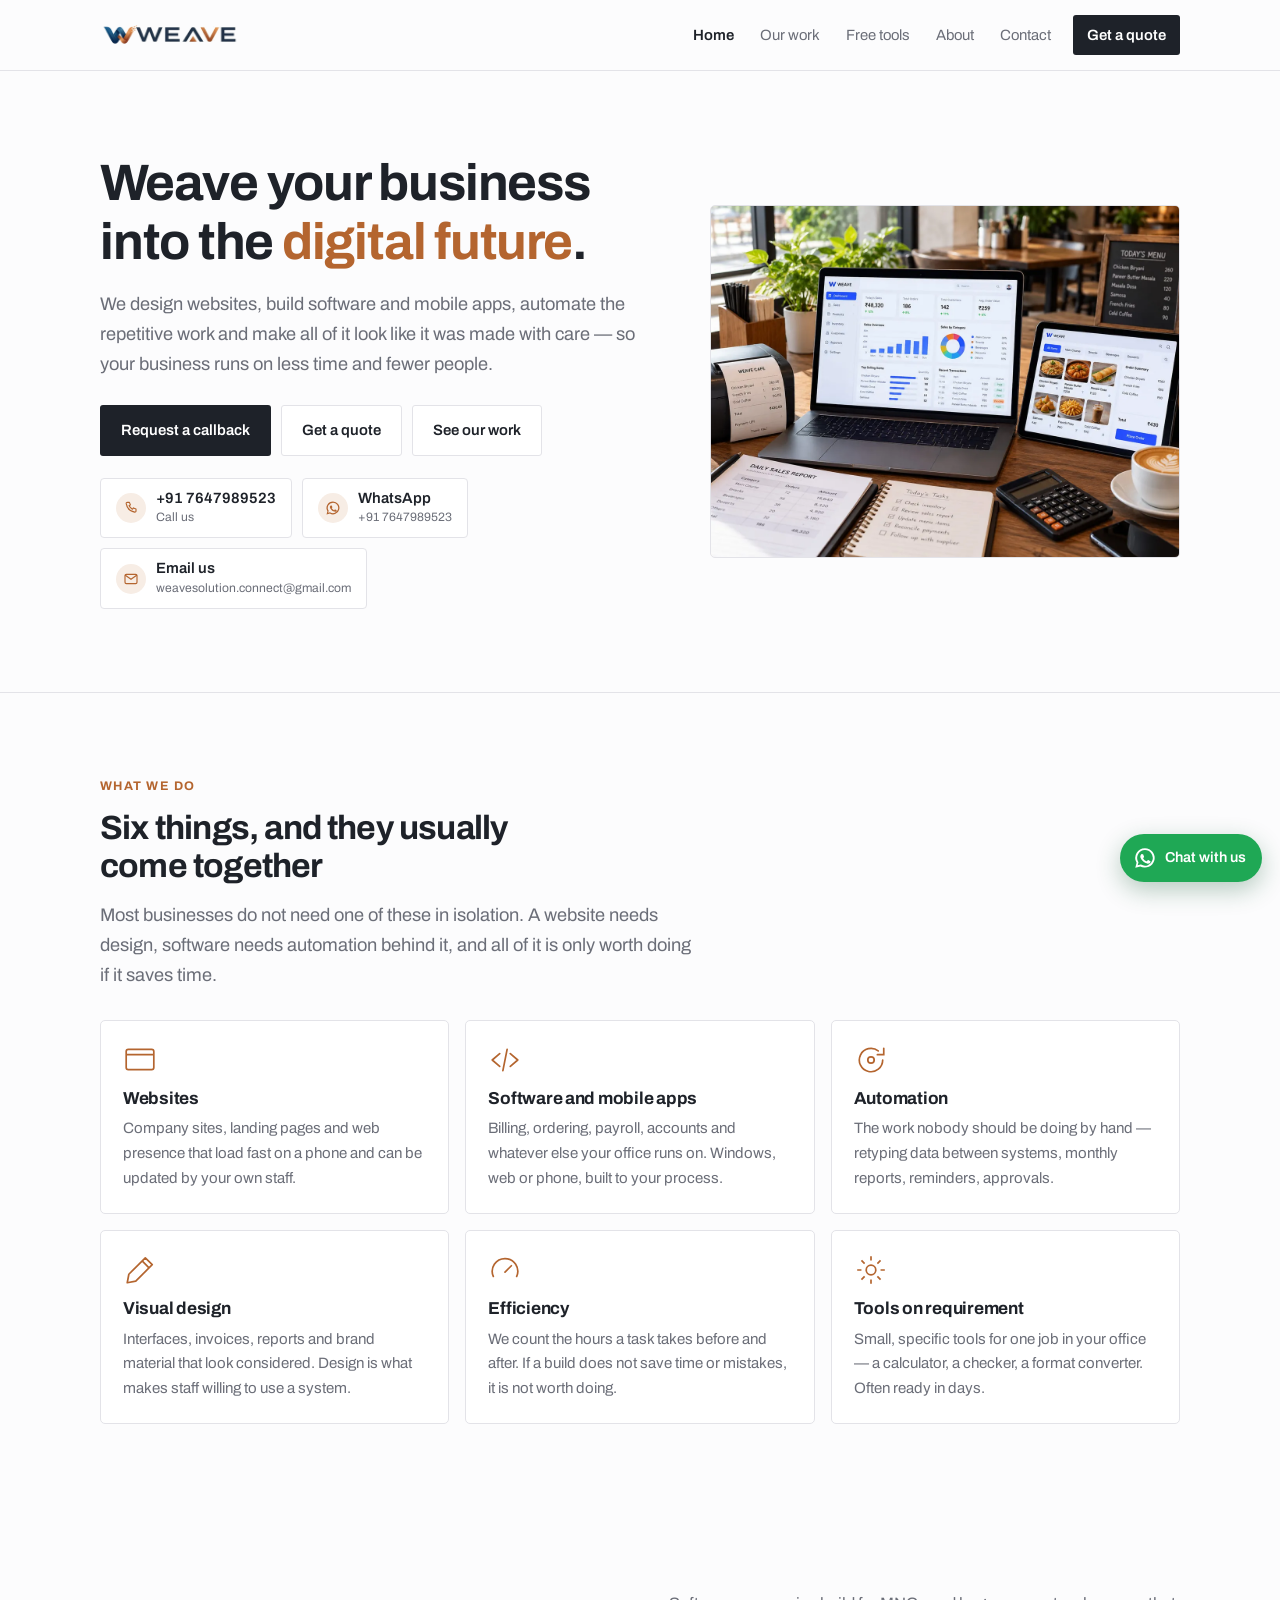
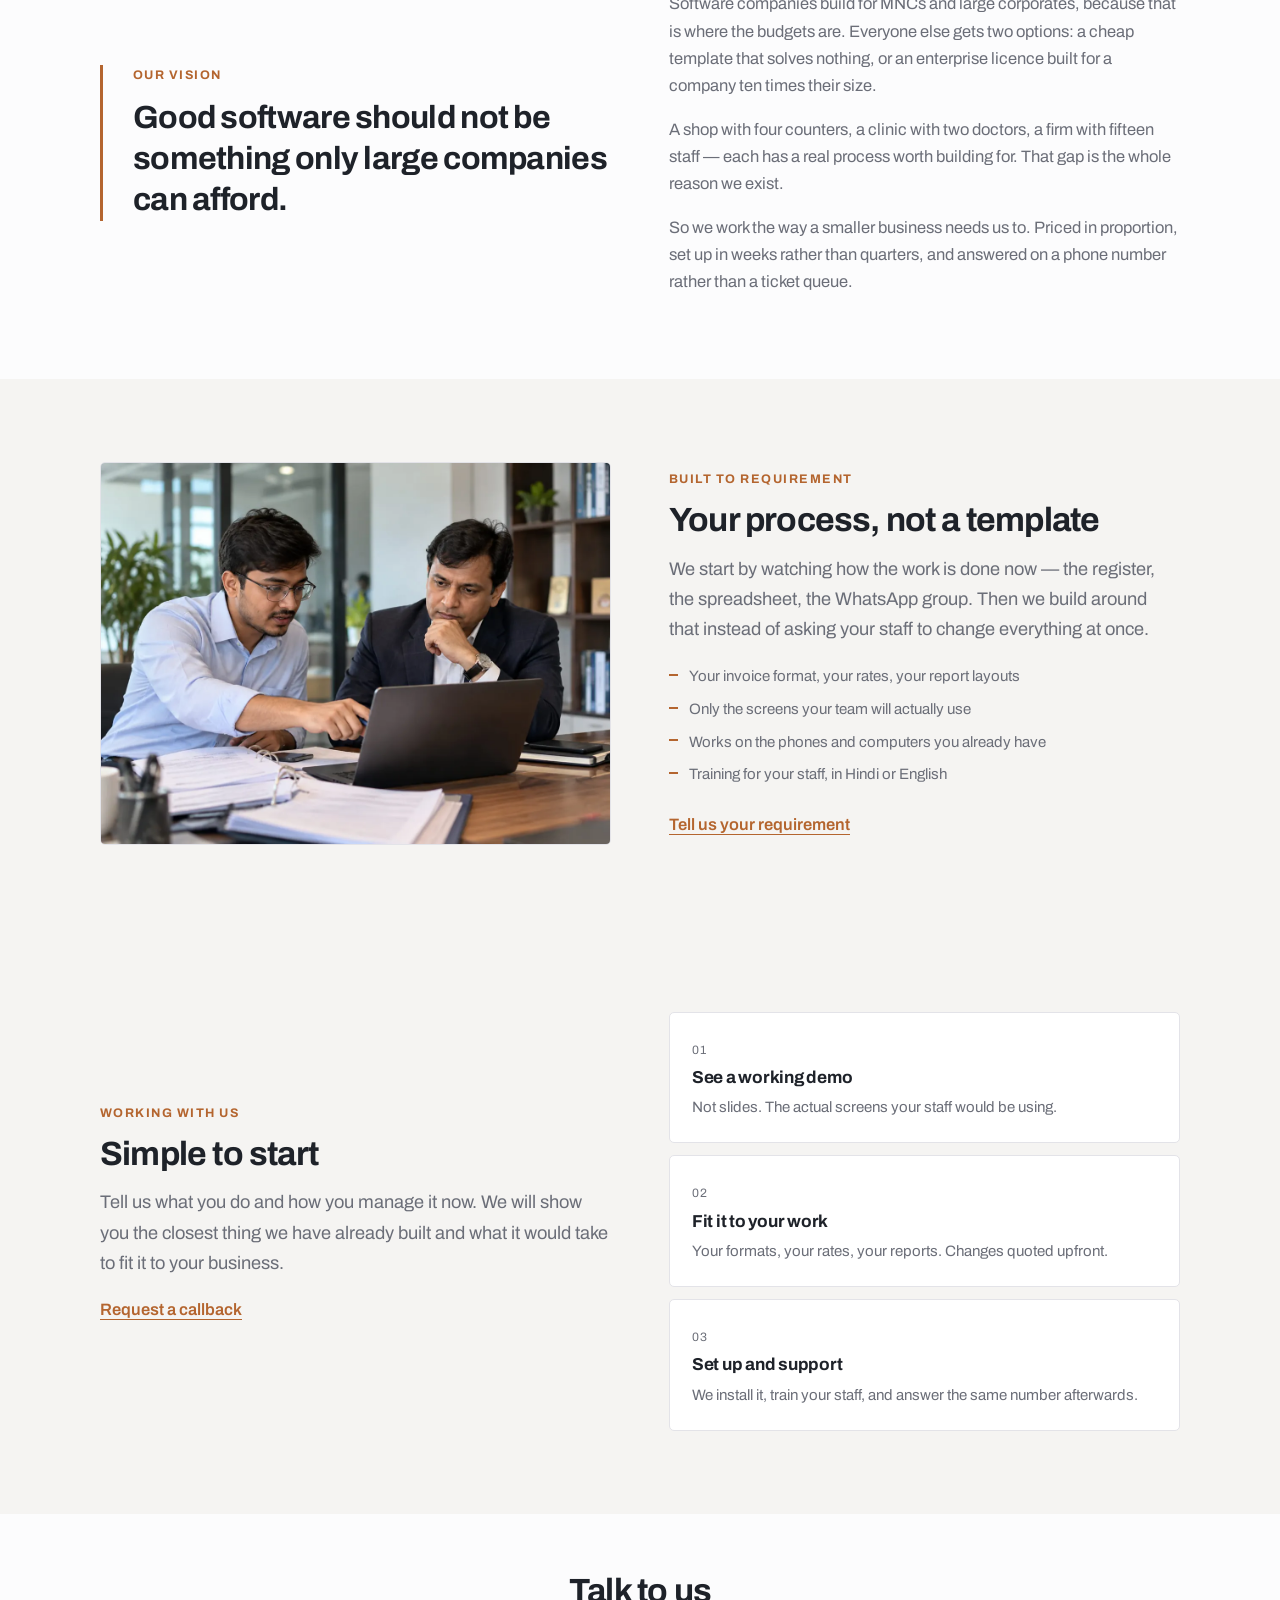
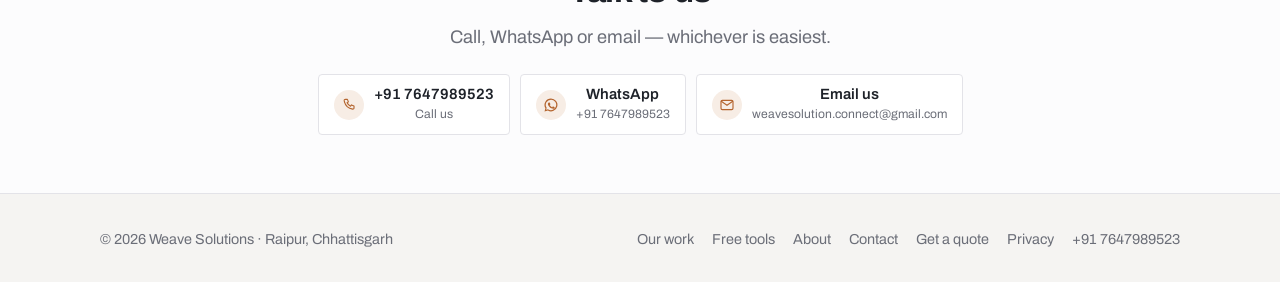
<file: index.html>
<!DOCTYPE html>
<html lang="en">
<head>
<meta charset="utf-8">
<meta name="viewport" content="width=device-width,initial-scale=1">
<!-- Google tag (gtag.js) -->
<script async src="https://www.googletagmanager.com/gtag/js?id=G-K49PPV9EPG"></script>
<script>window.dataLayer=window.dataLayer||[];function gtag(){dataLayer.push(arguments);}gtag('js',new Date());gtag('config','G-K49PPV9EPG');</script>
<title>Weave Solutions — software, apps, websites and automation in Raipur</title>
<meta name="description" content="Weave Solutions builds billing, accounting, ordering and payroll software, mobile apps, websites and automations for small and mid-sized businesses in India.">
<link rel="canonical" href="https://weavesolution.com/">
<meta property="og:type" content="website">
<meta property="og:site_name" content="Weave Solutions">
<meta property="og:title" content="Weave Solutions — software, apps, websites and automation in Raipur">
<meta property="og:description" content="Weave Solutions builds billing, accounting, ordering and payroll software, mobile apps, websites and automations for small and mid-sized businesses in India.">
<meta property="og:url" content="https://weavesolution.com/">
<meta property="og:image" content="https://weavesolution.com/assets/og-cover.jpg">
<meta name="twitter:card" content="summary_large_image">
<meta name="theme-color" content="#1E2229">
<link rel="icon" href="assets/favicon.png">
<link rel="preconnect" href="https://fonts.googleapis.com"><link rel="preconnect" href="https://fonts.gstatic.com" crossorigin>
<link href="https://fonts.googleapis.com/css2?family=Archivo:wght@400..700&display=swap" rel="stylesheet">
<link rel="stylesheet" href="site.css?v=4">
<script type="application/ld+json">{"@context":"https://schema.org","@type":"LocalBusiness","name":"Weave Solutions","url":"https://weavesolution.com/","logo":"https://weavesolution.com/assets/logo.png","image":"https://weavesolution.com/assets/og-cover.jpg","telephone":"+91-7647989523","address":{"@type":"PostalAddress","addressLocality":"Raipur","addressRegion":"Chhattisgarh","addressCountry":"IN"},"areaServed":"IN","description":"Software, mobile apps, websites and automation for small and mid-sized businesses."}</script>
</head>
<body>
<header class="hdr"><div class="wrap hdr-in"><a class="brand" href="index.html" aria-label="Weave Solutions home"><img src="assets/logo.png" alt="Weave Solutions" width="139" height="38"><span class="txt">Weave Solutions</span></a><button class="burger" aria-label="Menu" aria-expanded="false"><span></span><span></span><span></span></button><nav class="nav" aria-label="Main"><a class="on" href="index.html">Home</a><div><button class="top" data-href="products.html">Our work</button><div class="menu"><div class="hd">Built by us</div><a href="products.html">All work</a><a href="products.html#journaldesk">JournalDesk — accounting</a><a href="products.html#pace">PACE — billing &amp; inventory</a><a href="products.html#pulse">Pulse — billing app for any shop</a><a href="products.html#vaada">Vaada Billing — CA firm invoicing</a><a href="products.html#shani">Shani Traders — shop ordering app</a><a href="products.html#moodwala">Mood Wala Food — online ordering</a><a href="products.html#payroll">Payroll management</a><a href="products.html#cma">CMA data for bank loans</a></div></div><div><button class="top" data-href="tools.html">Free tools</button><div class="menu"><div class="hd">Free tools</div><a href="tools.html">All free tools</a><a href="gstreco.html">GST reconciliation</a><a href="repayment-schedule.html">Loan repayment schedule</a><a href="bankanalyzer.html">Bank statement summary</a><a href="invoicesummary.html">Invoice summariser</a><a href="https://weavesolution.github.io/catoolkit/" target="_blank" rel="noopener">CA Financial Toolkit (app)</a></div></div><a href="about.html">About</a><a href="contact.html">Contact</a><a class="nav-cta" href="contact.html?quote=#quote">Get a quote</a></nav></div></header>
<main>
<section class="band">
<div class="wrap split wide">
<div>
<h1>Weave your business into the <span class="hl">digital future</span>.</h1>
<p class="lede" style="margin-top:18px">We design websites, build software and mobile apps, automate the repetitive work and make all of it look like it was made with care &mdash; so your business runs on less time and fewer people.</p>
<div style="display:flex;gap:10px;flex-wrap:wrap;margin:26px 0 22px">
<a class="btn btn-p" href="contact.html">Request a callback</a>
<a class="btn btn-s" href="contact.html?quote=#quote">Get a quote</a>
<a class="btn btn-s" href="products.html">See our work</a>
</div>
<div class="ways"><a class="way" href="tel:+917647989523"><i><svg viewBox="0 0 24 24" fill="none" stroke="currentColor" stroke-width="1.7" stroke-linecap="round" stroke-linejoin="round" aria-hidden="true"><path d="M6.6 3.5h3l1.5 3.8-2 1.4a12 12 0 0 0 5.2 5.2l1.4-2 3.8 1.5v3a1.8 1.8 0 0 1-2 1.8A15.5 15.5 0 0 1 4.8 5.5a1.8 1.8 0 0 1 1.8-2Z"/></svg></i><div><b>+91 7647989523</b><span>Call us</span></div></a><a class="way" href="https://wa.me/917647989523" rel="noopener"><i><svg viewBox="0 0 24 24" fill="currentColor" aria-hidden="true"><path d="M12 2.2A9.7 9.7 0 0 0 3.6 16.8L2.3 21.7l5-1.3A9.7 9.7 0 1 0 12 2.2Zm0 1.9a7.8 7.8 0 1 1-4 14.5l-.4-.2-2.9.8.8-2.9-.2-.4A7.8 7.8 0 0 1 12 4.1Zm-3.1 4c-.2 0-.5.1-.7.4-.2.3-.9.9-.9 2.1s.9 2.4 1 2.6c.1.2 1.7 2.8 4.3 3.8 2.1.8 2.5.7 3 .6.5-.1 1.5-.6 1.7-1.2.2-.6.2-1.1.2-1.2l-.5-.3-1.7-.8c-.2-.1-.4-.1-.6.1l-.8 1c-.1.2-.3.2-.5.1a6.4 6.4 0 0 1-3.2-2.8c-.1-.2 0-.4.1-.5l.4-.5c.1-.2.2-.3.3-.5v-.5l-.8-1.9c-.2-.5-.4-.4-.6-.4Z"/></svg></i><div><b>WhatsApp</b><span>+91 7647989523</span></div></a><a class="way" data-email href="contact.html"><i><svg viewBox="0 0 24 24" fill="none" stroke="currentColor" stroke-width="1.7" stroke-linecap="round" stroke-linejoin="round" aria-hidden="true"><rect x="3" y="5" width="18" height="14" rx="2"/><path d="m3.5 6.5 8.5 6 8.5-6"/></svg></i><div><b>Email us</b><span data-email-text>Email</span></div></a></div>
</div>
<figure class="ph r43"><img src="assets/hero.webp" alt="Weave Solutions software on a laptop and tablet" width="1200" height="900" fetchpriority="high"><figcaption>Weave Solutions</figcaption></figure>
</div>
</section>

<hr class="rule">

<section class="band">
<div class="wrap">
<p class="eyebrow">What we do</p>
<h2 style="max-width:22ch">Six things, and they usually come together</h2>
<p class="lede" style="margin-top:14px">Most businesses do not need one of these in isolation. A website needs design, software needs automation behind it, and all of it is only worth doing if it saves time.</p>
<div class="cards" style="margin-top:30px">
<div class="card rv"><svg class="ic" viewBox="0 0 32 32" fill="none" stroke="currentColor" stroke-width="1.6" aria-hidden="true"><rect x="3" y="6" width="26" height="19" rx="2"/><path d="M3 11h26M7 8.5h.01M10 8.5h.01"/></svg><h3>Websites</h3><p>Company sites, landing pages and web presence that load fast on a phone and can be updated by your own staff.</p></div>
<div class="card rv"><svg class="ic" viewBox="0 0 32 32" fill="none" stroke="currentColor" stroke-width="1.6" stroke-linecap="round" stroke-linejoin="round" aria-hidden="true"><path d="m11 10-7 6 7 6M21 10l7 6-7 6M18 6l-4 20"/></svg><h3>Software and mobile apps</h3><p>Billing, ordering, payroll, accounts and whatever else your office runs on. Windows, web or phone, built to your process.</p></div>
<div class="card rv"><svg class="ic" viewBox="0 0 32 32" fill="none" stroke="currentColor" stroke-width="1.6" stroke-linecap="round" aria-hidden="true"><path d="M27 16a11 11 0 1 1-4.2-8.6"/><path d="M28 5v6h-6"/><circle cx="16" cy="16" r="3"/></svg><h3>Automation</h3><p>The work nobody should be doing by hand &mdash; retyping data between systems, monthly reports, reminders, approvals.</p></div>
<div class="card rv"><svg class="ic" viewBox="0 0 32 32" fill="none" stroke="currentColor" stroke-width="1.6" stroke-linejoin="round" aria-hidden="true"><path d="M21 4.5 27.5 11 12 26.5 4 28l1.5-8z"/><path d="m18 7.5 6.5 6.5"/></svg><h3>Visual design</h3><p>Interfaces, invoices, reports and brand material that look considered. Design is what makes staff willing to use a system.</p></div>
<div class="card rv"><svg class="ic" viewBox="0 0 32 32" fill="none" stroke="currentColor" stroke-width="1.6" stroke-linecap="round" aria-hidden="true"><path d="M5 22a12 12 0 1 1 22 0"/><path d="m16 18 6-6"/></svg><h3>Efficiency</h3><p>We count the hours a task takes before and after. If a build does not save time or mistakes, it is not worth doing.</p></div>
<div class="card rv"><svg class="ic" viewBox="0 0 32 32" fill="none" stroke="currentColor" stroke-width="1.6" aria-hidden="true"><circle cx="16" cy="16" r="4.5"/><path d="M16 3v4M16 25v4M3 16h4M25 16h4M7 7l3 3M22 22l3 3M25 7l-3 3M10 22l-3 3"/></svg><h3>Tools on requirement</h3><p>Small, specific tools for one job in your office &mdash; a calculator, a checker, a format converter. Often ready in days.</p></div>
</div>
</div>
</section>

<section class="band">
<div class="wrap split">
<div class="vision">
<p class="eyebrow">Our vision</p>
<q>Good software should not be something only large companies can afford.</q>
</div>
<div>
<p class="muted">Software companies build for MNCs and large corporates, because that is where the budgets are. Everyone else gets two options: a cheap template that solves nothing, or an enterprise licence built for a company ten times their size.</p>
<p class="muted">A shop with four counters, a clinic with two doctors, a firm with fifteen staff &mdash; each has a real process worth building for. That gap is the whole reason we exist.</p>
<p class="muted" style="margin:0">So we work the way a smaller business needs us to. Priced in proportion, set up in weeks rather than quarters, and answered on a phone number rather than a ticket queue.</p>
</div>
</div>
</section>

<section class="band tint">
<div class="wrap split">
<figure class="ph r43"><img src="assets/requirement.webp" alt="Discussing a requirement with a client" width="1200" height="900" loading="lazy"><figcaption>Built to requirement</figcaption></figure>
<div>
<p class="eyebrow">Built to requirement</p>
<h2>Your process, not a template</h2>
<p class="lede" style="margin-top:14px">We start by watching how the work is done now &mdash; the register, the spreadsheet, the WhatsApp group. Then we build around that instead of asking your staff to change everything at once.</p>
<ul class="tick" style="margin:20px 0 24px">
<li>Your invoice format, your rates, your report layouts</li>
<li>Only the screens your team will actually use</li>
<li>Works on the phones and computers you already have</li>
<li>Training for your staff, in Hindi or English</li>
</ul>
<a class="tl" href="contact.html">Tell us your requirement</a>
</div>
</div>
</section>

<section class="band tint">
<div class="wrap split">
<div>
<p class="eyebrow">Working with us</p>
<h2>Simple to start</h2>
<p class="lede" style="margin-top:14px">Tell us what you do and how you manage it now. We will show you the closest thing we have already built and what it would take to fit it to your business.</p>
<p style="margin-top:18px"><a class="tl" href="contact.html">Request a callback</a></p>
</div>
<div class="cards" style="grid-template-columns:1fr;gap:12px">
<div class="card"><span class="num">01</span><h3 style="margin-top:6px">See a working demo</h3><p>Not slides. The actual screens your staff would be using.</p></div>
<div class="card"><span class="num">02</span><h3 style="margin-top:6px">Fit it to your work</h3><p>Your formats, your rates, your reports. Changes quoted upfront.</p></div>
<div class="card"><span class="num">03</span><h3 style="margin-top:6px">Set up and support</h3><p>We install it, train your staff, and answer the same number afterwards.</p></div>
</div>
</div>
</section>

<section class="band-sm">
<div class="wrap" style="text-align:center">
<h2>Talk to us</h2>
<p class="lede" style="margin:12px auto 22px">Call, WhatsApp or email &mdash; whichever is easiest.</p>
<div style="display:flex;justify-content:center"><div class="ways"><a class="way" href="tel:+917647989523"><i><svg viewBox="0 0 24 24" fill="none" stroke="currentColor" stroke-width="1.7" stroke-linecap="round" stroke-linejoin="round" aria-hidden="true"><path d="M6.6 3.5h3l1.5 3.8-2 1.4a12 12 0 0 0 5.2 5.2l1.4-2 3.8 1.5v3a1.8 1.8 0 0 1-2 1.8A15.5 15.5 0 0 1 4.8 5.5a1.8 1.8 0 0 1 1.8-2Z"/></svg></i><div><b>+91 7647989523</b><span>Call us</span></div></a><a class="way" href="https://wa.me/917647989523" rel="noopener"><i><svg viewBox="0 0 24 24" fill="currentColor" aria-hidden="true"><path d="M12 2.2A9.7 9.7 0 0 0 3.6 16.8L2.3 21.7l5-1.3A9.7 9.7 0 1 0 12 2.2Zm0 1.9a7.8 7.8 0 1 1-4 14.5l-.4-.2-2.9.8.8-2.9-.2-.4A7.8 7.8 0 0 1 12 4.1Zm-3.1 4c-.2 0-.5.1-.7.4-.2.3-.9.9-.9 2.1s.9 2.4 1 2.6c.1.2 1.7 2.8 4.3 3.8 2.1.8 2.5.7 3 .6.5-.1 1.5-.6 1.7-1.2.2-.6.2-1.1.2-1.2l-.5-.3-1.7-.8c-.2-.1-.4-.1-.6.1l-.8 1c-.1.2-.3.2-.5.1a6.4 6.4 0 0 1-3.2-2.8c-.1-.2 0-.4.1-.5l.4-.5c.1-.2.2-.3.3-.5v-.5l-.8-1.9c-.2-.5-.4-.4-.6-.4Z"/></svg></i><div><b>WhatsApp</b><span>+91 7647989523</span></div></a><a class="way" data-email href="contact.html"><i><svg viewBox="0 0 24 24" fill="none" stroke="currentColor" stroke-width="1.7" stroke-linecap="round" stroke-linejoin="round" aria-hidden="true"><rect x="3" y="5" width="18" height="14" rx="2"/><path d="m3.5 6.5 8.5 6 8.5-6"/></svg></i><div><b>Email us</b><span data-email-text>Email</span></div></a></div></div>
</div>
</section>
</main>
<footer class="ftr"><div class="wrap ftr-in"><div>&copy; <span data-year>2026</span> Weave Solutions &middot; Raipur, Chhattisgarh</div><div class="ftr-nav"><a href="products.html">Our work</a><a href="tools.html">Free tools</a><a href="about.html">About</a><a href="contact.html">Contact</a><a href="contact.html?quote=#quote">Get a quote</a><a href="privacy.html">Privacy</a><a href="tel:+917647989523">+91 7647989523</a></div></div></footer>
<script>window.WEAVE_EP="https://script.google.com/macros/s/AKfycbwTc17J2AUmkL7ghTSttw8jlRk2h0aSe1SzlRcny65obt1sNWJrdlB06VlaKjU8BqUk/exec";</script><script src="site.js?v=4"></script>
</body>
</html>
</file>
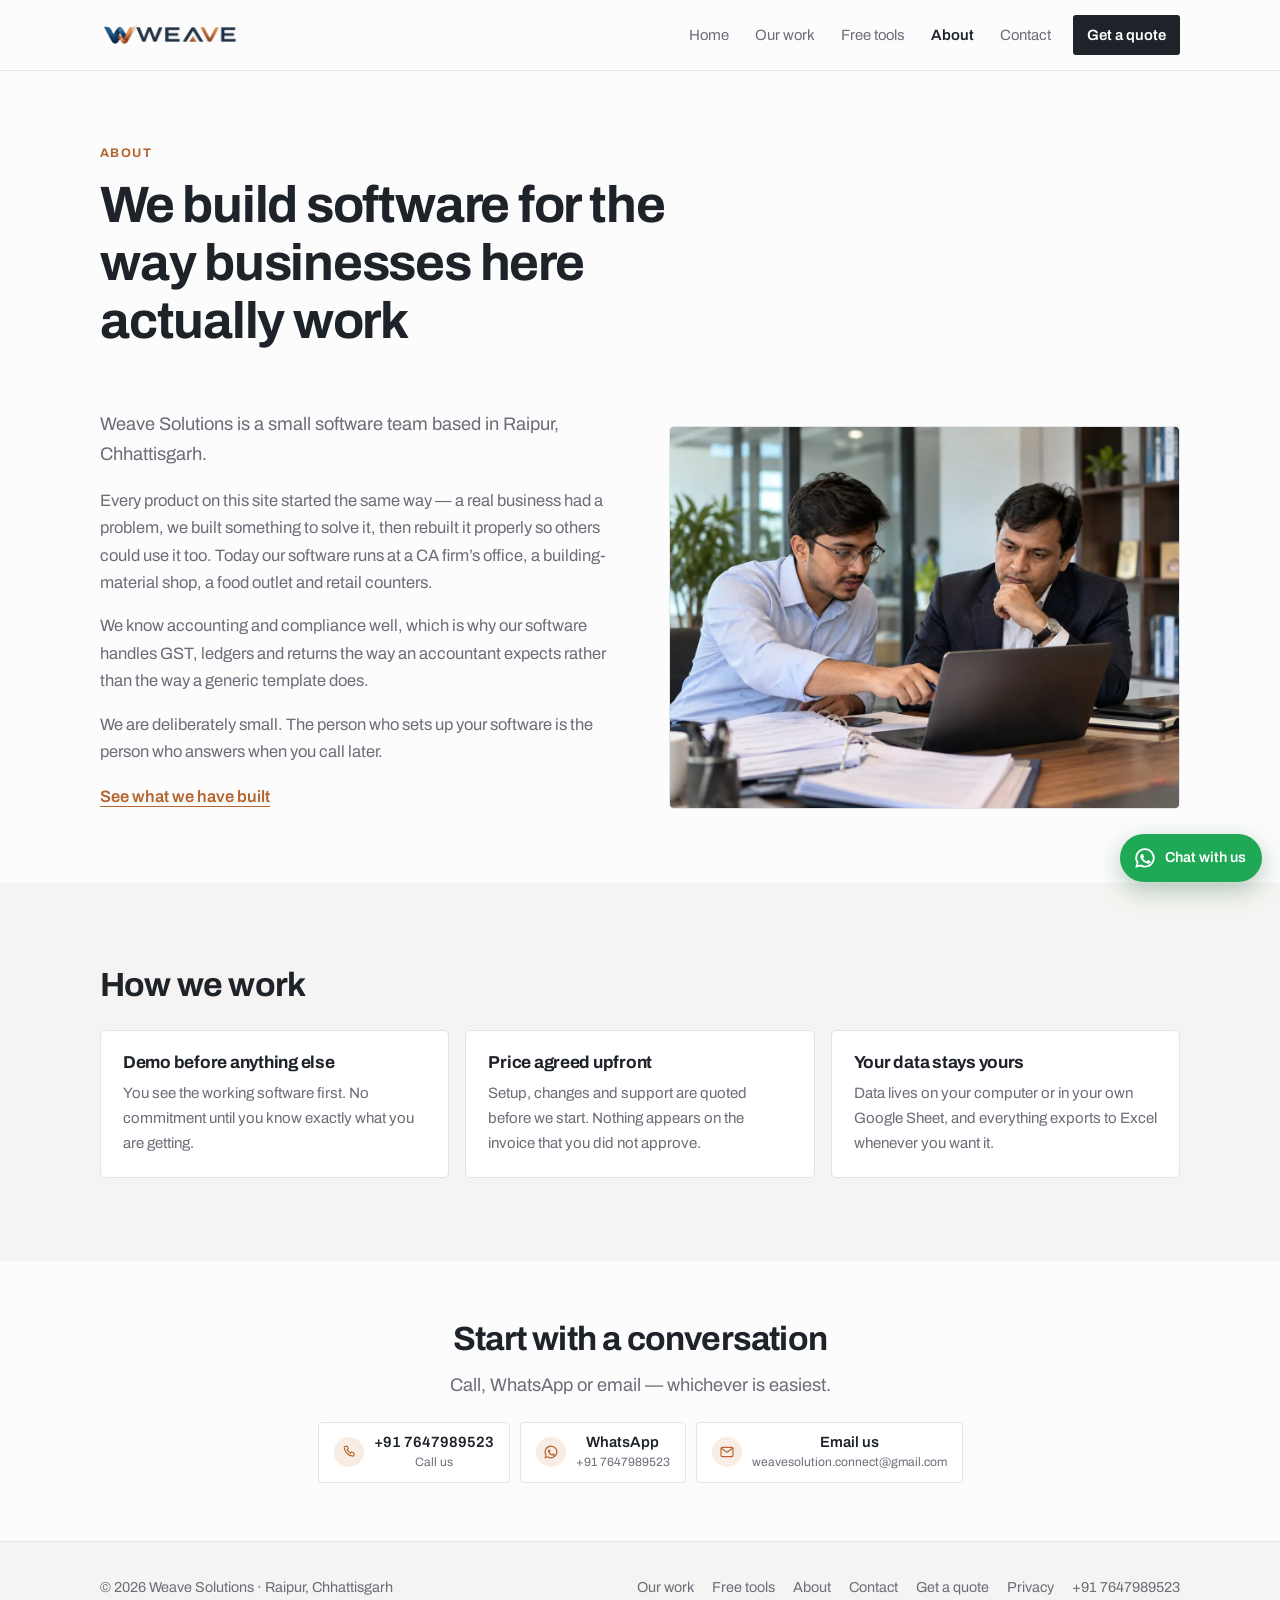
<file: about.html>
<!DOCTYPE html>
<html lang="en">
<head>
<meta charset="utf-8">
<meta name="viewport" content="width=device-width,initial-scale=1">
<!-- Google tag (gtag.js) -->
<script async src="https://www.googletagmanager.com/gtag/js?id=G-K49PPV9EPG"></script>
<script>window.dataLayer=window.dataLayer||[];function gtag(){dataLayer.push(arguments);}gtag('js',new Date());gtag('config','G-K49PPV9EPG');</script>
<title>About — Weave Solutions, Raipur</title>
<meta name="description" content="Weave Solutions is a small software team in Raipur, Chhattisgarh, building software and apps for the way Indian businesses actually work.">
<link rel="canonical" href="https://weavesolution.com/about.html">
<meta property="og:type" content="website">
<meta property="og:site_name" content="Weave Solutions">
<meta property="og:title" content="About — Weave Solutions, Raipur">
<meta property="og:description" content="Weave Solutions is a small software team in Raipur, Chhattisgarh, building software and apps for the way Indian businesses actually work.">
<meta property="og:url" content="https://weavesolution.com/about.html">
<meta property="og:image" content="https://weavesolution.com/assets/og-cover.jpg">
<meta name="twitter:card" content="summary_large_image">
<meta name="theme-color" content="#1E2229">
<link rel="icon" href="assets/favicon.png">
<link rel="preconnect" href="https://fonts.googleapis.com"><link rel="preconnect" href="https://fonts.gstatic.com" crossorigin>
<link href="https://fonts.googleapis.com/css2?family=Archivo:wght@400..700&display=swap" rel="stylesheet">
<link rel="stylesheet" href="site.css?v=4">
</head>
<body>
<header class="hdr"><div class="wrap hdr-in"><a class="brand" href="index.html" aria-label="Weave Solutions home"><img src="assets/logo.png" alt="Weave Solutions" width="139" height="38"><span class="txt">Weave Solutions</span></a><button class="burger" aria-label="Menu" aria-expanded="false"><span></span><span></span><span></span></button><nav class="nav" aria-label="Main"><a href="index.html">Home</a><div><button class="top" data-href="products.html">Our work</button><div class="menu"><div class="hd">Built by us</div><a href="products.html">All work</a><a href="products.html#journaldesk">JournalDesk — accounting</a><a href="products.html#pace">PACE — billing &amp; inventory</a><a href="products.html#pulse">Pulse — billing app for any shop</a><a href="products.html#vaada">Vaada Billing — CA firm invoicing</a><a href="products.html#shani">Shani Traders — shop ordering app</a><a href="products.html#moodwala">Mood Wala Food — online ordering</a><a href="products.html#payroll">Payroll management</a><a href="products.html#cma">CMA data for bank loans</a></div></div><div><button class="top" data-href="tools.html">Free tools</button><div class="menu"><div class="hd">Free tools</div><a href="tools.html">All free tools</a><a href="gstreco.html">GST reconciliation</a><a href="repayment-schedule.html">Loan repayment schedule</a><a href="bankanalyzer.html">Bank statement summary</a><a href="invoicesummary.html">Invoice summariser</a><a href="https://weavesolution.github.io/catoolkit/" target="_blank" rel="noopener">CA Financial Toolkit (app)</a></div></div><a class="on" href="about.html">About</a><a href="contact.html">Contact</a><a class="nav-cta" href="contact.html?quote=#quote">Get a quote</a></nav></div></header>
<main>
<section class="band-sm">
<div class="wrap" style="padding-top:14px">
<p class="eyebrow">About</p>
<h1 style="max-width:20ch">We build software for the way businesses here actually work</h1>
</div>
</section>
<section style="padding-bottom:clamp(32px,5vw,56px)">
<div class="wrap split">
<div>
<p class="lede">Weave Solutions is a small software team based in Raipur, Chhattisgarh.</p>
<p class="muted">Every product on this site started the same way &mdash; a real business had a problem, we built something to solve it, then rebuilt it properly so others could use it too. Today our software runs at a CA firm&rsquo;s office, a building-material shop, a food outlet and retail counters.</p>
<p class="muted">We know accounting and compliance well, which is why our software handles GST, ledgers and returns the way an accountant expects rather than the way a generic template does.</p>
<p class="muted">We are deliberately small. The person who sets up your software is the person who answers when you call later.</p>
<p style="margin-top:18px"><a class="tl" href="products.html">See what we have built</a></p>
</div>
<figure class="ph r43"><img src="assets/requirement.webp" alt="Working through a requirement with a client" width="1200" height="900" loading="lazy"><figcaption>Weave Solutions</figcaption></figure>
</div>
</section>
<section class="band tint">
<div class="wrap">
<h2>How we work</h2>
<div class="cards" style="margin-top:26px">
<div class="card"><h3>Demo before anything else</h3><p>You see the working software first. No commitment until you know exactly what you are getting.</p></div>
<div class="card"><h3>Price agreed upfront</h3><p>Setup, changes and support are quoted before we start. Nothing appears on the invoice that you did not approve.</p></div>
<div class="card"><h3>Your data stays yours</h3><p>Data lives on your computer or in your own Google Sheet, and everything exports to Excel whenever you want it.</p></div>
</div>
</div>
</section>
<section class="band-sm">
<div class="wrap" style="text-align:center">
<h2>Start with a conversation</h2>
<p class="lede" style="margin:12px auto 22px">Call, WhatsApp or email &mdash; whichever is easiest.</p>
<div style="display:flex;justify-content:center"><div class="ways"><a class="way" href="tel:+917647989523"><i><svg viewBox="0 0 24 24" fill="none" stroke="currentColor" stroke-width="1.7" stroke-linecap="round" stroke-linejoin="round" aria-hidden="true"><path d="M6.6 3.5h3l1.5 3.8-2 1.4a12 12 0 0 0 5.2 5.2l1.4-2 3.8 1.5v3a1.8 1.8 0 0 1-2 1.8A15.5 15.5 0 0 1 4.8 5.5a1.8 1.8 0 0 1 1.8-2Z"/></svg></i><div><b>+91 7647989523</b><span>Call us</span></div></a><a class="way" href="https://wa.me/917647989523" rel="noopener"><i><svg viewBox="0 0 24 24" fill="currentColor" aria-hidden="true"><path d="M12 2.2A9.7 9.7 0 0 0 3.6 16.8L2.3 21.7l5-1.3A9.7 9.7 0 1 0 12 2.2Zm0 1.9a7.8 7.8 0 1 1-4 14.5l-.4-.2-2.9.8.8-2.9-.2-.4A7.8 7.8 0 0 1 12 4.1Zm-3.1 4c-.2 0-.5.1-.7.4-.2.3-.9.9-.9 2.1s.9 2.4 1 2.6c.1.2 1.7 2.8 4.3 3.8 2.1.8 2.5.7 3 .6.5-.1 1.5-.6 1.7-1.2.2-.6.2-1.1.2-1.2l-.5-.3-1.7-.8c-.2-.1-.4-.1-.6.1l-.8 1c-.1.2-.3.2-.5.1a6.4 6.4 0 0 1-3.2-2.8c-.1-.2 0-.4.1-.5l.4-.5c.1-.2.2-.3.3-.5v-.5l-.8-1.9c-.2-.5-.4-.4-.6-.4Z"/></svg></i><div><b>WhatsApp</b><span>+91 7647989523</span></div></a><a class="way" data-email href="contact.html"><i><svg viewBox="0 0 24 24" fill="none" stroke="currentColor" stroke-width="1.7" stroke-linecap="round" stroke-linejoin="round" aria-hidden="true"><rect x="3" y="5" width="18" height="14" rx="2"/><path d="m3.5 6.5 8.5 6 8.5-6"/></svg></i><div><b>Email us</b><span data-email-text>Email</span></div></a></div></div>
</div>
</section>
</main>
<footer class="ftr"><div class="wrap ftr-in"><div>&copy; <span data-year>2026</span> Weave Solutions &middot; Raipur, Chhattisgarh</div><div class="ftr-nav"><a href="products.html">Our work</a><a href="tools.html">Free tools</a><a href="about.html">About</a><a href="contact.html">Contact</a><a href="contact.html?quote=#quote">Get a quote</a><a href="privacy.html">Privacy</a><a href="tel:+917647989523">+91 7647989523</a></div></div></footer>
<script>window.WEAVE_EP="https://script.google.com/macros/s/AKfycbwTc17J2AUmkL7ghTSttw8jlRk2h0aSe1SzlRcny65obt1sNWJrdlB06VlaKjU8BqUk/exec";</script><script src="site.js?v=4"></script>
</body>
</html>
</file>
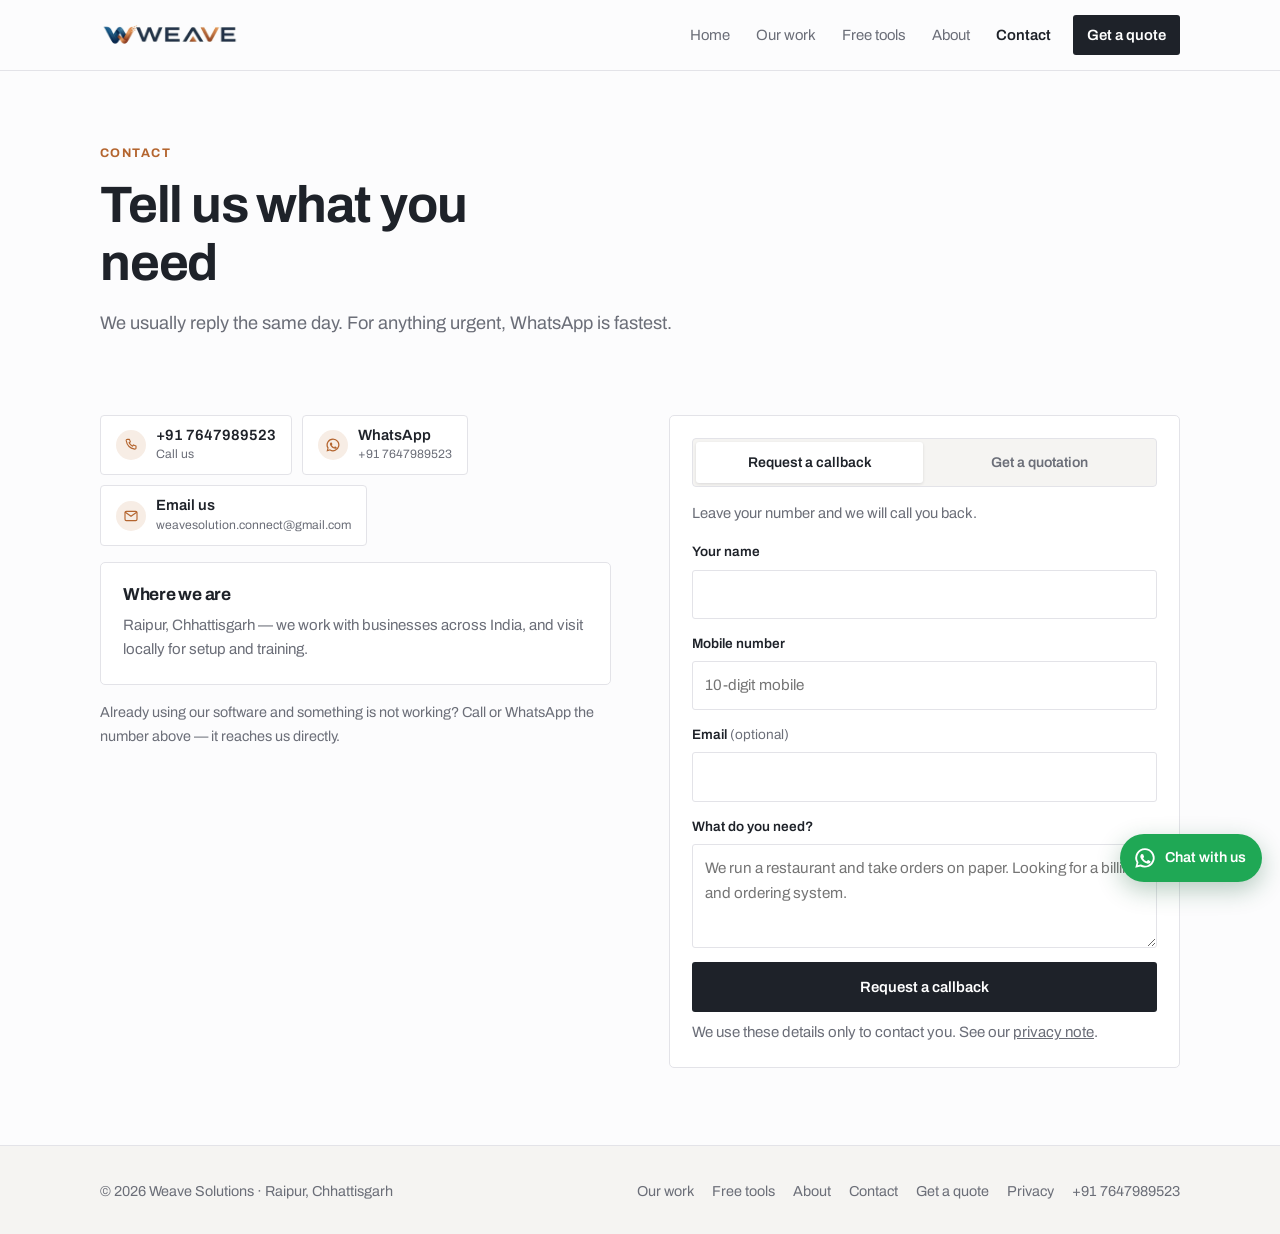
<file: contact.html>
<!DOCTYPE html>
<html lang="en">
<head>
<meta charset="utf-8">
<meta name="viewport" content="width=device-width,initial-scale=1">
<!-- Google tag (gtag.js) -->
<script async src="https://www.googletagmanager.com/gtag/js?id=G-K49PPV9EPG"></script>
<script>window.dataLayer=window.dataLayer||[];function gtag(){dataLayer.push(arguments);}gtag('js',new Date());gtag('config','G-K49PPV9EPG');</script>
<title>Contact and quotation — Weave Solutions</title>
<meta name="description" content="Call or WhatsApp +91 7647989523, request a callback or ask for a quotation for software, apps or websites.">
<link rel="canonical" href="https://weavesolution.com/contact.html">
<meta property="og:type" content="website">
<meta property="og:site_name" content="Weave Solutions">
<meta property="og:title" content="Contact and quotation — Weave Solutions">
<meta property="og:description" content="Call or WhatsApp +91 7647989523, request a callback or ask for a quotation for software, apps or websites.">
<meta property="og:url" content="https://weavesolution.com/contact.html">
<meta property="og:image" content="https://weavesolution.com/assets/og-cover.jpg">
<meta name="twitter:card" content="summary_large_image">
<meta name="theme-color" content="#1E2229">
<link rel="icon" href="assets/favicon.png">
<link rel="preconnect" href="https://fonts.googleapis.com"><link rel="preconnect" href="https://fonts.gstatic.com" crossorigin>
<link href="https://fonts.googleapis.com/css2?family=Archivo:wght@400..700&display=swap" rel="stylesheet">
<link rel="stylesheet" href="site.css?v=4">
</head>
<body>
<header class="hdr"><div class="wrap hdr-in"><a class="brand" href="index.html" aria-label="Weave Solutions home"><img src="assets/logo.png" alt="Weave Solutions" width="139" height="38"><span class="txt">Weave Solutions</span></a><button class="burger" aria-label="Menu" aria-expanded="false"><span></span><span></span><span></span></button><nav class="nav" aria-label="Main"><a href="index.html">Home</a><div><button class="top" data-href="products.html">Our work</button><div class="menu"><div class="hd">Built by us</div><a href="products.html">All work</a><a href="products.html#journaldesk">JournalDesk — accounting</a><a href="products.html#pace">PACE — billing &amp; inventory</a><a href="products.html#pulse">Pulse — billing app for any shop</a><a href="products.html#vaada">Vaada Billing — CA firm invoicing</a><a href="products.html#shani">Shani Traders — shop ordering app</a><a href="products.html#moodwala">Mood Wala Food — online ordering</a><a href="products.html#payroll">Payroll management</a><a href="products.html#cma">CMA data for bank loans</a></div></div><div><button class="top" data-href="tools.html">Free tools</button><div class="menu"><div class="hd">Free tools</div><a href="tools.html">All free tools</a><a href="gstreco.html">GST reconciliation</a><a href="repayment-schedule.html">Loan repayment schedule</a><a href="bankanalyzer.html">Bank statement summary</a><a href="invoicesummary.html">Invoice summariser</a><a href="https://weavesolution.github.io/catoolkit/" target="_blank" rel="noopener">CA Financial Toolkit (app)</a></div></div><a href="about.html">About</a><a class="on" href="contact.html">Contact</a><a class="nav-cta" href="contact.html?quote=#quote">Get a quote</a></nav></div></header>
<main>
<section class="band-sm">
<div class="wrap" style="padding-top:14px">
<p class="eyebrow">Contact</p>
<h1 style="max-width:16ch">Tell us what you need</h1>
<p class="lede" style="margin-top:16px">We usually reply the same day. For anything urgent, WhatsApp is fastest.</p>
</div>
</section>
<section style="padding-bottom:clamp(44px,6vw,78px)">
<div class="wrap split" style="align-items:start">
<div>
<div class="ways"><a class="way" href="tel:+917647989523"><i><svg viewBox="0 0 24 24" fill="none" stroke="currentColor" stroke-width="1.7" stroke-linecap="round" stroke-linejoin="round" aria-hidden="true"><path d="M6.6 3.5h3l1.5 3.8-2 1.4a12 12 0 0 0 5.2 5.2l1.4-2 3.8 1.5v3a1.8 1.8 0 0 1-2 1.8A15.5 15.5 0 0 1 4.8 5.5a1.8 1.8 0 0 1 1.8-2Z"/></svg></i><div><b>+91 7647989523</b><span>Call us</span></div></a><a class="way" href="https://wa.me/917647989523" rel="noopener"><i><svg viewBox="0 0 24 24" fill="currentColor" aria-hidden="true"><path d="M12 2.2A9.7 9.7 0 0 0 3.6 16.8L2.3 21.7l5-1.3A9.7 9.7 0 1 0 12 2.2Zm0 1.9a7.8 7.8 0 1 1-4 14.5l-.4-.2-2.9.8.8-2.9-.2-.4A7.8 7.8 0 0 1 12 4.1Zm-3.1 4c-.2 0-.5.1-.7.4-.2.3-.9.9-.9 2.1s.9 2.4 1 2.6c.1.2 1.7 2.8 4.3 3.8 2.1.8 2.5.7 3 .6.5-.1 1.5-.6 1.7-1.2.2-.6.2-1.1.2-1.2l-.5-.3-1.7-.8c-.2-.1-.4-.1-.6.1l-.8 1c-.1.2-.3.2-.5.1a6.4 6.4 0 0 1-3.2-2.8c-.1-.2 0-.4.1-.5l.4-.5c.1-.2.2-.3.3-.5v-.5l-.8-1.9c-.2-.5-.4-.4-.6-.4Z"/></svg></i><div><b>WhatsApp</b><span>+91 7647989523</span></div></a><a class="way" data-email href="contact.html"><i><svg viewBox="0 0 24 24" fill="none" stroke="currentColor" stroke-width="1.7" stroke-linecap="round" stroke-linejoin="round" aria-hidden="true"><rect x="3" y="5" width="18" height="14" rx="2"/><path d="m3.5 6.5 8.5 6 8.5-6"/></svg></i><div><b>Email us</b><span data-email-text>Email</span></div></a></div>
<div class="card flat" style="margin-top:16px">
<h3>Where we are</h3>
<p>Raipur, Chhattisgarh &mdash; we work with businesses across India, and visit locally for setup and training.</p>
</div>
<p class="muted" style="font-size:.9rem;margin-top:16px">Already using our software and something is not working? Call or WhatsApp the number above &mdash; it reaches us directly.</p>
</div>
<div class="card flat formbox" id="cbox">
<span id="quote" class="anchor"></span>
<div class="seg" role="tablist" aria-label="Choose a form">
<button type="button" role="tab" id="t-cb" aria-selected="true" aria-controls="p-cb">Request a callback</button>
<button type="button" role="tab" id="t-qt" aria-selected="false" aria-controls="p-qt">Get a quotation</button>
</div>
<div id="p-cb" role="tabpanel" aria-labelledby="t-cb">
<p class="muted" style="font-size:.92rem;margin:14px 0 16px">Leave your number and we will call you back.</p>
<form id="cf" novalidate>
<div class="field"><label for="name">Your name</label><input id="name" name="name" autocomplete="name" maxlength="80"><span class="err">Please enter your name.</span></div>
<div class="field"><label for="phone">Mobile number</label><input id="phone" name="phone" type="tel" inputmode="tel" autocomplete="tel" maxlength="16" placeholder="10-digit mobile"><span class="err">Please enter a 10-digit mobile number.</span></div>
<div class="field"><label for="email">Email <span style="font-weight:400" class="muted">(optional)</span></label><input id="email" name="email" type="email" autocomplete="email" maxlength="100"><span class="err">Please check this email address.</span></div>
<div class="field"><label for="message">What do you need?</label><textarea id="message" name="message" maxlength="2000" placeholder="We run a restaurant and take orders on paper. Looking for a billing and ordering system."></textarea><span class="err">A line or two is enough.</span></div>
<div class="hp" aria-hidden="true"><label for="website">Leave this empty</label><input id="website" name="website" tabindex="-1" autocomplete="off"></div>
<button class="btn btn-p" type="submit" style="width:100%">Request a callback</button>
</form>
</div>
<div id="p-qt" role="tabpanel" aria-labelledby="t-qt" hidden>
<p class="muted" style="font-size:.92rem;margin:14px 0 16px">Tell us a little about your business. We will send a written quotation, usually within a day.</p>
<form id="qf" novalidate>
<div class="field"><label for="q-need">What do you need a quotation for?</label><select id="q-need" name="need"><option value="journaldesk">JournalDesk — accounting software</option><option value="pace">PACE — billing &amp; inventory</option><option value="pulse">Pulse — shop billing app</option><option value="payroll">Payroll management</option><option value="cma">CMA data for a bank loan</option><option value="custom">Custom software or app</option><option value="website">Website</option><option value="automation">Automation</option><option value="other">Something else</option></select></div>
<div class="two">
<div class="field"><label for="q-name">Your name</label><input id="q-name" name="name" autocomplete="name" maxlength="80"><span class="err">Please enter your name.</span></div>
<div class="field"><label for="q-phone">Mobile number</label><input id="q-phone" name="phone" type="tel" inputmode="tel" autocomplete="tel" maxlength="16" placeholder="10-digit mobile"><span class="err">Please enter a 10-digit mobile number.</span></div>
</div>
<div class="two">
<div class="field"><label for="q-biz">Business name</label><input id="q-biz" name="business" autocomplete="organization" maxlength="100"><span class="err">Please enter the business name.</span></div>
<div class="field"><label for="q-city">City</label><input id="q-city" name="city" autocomplete="address-level2" maxlength="60"><span class="err">Please enter the city.</span></div>
</div>
<div class="two">
<div class="field"><label for="q-users">People who will use it <span style="font-weight:400" class="muted">(optional)</span></label><select id="q-users" name="users"><option value="">Not sure</option><option>1</option><option>2-5</option><option>6-20</option><option>More than 20</option></select></div>
<div class="field"><label for="q-when">When do you need it?</label><select id="q-when" name="when"><option value="">No hurry</option><option>Within 2 weeks</option><option>Within a month</option><option>In 1-3 months</option></select></div>
</div>
<div class="field"><label for="q-email">Email for the quotation <span style="font-weight:400" class="muted">(optional, else WhatsApp)</span></label><input id="q-email" name="email" type="email" autocomplete="email" maxlength="100"><span class="err">Please check this email address.</span></div>
<div class="field"><label for="q-msg">Tell us about your work</label><textarea id="q-msg" name="message" maxlength="2000" placeholder="e.g. Clothing shop with 2 counters and 1,500 items. Want barcode billing and stock. Using a register now."></textarea><span class="err">A line or two helps us quote correctly.</span></div>
<div class="hp" aria-hidden="true"><label for="q-website">Leave this empty</label><input id="q-website" name="website" tabindex="-1" autocomplete="off"></div>
<button class="btn btn-p" type="submit" style="width:100%">Request a quotation</button>
</form>
</div>
<p class="muted formnote">We use these details only to contact you. See our <a href="privacy.html">privacy note</a>.</p>
<div class="okmsg" role="status">
<b id="ok-h">Request received</b>
<p class="muted" style="margin:8px 0 0;font-size:.93rem" id="ok-p">We will call you back shortly.</p>
</div>
<div class="failmsg" role="alert">
<b>Your request could not be sent.</b>
<p style="margin:6px 0 10px;font-size:.92rem">Please check your internet and try again, or send it on WhatsApp instead.</p>
<a class="btn btn-s btn-sm" id="wafb" href="https://wa.me/917647989523" rel="noopener">Send on WhatsApp</a>
</div>
</div>
</div>
</section>
</main>
<footer class="ftr"><div class="wrap ftr-in"><div>&copy; <span data-year>2026</span> Weave Solutions &middot; Raipur, Chhattisgarh</div><div class="ftr-nav"><a href="products.html">Our work</a><a href="tools.html">Free tools</a><a href="about.html">About</a><a href="contact.html">Contact</a><a href="contact.html?quote=#quote">Get a quote</a><a href="privacy.html">Privacy</a><a href="tel:+917647989523">+91 7647989523</a></div></div></footer>
<script>window.WEAVE_EP="https://script.google.com/macros/s/AKfycbwTc17J2AUmkL7ghTSttw8jlRk2h0aSe1SzlRcny65obt1sNWJrdlB06VlaKjU8BqUk/exec";</script><script src="site.js?v=4"></script>
<script>
(function(){
var EP=window.WEAVE_EP,box=document.getElementById('cbox'),tabs={cb:document.getElementById('t-cb'),qt:document.getElementById('t-qt')};
function show(k){['cb','qt'].forEach(function(x){var on=x===k;tabs[x].setAttribute('aria-selected',on);document.getElementById('p-'+x).hidden=!on});box.classList.remove('fail')}
tabs.cb.onclick=function(){show('cb')};tabs.qt.onclick=function(){show('qt')};
function fromUrl(){var qs=new URLSearchParams(location.search);
  if(qs.has('quote')||location.hash==='#quote'){show('qt');var n=document.getElementById('q-need'),v=qs.get('quote');
    if(v&&n.querySelector('option[value="'+v+'"]'))n.value=v}}
fromUrl();window.addEventListener('hashchange',fromUrl);
function mark(el,on){var f=el.closest('.field');if(f)f.classList.toggle('bad',on)}
function digits(v){var d=String(v).replace(/\D/g,'');if(d.length===12&&d.indexOf('91')===0)d=d.slice(2);if(d.length===11&&d[0]==='0')d=d.slice(1);return d}
function mailOk(v){return !v||/^[^@\s]+@[^@\s]+\.[^@\s]{2,}$/.test(v)}
document.querySelectorAll('#cbox input,#cbox textarea').forEach(function(el){el.addEventListener('input',function(){mark(el,false)})});
function send(f,body,checks,okH,okP,waText){
  var ok=true;checks.forEach(function(c){mark(c[0],!c[1]);if(!c[1])ok=false});
  if(!ok){var b=f.querySelector('.bad input,.bad textarea');if(b)b.focus();return}
  box.classList.remove('fail');
  document.getElementById('ok-h').textContent=okH;document.getElementById('ok-p').textContent=okP;
  if(f.elements.website.value){box.classList.add('done');return}   /* bots fill the hidden field */
  var btn=f.querySelector('button[type=submit]');
  if(btn.disabled)return;btn.disabled=true;btn.textContent='Sending...';
  document.getElementById('wafb').href='https://wa.me/917647989523?text='+encodeURIComponent(waText);
  var ctl=new AbortController(),t=setTimeout(function(){ctl.abort()},20000);
  fetch(EP,{method:'POST',headers:{'Content-Type':'text/plain;charset=utf-8'},body:JSON.stringify(body),signal:ctl.signal})
    .then(function(r){return r.json()})
    .then(function(j){if(!j||!j.ok)throw new Error('not saved');box.classList.add('done');box.scrollIntoView({block:'nearest'});
      if(window.gtag)gtag('event','generate_lead',{form:body.kind})})
    .catch(function(){box.classList.add('fail');btn.disabled=false;btn.textContent='Try again'})
    .finally(function(){clearTimeout(t)});
}
document.getElementById('cf').addEventListener('submit',function(e){
  e.preventDefault();var E=this.elements,ph=digits(E.phone.value),nm=E.name.value.trim(),msg=E.message.value.trim();
  send(this,{kind:'callback',name:nm,phone:ph,email:E.email.value.trim(),message:msg,page:location.pathname},
    [[E.name,nm.length>1],[E.phone,/^[6-9]\d{9}$/.test(ph)],[E.email,mailOk(E.email.value.trim())],[E.message,msg.length>4]],
    'Request received','We have your details and will call you back shortly. For anything urgent, WhatsApp +91 7647989523.',
    'Hello Weave Solutions, I am '+nm+' ('+ph+'). '+msg);
});
document.getElementById('qf').addEventListener('submit',function(e){
  e.preventDefault();var E=this.elements,ph=digits(E.phone.value),need=E.need.options[E.need.selectedIndex].text,
    nm=E.name.value.trim(),biz=E.business.value.trim(),city=E.city.value.trim(),em=E.email.value.trim(),msg=E.message.value.trim();
  send(this,{kind:'quote',need:need,name:nm,phone:ph,business:biz,city:city,users:E.users.value,when:E.when.value,email:em,message:msg},
    [[E.name,nm.length>1],[E.phone,/^[6-9]\d{9}$/.test(ph)],[E.business,biz.length>1],[E.city,city.length>1],[E.email,mailOk(em)],[E.message,msg.length>4]],
    'Quotation request received','We will send your quotation on '+(em?'email':'WhatsApp')+', usually within a day.',
    'Hello Weave Solutions, I need a quotation for '+need+'. I am '+nm+' from '+biz+', '+city+' ('+ph+'). '+msg);
});
})();
</script>
</body>
</html>
</file>
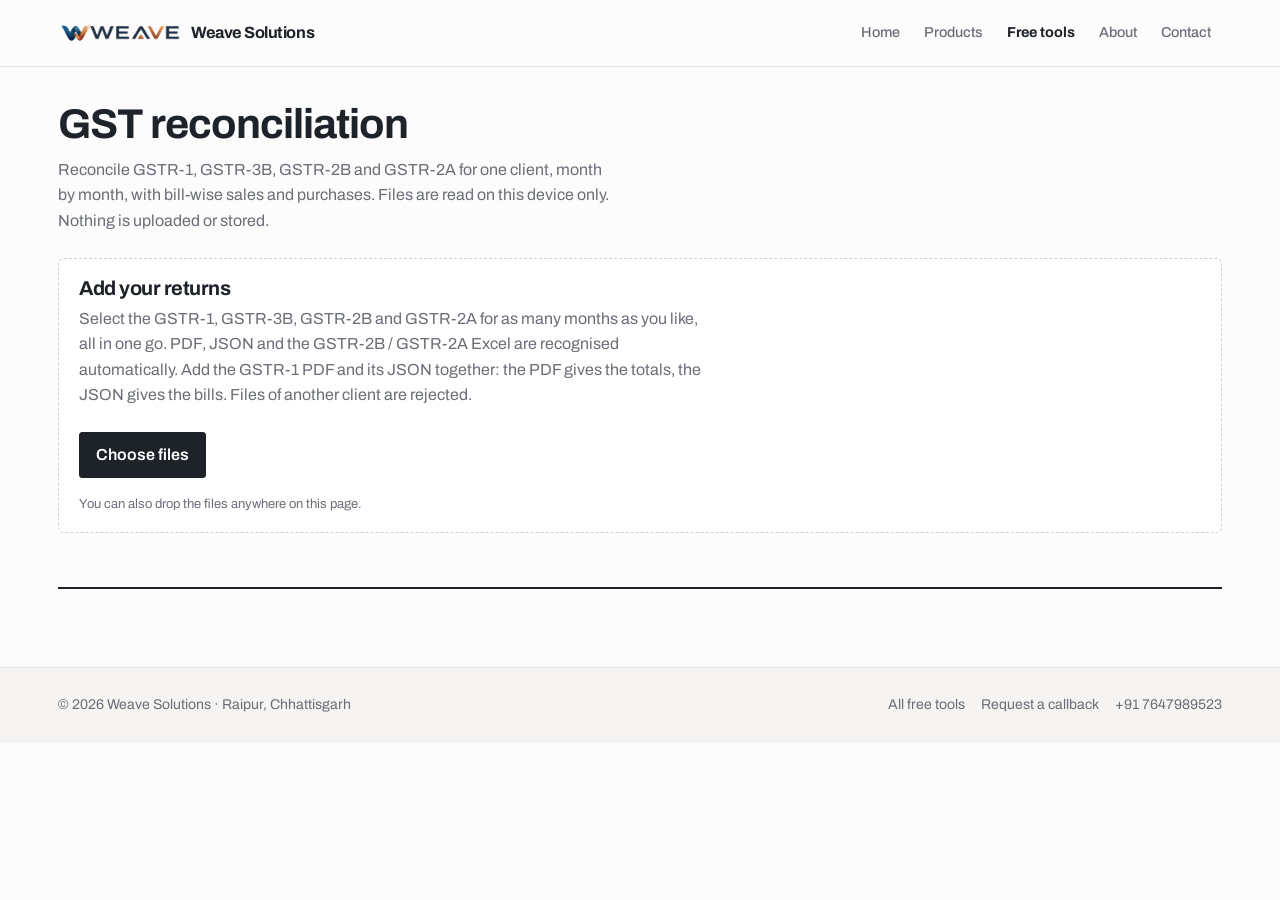
<file: gstreco.html>
<!DOCTYPE html>
<html lang="en">
<head>
<meta charset="utf-8">
<meta name="viewport" content="width=device-width, initial-scale=1">
<title>GST reconciliation tool — Weave Solutions</title>
<meta name="robots" content="noindex">
<link rel="preconnect" href="https://fonts.googleapis.com">
<link rel="preconnect" href="https://fonts.gstatic.com" crossorigin>
<link href="https://fonts.googleapis.com/css2?family=Bricolage+Grotesque:opsz,wght@12..96,600;12..96,700&family=Public+Sans:wght@400;500;600&display=swap" rel="stylesheet">
<style>
:root{
  --ground:#EDF0EE; --surface:#FFFFFF; --ink:#1E2A32; --muted:#5B6B73; --line:#D3DBD8; --line-soft:#E6EBE9;
  --accent:#1F4FD8; --accent-soft:#E5ECFD;
  --match:#1B7F4B; --match-soft:#E0F2E8;
  --high:#A85A08; --high-soft:#FBEAD3;
  --low:#B3261E; --low-soft:#FBE3E0;
  --info:#52616B; --info-soft:#E8EDEB;
  --radius:10px;
  --f-head:"Bricolage Grotesque","Segoe UI",system-ui,sans-serif;
  --f-body:"Public Sans","Segoe UI",system-ui,-apple-system,sans-serif;
  color-scheme:light;
}
*{box-sizing:border-box}
html{-webkit-text-size-adjust:100%}
body{margin:0;background:var(--ground);color:var(--ink);font:15px/1.5 var(--f-body);font-variant-numeric:tabular-nums}
h1,h2,h3{font-family:var(--f-head);margin:0;line-height:1.15;letter-spacing:-.01em}
.wrap{max-width:1440px;margin:0 auto;padding:28px 18px 64px}
:focus-visible{outline:3px solid var(--accent);outline-offset:2px;border-radius:4px}
button{font:inherit;color:inherit;cursor:pointer}

.top h1{font-size:clamp(26px,4vw,38px);font-weight:700}
.top p{margin:8px 0 0;max-width:62ch;color:var(--muted)}

/* ---- drop panel ---- */
.drop{margin-top:24px;background:var(--surface);border:1.5px dashed #9FB0AA;border-radius:14px;padding:18px 20px;display:grid;gap:10px;transition:background .15s}
.drop h2{font-size:20px}
.drop p{margin:6px 0 0;color:var(--muted);max-width:70ch}
.drop.drag{background:var(--accent-soft);border-color:var(--accent)}
.tag{display:inline-block;border:1px solid var(--line);border-radius:999px;padding:0 8px;font-size:11px;background:var(--ground);margin-left:4px}
.rm{width:26px;height:26px;border:0;border-radius:50%;background:transparent;font-size:18px;line-height:1;color:var(--muted);margin-left:4px}
.rm:hover{background:var(--low-soft);color:var(--low)}
.actions{display:flex;flex-wrap:wrap;gap:10px;align-items:center;margin-top:14px}
.btn{border:1.5px solid var(--ink);background:var(--surface);border-radius:8px;padding:9px 16px;font-weight:600}
.btn:hover{background:var(--ink);color:#fff}
.btn.primary{background:var(--accent);border-color:var(--accent);color:#fff}
.btn.primary:hover{background:#173ea8;border-color:#173ea8}
.btn.quiet{border-color:var(--line);color:var(--muted);font-weight:500}
.btn.quiet:hover{background:var(--surface);color:var(--ink);border-color:var(--ink)}
.btn[disabled]{opacity:.5;cursor:progress}
.hint{color:var(--muted);font-size:13px}
.live{min-height:20px;font-size:13px;color:var(--muted);margin-top:8px}

/* ---- client strip ---- */
.client{margin-top:26px;display:flex;flex-wrap:wrap;gap:6px 28px;align-items:baseline;border-top:2px solid var(--ink);padding-top:14px}
.client h2{font-size:clamp(20px,3vw,28px);font-weight:700}
.client .sub{color:var(--muted)}
.client .kv{display:flex;gap:18px;flex-wrap:wrap;font-size:14px}
.client .kv span b{font-weight:600}

/* ---- results ---- */
.bar{display:flex;flex-wrap:wrap;gap:12px 20px;align-items:center;justify-content:space-between;margin:22px 0 4px}
.tol{display:flex;gap:8px;align-items:center;font-size:14px}
.tol input{width:76px;padding:7px 8px;border:1.5px solid var(--line);border-radius:8px;font:inherit;background:var(--surface)}
.dl{display:flex;gap:10px;flex-wrap:wrap}
.card{background:var(--surface);border:1px solid var(--line);border-radius:var(--radius);margin-top:18px;overflow:hidden}
.card>header{padding:16px 18px 6px}
.card h2{font-size:20px;font-weight:700}
.verdict{margin:4px 0 0;font-size:14px;color:var(--muted)}
.verdict.good{color:var(--match)}
.verdict.bad{color:var(--high)}
.scroll{overflow-x:auto;-webkit-overflow-scrolling:touch}
table{border-collapse:collapse;width:100%}
th,td{padding:10px 14px;text-align:left;vertical-align:middle;border-top:1px solid var(--line-soft)}
th{font-weight:600;font-size:13px;color:var(--muted);background:transparent;border-top:1px solid var(--line);white-space:nowrap}
td.n,th.n{text-align:right;white-space:nowrap}
.recon tr.row{cursor:pointer}
.recon tr.row:hover td{background:#F6F8F7}
.recon tr.row.open td{background:var(--accent-soft)}
.recon tr.total td{font-weight:600}
.rowbtn{all:unset;cursor:pointer;display:inline-flex;gap:8px;align-items:center}
.rowbtn:focus-visible{outline:3px solid var(--accent);outline-offset:2px;border-radius:4px}
.chev{display:inline-block;width:0;height:0;border-left:6px solid var(--muted);border-top:5px solid transparent;border-bottom:5px solid transparent;transition:transform .12s}
tr.open .chev{transform:rotate(90deg);border-left-color:var(--accent)}
.ref{display:block;font-size:12px;color:var(--muted)}
.badge{display:inline-flex;align-items:center;gap:6px;border-radius:999px;padding:2px 10px 2px 4px;font-size:13px;font-weight:600;white-space:nowrap}
.badge i{display:inline-grid;place-items:center;width:20px;height:20px;border-radius:50%;font-style:normal;font-size:11px;color:#fff}
.s-match{background:var(--match-soft);color:var(--match)} .s-match i{background:var(--match)}
.s-high{background:var(--high-soft);color:var(--high)} .s-high i{background:var(--high)}
.s-low,.s-mixed{background:var(--low-soft);color:var(--low)} .s-low i,.s-mixed i{background:var(--low)}
.s-info{background:var(--info-soft);color:var(--info)} .s-info i{background:var(--info)}
td.diff-match{color:var(--muted)} td.diff-high{color:var(--high);font-weight:600} td.diff-low,td.diff-mixed{color:var(--low);font-weight:600}
tr.detail>td{padding:0;background:#F8FAF9;border-top:0}
.detail-in{padding:6px 18px 18px 18px;display:grid;gap:16px}
.dt-title{font-family:var(--f-head);font-size:15px;font-weight:600;margin:10px 0 6px}
.dt{font-size:13px;border:1px solid var(--line);background:var(--surface);border-radius:8px;overflow:hidden}
.dt th,.dt td{padding:7px 10px}
.dt tr.totalrow td{font-weight:700;background:#F2F5F4}
.note{font-size:13px;color:var(--muted);margin:0}
.dt .neg{color:var(--low)}
.warn{margin-top:16px;border:1px solid var(--high);background:var(--high-soft);border-radius:var(--radius);padding:10px 14px;font-size:14px}
.warn ul{margin:4px 0 0 18px;padding:0}
.empty{margin-top:18px;border:1.5px dashed #9FB0AA;border-radius:var(--radius);padding:18px;color:var(--muted);background:rgba(255,255,255,.5)}
.foot{margin-top:28px;font-size:13px;color:var(--muted);max-width:80ch}
.foot p{margin:6px 0}

dialog{border:0;border-radius:14px;padding:0;max-width:min(520px,92vw);box-shadow:0 20px 60px rgba(20,30,40,.35)}
dialog::backdrop{background:rgba(20,30,40,.5)}
.dlg-in{padding:22px}
.dlg-in h2{font-size:21px;margin-bottom:10px;color:var(--low)}
.dlg-in .item{margin:0 0 12px;padding:0 0 12px;border-bottom:1px solid var(--line-soft)}
.dlg-in .item:last-of-type{border-bottom:0}
.dlg-in .item b{display:block;font-family:var(--f-head);font-size:16px}
.dlg-in menu{margin:14px 0 0;padding:0;display:flex;justify-content:flex-end}

@media (max-width:820px){
  th,td{padding:9px 10px}
  .rcell{width:58px}
  .sum,.sum tbody{display:block}
  .sum thead{display:none}
  .sum tr.mrow,.sum tr.mtotal{display:grid;grid-template-columns:1fr 1fr;gap:6px 12px;padding:12px 14px;border-top:1px solid var(--line-soft)}
  .sum tr.mrow td,.sum tr.mtotal td{display:block;border:0!important;padding:0;background:transparent!important}
  .sum tr.mrow td.mcell,.sum tr.mtotal td.mcell,.sum tr.mrow td.rcell-res{grid-column:1/-1}
  .sum td.n{text-align:left;font-size:14px}
  .sum td.n::before{content:attr(data-label);display:block;font-size:11px;color:var(--muted);font-weight:400}
  .sum tr.mrow.open{background:var(--accent-soft)}
  .sum tr.mdetail,.sum tr.mdetail>td{display:block}
  .month-in{padding:4px 8px 16px}
  .recon,.recon tbody{display:block}
  .recon thead{display:none}
  .recon tr.row{display:grid;grid-template-columns:1fr 1fr 1fr;gap:4px 10px;padding:12px 14px;border-top:1px solid var(--line-soft)}
  .recon tr.row td{display:block;border:0;padding:0;background:transparent!important}
  .recon tr.row td:first-child{grid-column:1/-1}
  .recon tr.row td:last-child{grid-column:1/-1;margin-top:2px}
  .recon tr.row td.n{text-align:left;font-size:14px}
  .recon tr.row td.n::before{content:attr(data-label);display:block;font-size:11px;color:var(--muted);font-weight:400}
  .recon tr.row.open{background:var(--accent-soft)}
  .recon tr.detail,.recon tr.detail>td{display:block}
}
@media (prefers-reduced-motion:reduce){*{transition:none!important}}

/* ---- month ribbon ---- */
.ribbon-wrap{margin-top:22px}
.ribbon{display:flex;flex-wrap:wrap;gap:8px}
.rcell{all:unset;box-sizing:border-box;cursor:pointer;display:grid;justify-items:center;gap:1px;width:64px;padding:8px 4px 8px;border-radius:9px;background:var(--surface);border:1.5px solid var(--line);border-top-width:5px;text-align:center}
.rcell .rm-name{font-family:var(--f-head);font-weight:700;font-size:15px;line-height:1.1}
.rcell small{color:var(--muted);font-size:11px}
.rcell:focus-visible{outline:3px solid var(--accent);outline-offset:2px}
.rcell.s-match{border-top-color:var(--match)} .rcell.s-low{border-top-color:var(--low)} .rcell.s-info{border-top-color:#9FB0AA}
.rcell.gap{cursor:default;border-style:dashed;border-top-width:1.5px;opacity:.6;background:transparent}
.rcell:not(.gap):hover{border-color:var(--ink);border-top-color:inherit}
.dots{display:flex;gap:3px;margin-top:4px}
.dots i{width:7px;height:7px;border-radius:50%;border:1.5px solid #9FB0AA;background:transparent}
.dots i.on{background:var(--ink);border-color:var(--ink)}
.ribbon-wrap .hint{margin:8px 0 0}

/* ---- month summary table ---- */
.sum th,.sum td{padding:10px 7px}
.sum th{font-size:12px;white-space:normal;vertical-align:bottom;min-width:78px}
.sum th:first-child{min-width:168px}
.sum td{font-size:13px}
.sum td.na{color:#9AA8A3}
.sum tr.mrow{cursor:pointer}
.sum tr.mrow:hover td{background:#F6F8F7}
.sum tr.mrow.open td{background:var(--accent-soft)}
.sum tr.mtotal td{font-weight:600;border-top:2px solid var(--ink);background:#F2F5F4}
.mlabel{display:flex;flex-direction:column;gap:3px;font-weight:600;font-size:15px;text-align:left}
.chips{display:flex;gap:3px}
.chip{border:1px solid var(--line);border-radius:5px;padding:0 5px;font-size:10.5px;font-weight:600;color:#9AA8A3;background:transparent;line-height:16px}
.chip.on{background:var(--ink);border-color:var(--ink);color:#fff}
.sum tr.mdetail>td{padding:0;background:#F4F6F5;border-top:0}
.month-in{padding:4px 16px 20px;border-left:5px solid var(--accent);position:sticky;left:0;width:var(--panelw,100%);box-sizing:border-box}
.month-in .card{margin-top:14px}
.files{display:flex;flex-wrap:wrap;gap:8px;margin-top:14px}
.file{display:inline-flex;align-items:center;gap:6px;background:var(--surface);border:1px solid var(--line);border-radius:8px;padding:3px 4px 3px 10px;font-size:13px;max-width:100%}
.file b{font-weight:600}
.file.none{border-style:dashed;color:var(--muted);padding:5px 10px;background:transparent}
.month-in .card>header{padding-top:14px}

/* ---- compact month view ---- */
.pair{display:grid;grid-template-columns:1fr 1fr;gap:6px 22px;margin-top:6px;align-items:start}
.pair .dt{width:100%}
.mblocks{margin-top:4px}
.mblocks .dt-title{margin-top:14px}
.mblocks .note{margin:8px 0 0}
details.sup{margin-top:16px;background:var(--surface);border:1px solid var(--line);border-radius:var(--radius);padding:8px 14px}
details.sup summary{cursor:pointer;font-weight:600;padding:4px 0}
details.sup summary:focus-visible{outline:3px solid var(--accent);outline-offset:2px;border-radius:4px}
.split{display:block;font-size:10.5px;font-weight:400;color:var(--muted);line-height:1.35;white-space:nowrap}
.nosplit .split{display:none}
.tv{display:block}
.tol input[type=checkbox]{width:auto;margin:0 2px 0 0;accent-color:var(--accent)}
@media (max-width:820px){ .pair{grid-template-columns:1fr} .split{display:inline-block;margin-right:8px} }


/* ===== Weave Solutions theme (added) ===== */
:root{
  --ground:#FCFCFD; --surface:#FFFFFF; --ink:#1E2229; --muted:#6B6E78;
  --line:#E3E3E8; --line-soft:#EFEFF2;
  --accent:#B4652F; --accent-soft:#F7EDE5;
  --radius:5px;
  --f-head:'Archivo',system-ui,-apple-system,'Segoe UI',sans-serif;
  --f-body:'Archivo',system-ui,-apple-system,'Segoe UI',sans-serif;
}
body{font:16px/1.6 var(--f-body)}
h1,h2,h3{letter-spacing:-.024em}
.wrap{max-width:1200px;padding:34px 18px 64px}
.top h1{font-size:clamp(1.9rem,4vw,2.6rem)}
.btn{border-radius:3px;border-width:1px}
.btn.primary{background:#1E2229;border-color:#1E2229}
.btn.primary:hover{background:#353A44;border-color:#353A44}
.drop{border-radius:6px;border-color:#CFCFD6}
.drop.drag{background:var(--accent-soft);border-color:var(--accent)}
.card,.dt,.file,details.sup{border-radius:5px}
.chip.on,.dots i.on{background:#1E2229;border-color:#1E2229}

</style>
<!-- Google tag (gtag.js) -->
<script async src="https://www.googletagmanager.com/gtag/js?id=G-K49PPV9EPG"></script>
<script>
  window.dataLayer = window.dataLayer || [];
  function gtag(){dataLayer.push(arguments);}
  gtag('js', new Date());
  gtag('config', 'G-K49PPV9EPG');
</script>
<link rel="preconnect" href="https://fonts.googleapis.com"><link rel="preconnect" href="https://fonts.gstatic.com" crossorigin><link href="https://fonts.googleapis.com/css2?family=Archivo:wdth,wght@75..125,400..700&display=swap" rel="stylesheet"><link rel="icon" href="assets/favicon.png">
<style>
/* ===== Weave Solutions site shell (added) ===== */
.ws-hdr{position:sticky;top:0;z-index:80;background:rgba(252,252,253,.96);backdrop-filter:blur(10px);
  border-bottom:1px solid #E3E3E8;font-family:'Archivo',system-ui,sans-serif}
.ws-in{max-width:1200px;margin:0 auto;padding:0 18px;display:flex;align-items:center;gap:16px;height:66px}
.ws-brand{display:flex;align-items:center;gap:9px;text-decoration:none;color:#1E2229;font-weight:700;font-size:1.02rem;letter-spacing:-.03em}
.ws-brand img{height:34px;width:auto;display:block}
.ws-nav{margin-left:auto;display:flex;align-items:center;gap:2px;overflow-x:auto;scrollbar-width:none}
.ws-nav::-webkit-scrollbar{display:none}
.ws-nav a{text-decoration:none;color:#6B6E78;font-size:.9rem;padding:8px 11px;white-space:nowrap;font-weight:500;border-radius:3px}
.ws-nav a:hover{color:#1E2229;background:#F5F4F2}
.ws-nav a.on{color:#1E2229;font-weight:700}
.ws-ftr{border-top:1px solid #E3E3E8;background:#F5F4F2;padding:26px 0;font-family:'Archivo',system-ui,sans-serif;
  font-size:.88rem;color:#6B6E78}
.ws-ftr-in{max-width:1200px;margin:0 auto;padding:0 18px;display:flex;flex-wrap:wrap;gap:12px 26px;justify-content:space-between;align-items:center}
.ws-ftr a{color:#6B6E78;text-decoration:none}
.ws-ftr a:hover{color:#1E2229}
.ws-ftr-nav{display:flex;flex-wrap:wrap;gap:16px}
@media(max-width:620px){.ws-in{height:60px;gap:10px}.ws-brand span{display:none}.ws-nav a{padding:7px 8px;font-size:.85rem}}
</style>
</head>
<body>
<header class="ws-hdr"><div class="ws-in"><a class="ws-brand" href="index.html"><img src="assets/logo.png" alt="Weave Solutions" onerror="this.style.display='none'"><span>Weave Solutions</span></a><nav class="ws-nav"><a href="index.html">Home</a><a href="products.html">Products</a><a class="on" href="tools.html">Free tools</a><a href="about.html">About</a><a href="contact.html">Contact</a></nav></div></header>

<div class="wrap">
  <header class="top">
    <h1>GST reconciliation</h1>
    <p>Reconcile GSTR-1, GSTR-3B, GSTR-2B and GSTR-2A for one client, month by month, with bill-wise sales and purchases. Files are read on this device only. Nothing is uploaded or stored.</p>
  </header>

  <input id="file" type="file" multiple hidden accept=".pdf,.json,.xlsx,.xlsm,application/pdf,application/json,application/vnd.openxmlformats-officedocument.spreadsheetml.sheet">
  <section class="drop" id="drop" aria-label="Add return files">
    <div>
      <h2>Add your returns</h2>
      <p>Select the GSTR-1, GSTR-3B, GSTR-2B and GSTR-2A for as many months as you like, all in one go. PDF, JSON and the GSTR-2B / GSTR-2A Excel are recognised automatically. Add the GSTR-1 PDF and its JSON together: the PDF gives the totals, the JSON gives the bills. Files of another client are rejected.</p>
    </div>
    <div class="actions">
      <button type="button" class="btn primary" id="pick">Choose files</button>
      <button type="button" class="btn quiet" id="reset" hidden>Start over</button>
    </div>
    <p class="hint">You can also drop the files anywhere on this page.</p>
  </section>
  <div class="live" id="live" role="status" aria-live="polite"></div>

  <div class="client" id="client" hidden></div>

  <div id="results" hidden>
    <div class="ribbon-wrap"><div class="ribbon" id="ribbon"></div><p class="hint">Each block is a month. The four dots show whether GSTR-1, GSTR-3B, GSTR-2B and GSTR-2A were added. Select a month to open it.</p></div>
    <div class="bar">
      <label class="tol">Treat differences up to ₹ <input id="tol" type="number" min="0" step="1" value="10" inputmode="decimal"> as matched</label>
      <label class="tol"><input type="checkbox" id="split" checked> Show CGST / SGST / IGST split</label>
      <div class="dl">
        <button type="button" class="btn" id="dl-excel">Download Excel</button>
        <button type="button" class="btn" id="dl-pdf">Download PDF</button>
      </div>
    </div>
    <div id="body"></div>
    <div class="foot">
      <p>Sales and output tax are the GSTR-1 total liability (excluding reverse charge) against GSTR-3B Table 3.1(a) and (b). ITC compares GSTR-2B and GSTR-2A, credit notes netted off, against GSTR-3B Table 4(A), return period to return period. Sale and purchase bills are placed in the month of the invoice date; bills reported in a later return are flagged. Purchase bills are matched GSTR-2B against GSTR-2A across all months added. Prepared from the returns as filed or generated; verify before relying on it.</p>
    </div>
  </div>
</div>


<dialog id="dlg" aria-labelledby="dlg-title">
  <div class="dlg-in">
    <h2 id="dlg-title">Please check</h2>
    <div id="dlg-body"></div>
    <menu><button type="button" class="btn primary" id="dlg-ok">OK</button></menu>
  </div>
</dialog>

<script>
/* ==========================================================================
   Core: parsing + reconciliation. No DOM access here.
   ========================================================================== */
const HEADS = ['val', 'igst', 'cgst', 'sgst', 'cess'];
const TAXH = ['igst', 'cgst', 'sgst', 'cess'];
const HEAD_LABEL = {
  val: 'Taxable value', igst: 'Integrated tax (IGST)', cgst: 'Central tax (CGST)',
  sgst: 'State/UT tax (SGST/UTGST)', cess: 'Cess'
};
const TAX_SHORT = { igst: 'IGST', cgst: 'CGST', sgst: 'SGST', cess: 'Cess' };
const MONTHS = ['January', 'February', 'March', 'April', 'May', 'June', 'July',
  'August', 'September', 'October', 'November', 'December'];
const KIND_LABEL = { gstr1: 'GSTR-1', gstr3b: 'GSTR-3B', gstr2b: 'GSTR-2B', gstr2a: 'GSTR-2A' };
const KIND_ORDER = ['gstr1', 'gstr3b', 'gstr2b', 'gstr2a'];
const GSTIN_RE = /^\d{2}[A-Z]{5}\d{4}[A-Z][A-Z\d]Z[A-Z\d]$/;

const zero = () => ({ val: 0, igst: 0, cgst: 0, sgst: 0, cess: 0 });
const zeroTax = () => ({ igst: 0, cgst: 0, sgst: 0, cess: 0 });
const rnd = x => Math.round((x + Number.EPSILON) * 100) / 100;

function n2(x) {
  if (x === null || x === undefined || x === '') return 0;
  if (typeof x === 'number') return isFinite(x) ? x : 0;
  const s = String(x).replace(/[,₹\s]/g, '');
  if (s === '' || s === '-' || /^na$/i.test(s)) return 0;
  const v = parseFloat(s);
  return isFinite(v) ? v : 0;
}
function addTo(a, b, sign, keys) {
  sign = sign === undefined ? 1 : sign; keys = keys || HEADS;
  for (const k of keys) a[k] = rnd((a[k] || 0) + sign * ((b && b[k]) || 0));
  return a;
}
const sumTax = o => rnd(TAXH.reduce((s, k) => s + ((o && o[k]) || 0), 0));
const cloneAmt = o => Object.assign({}, o);

/* ---------- periods ---------- */
function monthFromName(s) {
  if (!s) return 0;
  const t = String(s).trim().slice(0, 3).toLowerCase();
  return MONTHS.findIndex(m => m.slice(0, 3).toLowerCase() === t) + 1;
}
function yearFromFy(fy, month) {
  const m = /^(\d{4})/.exec(fy || '');
  if (!m || !month) return 0;
  const y = +m[1];
  return month >= 4 ? y : y + 1;
}
function mkPeriod(month, year) {
  if (!month || !year) return null;
  return { month, year, key: String(month).padStart(2, '0') + year, label: MONTHS[month - 1] + ' ' + year };
}
function periodFromFp(fp) {
  const m = /^(\d{2})(\d{4})$/.exec(String(fp || '').trim());
  return m ? mkPeriod(+m[1], +m[2]) : null;
}
function periodFromFyMonth(fy, monthName) {
  const mo = monthFromName(monthName);
  return mkPeriod(mo, yearFromFy(fy, mo));
}

/* ---------- PDF text helpers ---------- */
function itemsToText(items) {
  let s = '', prevEnd = null;
  for (const it of items) {
    const str = it.str || '';
    const x = it.transform ? it.transform[4] : 0;
    if (prevEnd !== null && x - prevEnd > 1.5 && !/\s$/.test(s) && !/^\s/.test(str)) s += ' ';
    s += str;
    if (it.hasEOL) { s += '\n'; prevEnd = null; }
    else prevEnd = x + (it.width || 0);
  }
  return s;
}
const flatten = t => String(t).replace(/\s+/g, ' ').trim();
const NUMRUN = '((?:-?[\\d,]+\\.\\d{2}\\s*)+)';

function findAfter(flat, re, from) {
  const r = new RegExp(re.source, (re.flags || '').replace('g', '') + 'g');
  r.lastIndex = from || 0;
  const m = r.exec(flat);
  return m ? { start: m.index, end: m.index + m[0].length, m } : null;
}
// n consecutive numeric/dash tokens starting right after `from`
function takeTokens(flat, from, n) {
  const tok = '(?:-?[\\d,]+\\.\\d{2}|-)';
  const re = new RegExp('(?:^|\\s)((?:' + tok + '\\s+){' + (n - 1) + '}' + tok + ')(?=\\s|$)', 'g');
  re.lastIndex = from;
  const m = re.exec(flat);
  if (!m || m.index - from > 220) return null;
  return { vals: m[1].split(/\s+/).map(t => (t === '-' ? 0 : n2(t))), end: m.index + m[0].length };
}
function numsFrom(str) {
  return (str.match(/-?[\d,]+\.\d{2}/g) || []).map(n2);
}
function mapNums(a) {
  const o = zero();
  if (a.length >= 5) { o.val = a[0]; o.igst = a[1]; o.cgst = a[2]; o.sgst = a[3]; o.cess = a[4]; }
  else if (a.length === 3) { o.val = a[0]; o.igst = a[1]; o.cess = a[2]; }
  else if (a.length >= 1) { o.val = a[0]; }
  return o;
}
function classifyText(flat) {
  const head = flat.slice(0, 600);
  if (/GSTR-?\s?1(?!\s?A)\b/i.test(head) && /Details of outward supplies/i.test(flat.slice(0, 900))) return 'gstr1';
  if (/GSTR-?\s?3B/i.test(head)) return 'gstr3b';
  if (/GSTR-?\s?2B/i.test(head)) return 'gstr2b';
  return null;
}
const cleanName = s => (s || '').replace(/\s+/g, ' ').trim();

/* ==========================================================================
   GSTR-1
   ========================================================================== */
// mode: total | diff | plainTotal | nil | end
const G1_TABLES = [
  { code: '4A', title: 'B2B supplies (regular)', re: /4A - Taxable outward supplies made to registered persons \(other than reverse charge/, mode: 'total', liab: 1 },
  { code: '4B', title: 'B2B supplies (reverse charge)', re: /4B - Taxable outward supplies made to registered persons attracting tax on reverse charge/, mode: 'total', liab: 0 },
  { code: '5', title: 'B2C large invoices (inter-state)', re: /(?:^|\s)5 - Taxable outward inter-state supplies made to unregistered persons/, mode: 'total', liab: 1 },
  { code: '6A', title: 'Exports', re: /6A\s*[–-]\s*Exports/, mode: 'total', liab: 1 },
  { code: '6B', title: 'Supplies to SEZ', re: /6B - Supplies made to SEZ/, mode: 'total', liab: 1 },
  { code: '6C', title: 'Deemed exports', re: /6C\s*[–-]\s*Deemed Exports/i, mode: 'total', liab: 1 },
  { code: '7', title: 'B2C others (net of notes)', re: /(?:^|\s)7\s*-\s*Taxable supplies \(Net of debit and credit notes\)/, mode: 'total', liab: 1 },
  { code: '8', title: 'Nil-rated, exempt and non-GST', re: /(?:^|\s)8 - Nil rated, exempted and non GST outward supplies/, mode: 'nil', liab: 0 },
  { code: '9A-4', title: 'Amendments to B2B (regular)', re: /9A - Amendment to taxable outward supplies made to registered person in returns of earlier tax periods in table 4 - B2B Regular/, mode: 'diff', liab: 1 },
  { code: '9A-4B', title: 'Amendments to B2B (reverse charge)', re: /9A - Amendment to taxable outward supplies made to registered person in returns of earlier tax periods in table 4 - B2B Reverse charge/, mode: 'diff', liab: 0 },
  { code: '9A-5', title: 'Amendments to B2C large', re: /9A - Amendment to Inter-State supplies made to unregistered person/, mode: 'diff', liab: 1 },
  { code: '9A-6A', title: 'Amendments to exports', re: /9A - Amendment to Export supplies/, mode: 'diff', liab: 1 },
  { code: '9A-6B', title: 'Amendments to SEZ supplies', re: /9A - Amendment to supplies made to SEZ/, mode: 'diff', liab: 1 },
  { code: '9A-6C', title: 'Amendments to deemed exports', re: /9A - Amendment to Deemed Exports/i, mode: 'diff', liab: 1 },
  { code: '9B-R', title: 'Credit/debit notes - registered (net)', re: /9B - Credit\/Debit Notes \(Registered\)/, mode: 'total', liab: 1 },
  { code: '9B-U', title: 'Credit/debit notes - unregistered (net)', re: /9B - Credit\/Debit Notes \(Unregistered\)/, mode: 'total', liab: 1 },
  { code: '9C-R', title: 'Amended notes - registered', re: /9C - Amended Credit\/Debit Notes \(Registered\)/, mode: 'diff', liab: 1 },
  { code: '9C-U', title: 'Amended notes - unregistered', re: /9C - Amended Credit\/Debit Notes \(Unregistered\)/, mode: 'diff', liab: 1 },
  { code: '10', title: 'Amendments to B2C others', re: /(?:^|\s)10 - Amendment to taxable outward supplies made to unregistered person/, mode: 'diff', liab: 1 },
  { code: '11A', title: 'Advances received', re: /11A\(1\), 11A\(2\) - Advances received/, mode: 'total', liab: 1 },
  { code: '11B', title: 'Advances adjusted', re: /11B\(1\), 11B\(2\) - Advance amount received in earlier tax period/, mode: 'total', liab: -1 },
  { code: '11A-A', title: 'Amendments to advances received', re: /11A - Amendment to advances received/, mode: 'plainTotal', liab: 1 },
  { code: '11B-A', title: 'Amendments to advances adjusted', re: /11B - Amendment to advances adjusted/, mode: 'plainTotal', liab: -1 },
  { code: '12', title: 'HSN summary', re: /(?:^|\s)12 - HSN-wise summary of outward supplies/, mode: 'end' },
  { code: '13', title: 'Documents issued', re: /(?:^|\s)13 - Documents issued/, mode: 'end' },
  { code: '14', title: 'E-commerce supplies', re: /(?:^|\s)14 - Supplies made through E-Commerce Operators/, mode: 'total', liab: 0 },
  { code: '14A', title: 'Amended e-commerce supplies', re: /(?:^|\s)14A - Amended Supplies made through E-Commerce Operators/, mode: 'end' },
  { code: '15', title: 'Supplies u/s 9(5)', re: /(?:^|\s)15 - Supplies U\/s 9\(5\)/, mode: 'total', liab: 0 },
  { code: '15A', title: 'Amended supplies u/s 9(5)', re: /(?:^|\s)15A \(I\) - Amended Supplies/, mode: 'end' },
  { code: 'END', title: 'Total', re: /Total Liability \(Outward supplies other than Reverse charge\)/, mode: 'end' }
];

function parseGstr1Text(flat) {
  const ret = baseReturn('gstr1', 'pdf');
  const fy = (/Financial year\s+(\d{4}-\d{2})/i.exec(flat) || [])[1];
  const mon = (/Tax period\s+([A-Za-z]+)/i.exec(flat) || [])[1];
  ret.period = periodFromFyMonth(fy, mon);
  ret.gstin = (/GSTIN\s+(\d{2}[A-Z]{5}\d{4}[A-Z][A-Z\d]Z[A-Z\d])/.exec(flat) || [])[1] || '';
  const h = /Legal name of the registered person\s+(.+?)\s+\(b\)\s+Trade name if any\s*(.*?)\s+\(c\)\s+ARN\s+(\S+)\s+\(d\)\s+ARN date\s+(\d{2}\/\d{2}\/\d{4})/.exec(flat);
  if (h) { ret.legalName = cleanName(h[1]); ret.tradeName = cleanName(h[2]); ret.arn = h[3]; ret.arnDate = h[4]; }
  ret.filed = /\bFINAL\b/.test(flat) ? true : (/\b(DRAFT|PREVIEW)\b/i.test(flat) ? false : null);

  // locate headings in order
  const pos = [];
  for (const t of G1_TABLES) {
    const f = findAfter(flat, t.re, 0);
    if (f) pos.push({ t, start: f.start });
  }
  pos.sort((a, b) => a.start - b.start);
  const tables = [];
  pos.forEach((p, i) => {
    const t = p.t;
    if (t.mode === 'end') return;
    const region = flat.slice(p.start, i + 1 < pos.length ? pos[i + 1].start : flat.length);
    const row = { code: t.code, title: t.title, liab: t.liab, count: 0, type: '', amt: zero(), found: true };
    let m;
    if (t.mode === 'total') {
      m = new RegExp('Total\\s+(?:-\\s+Net off[^0-9]*?\\)\\s+)?(\\d+)\\s+([A-Za-z\\/ ]*?)\\s*' + NUMRUN).exec(region);
      if (m) { row.count = +m[1]; row.type = cleanName(m[2]); row.amt = mapNums(numsFrom(m[3])); }
      else row.found = false;
    } else if (t.mode === 'diff') {
      m = new RegExp('Net differential amount\\s*\\([^)]*\\)\\s*(?:-\\s*Total\\s*)?' + NUMRUN, 'i').exec(region);
      if (m) row.amt = mapNums(numsFrom(m[1])); else row.found = false;
      const c = /Amended amount - Total\s+(\d+)/.exec(region);
      if (c) row.count = +c[1];
    } else if (t.mode === 'plainTotal') {
      m = new RegExp('(?:^|\\s)Total\\s+' + NUMRUN).exec(region);
      if (m) row.amt = mapNums(numsFrom(m[1])); else row.found = false;
    } else if (t.mode === 'nil') {
      m = /Total\s+(-?[\d,]+\.\d{2})/.exec(region);
      const g = k => { const x = new RegExp('- ' + k + '\\s+(-?[\\d,]+\\.\\d{2})').exec(region); return x ? n2(x[1]) : 0; };
      row.amt.val = m ? n2(m[1]) : 0;
      row.parts = { nil: g('Nil'), exempt: g('Exempted'), nongst: g('Non-GST') };
      if (!m) row.found = false;
    }
    tables.push(row);
  });

  const L = new RegExp('Total Liability \\(Outward supplies other than Reverse charge\\)\\s*' + NUMRUN).exec(flat);
  let liability = null;
  if (L) liability = mapNums(numsFrom(L[1]));
  const found4 = tables.find(t => t.code === '4A' && t.found);
  const found7 = tables.find(t => t.code === '7' && t.found);
  if (!liability && !(found4 || found7)) throw new Error('Could not find the outward supply tables in this GSTR-1 PDF.');
  if (!liability) {
    liability = zero();
    tables.filter(t => t.liab && t.found).forEach(t => addTo(liability, t.amt, t.liab));
    ret.warnings.push('The portal total liability line was not found; totals were built by adding the tables.');
  }
  const nilRow = tables.find(t => t.code === '8');
  const docs = /Net issued documents\s+(\d+)/.exec(flat);
  ret.data = {
    tables: tables.filter(t => t.code !== '8'),
    liability,
    nil: { val: nilRow ? nilRow.amt.val : 0, parts: nilRow ? nilRow.parts : null },
    docs: { net: docs ? +docs[1] : null, series: [] },
    lines: []
  };
  return finishReturn(ret);
}

function parseGstr1Json(j0) {
  const j = unwrapJson(j0);
  const ret = baseReturn('gstr1', 'json');
  ret.gstin = String(j.gstin || '').toUpperCase();
  ret.period = periodFromFp(j.fp);
  ret.filed = null;
  const T = {};
  const defs = {};
  G1_TABLES.forEach(t => { defs[t.code] = t; });
  const tab = code => (T[code] = T[code] || { code, title: defs[code].title, liab: defs[code].liab, count: 0, type: '', amt: zero(), found: true });
  const lines = [];
  const det = itm => {
    const d = (itm && (itm.itm_det || itm)) || {};
    return { val: n2(d.txval), igst: n2(d.iamt), cgst: n2(d.camt), sgst: n2(d.samt), cess: n2(d.csamt) };
  };
  const docAmt = doc => { const s = zero(); (doc.itms || []).forEach(i => addTo(s, det(i))); return s; };
  const fmtD = d => d || '';
  const put = (code, doc, party, no, date, sign, note) => {
    const a = docAmt(doc);
    const t = tab(code);
    addTo(t.amt, a, sign); t.count += 1;
    lines.push(Object.assign({ table: code, party: party || '', no: no || '', date: fmtD(date), note: note || '', pos: doc.pos || '' },
      { val: rnd(a.val * sign), igst: rnd(a.igst * sign), cgst: rnd(a.cgst * sign), sgst: rnd(a.sgst * sign), cess: rnd(a.cess * sign) }));
  };
  (j.b2b || []).forEach(p => (p.inv || []).forEach(inv => {
    const ty = String(inv.inv_typ || 'R').toUpperCase();
    let code = '4A';
    if (inv.rchrg === 'Y') code = '4B';
    else if (ty.startsWith('SEZ')) code = '6B';
    else if (ty === 'DE') code = '6C';
    put(code, inv, p.ctin, inv.inum, inv.idt, 1, ty === 'R' ? '' : ty);
  }));
  (j.b2cl || []).forEach(p => (p.inv || []).forEach(inv => put('5', inv, 'Unregistered (POS ' + (p.pos || '') + ')', inv.inum, inv.idt, 1)));
  (j.exp || []).forEach(p => (p.inv || []).forEach(inv => put('6A', inv, 'Export', inv.inum, inv.idt, 1, p.exp_typ || '')));
  (j.b2cs || []).forEach(r => {
    const a = det(r); const t = tab('7');
    addTo(t.amt, a); t.count += 1;
    lines.push({ table: '7', pos: r.pos || '', party: 'Unregistered (POS ' + (r.pos || '') + ')', no: (r.sply_ty || '') + (r.rt !== undefined ? ' @ ' + r.rt + '%' : ''), date: '', note: r.typ || '', val: a.val, igst: a.igst, cgst: a.cgst, sgst: a.sgst, cess: a.cess });
  });
  (j.cdnr || []).forEach(p => (p.nt || []).forEach(nt => {
    const sign = String(nt.ntty || 'C').toUpperCase() === 'C' ? -1 : 1;
    put(nt.rchrg === 'Y' ? 'CDNR-RC' : '9B-R', nt, p.ctin, nt.nt_num, nt.nt_dt, sign, sign < 0 ? 'Credit note' : 'Debit note');
  }));
  (j.cdnur || []).forEach(nt => {
    const sign = String(nt.ntty || 'C').toUpperCase() === 'C' ? -1 : 1;
    put('9B-U', nt, 'Unregistered', nt.nt_num, nt.nt_dt, sign, sign < 0 ? 'Credit note' : 'Debit note');
  });
  const advAmt = r => { const s = zero(); (r.itms || []).forEach(i => { addTo(s, { val: n2(i.ad_amt), igst: n2(i.iamt), cgst: n2(i.camt), sgst: n2(i.samt), cess: n2(i.csamt) }); }); return s; };
  (j.at || []).forEach(r => { const a = advAmt(r); const t = tab('11A'); addTo(t.amt, a); t.count += 1; });
  (j.txpd || []).forEach(r => { const a = advAmt(r); const t = tab('11B'); addTo(t.amt, a); t.count += 1; });

  let nil = 0, nilParts = { nil: 0, exempt: 0, nongst: 0 };
  const nilInv = (j.nil && (j.nil.inv || j.nil)) || [];
  (Array.isArray(nilInv) ? nilInv : []).forEach(r => {
    nilParts.nil += n2(r.nil_amt); nilParts.exempt += n2(r.expt_amt); nilParts.nongst += n2(r.ngsup_amt);
  });
  nil = rnd(nilParts.nil + nilParts.exempt + nilParts.nongst);

  const series = []; let net = 0;
  const DOC_NAMES = { 1: 'Invoices for outward supply', 2: 'Invoices for inward supply from unregistered person', 3: 'Revised invoice', 4: 'Debit note', 5: 'Credit note', 6: 'Receipt voucher', 7: 'Payment voucher', 8: 'Refund voucher', 9: 'Delivery challan for job work', 10: 'Delivery challan for supply on approval', 11: 'Delivery challan in case of liquid gas', 12: 'Delivery challan (other than supply)' };
  const dd = (j.doc_issue && j.doc_issue.doc_det) || [];
  dd.forEach(d => (d.docs || []).forEach(x => {
    const ni = x.net_issue !== undefined ? n2(x.net_issue) : n2(x.totnum) - n2(x.cancel);
    net += ni;
    series.push({ nature: d.doc_typ || DOC_NAMES[d.doc_num] || ('Document type ' + d.doc_num), from: x.from, to: x.to, total: n2(x.totnum), cancelled: n2(x.cancel), net: ni });
  }));

  const liability = zero();
  Object.values(T).forEach(t => { if (t.liab) addTo(liability, t.amt, t.liab); });
  const amendKeys = ['b2ba', 'b2cla', 'cdnra', 'cdnura', 'expa', 'ata', 'txpda'];
  const hasAmend = amendKeys.filter(k => Array.isArray(j[k]) && j[k].length);
  if (hasAmend.length) ret.warnings.push('This JSON has amendment tables (' + hasAmend.join(', ') + '). Amendments are not netted in the totals; use the GSTR-1 PDF for exact figures.');
  const order = G1_TABLES.map(t => t.code).concat(['CDNR-RC']);
  const tables = Object.values(T).sort((a, b) => order.indexOf(a.code) - order.indexOf(b.code));
  const cdnrRc = tables.find(t => t.code === 'CDNR-RC');
  if (cdnrRc) { cdnrRc.title = 'Notes on reverse-charge supplies'; cdnrRc.liab = 0; }
  ret.data = { tables, liability, nil: { val: nil, parts: nilParts }, docs: { net: dd.length ? net : null, series }, lines };
  return finishReturn(ret);
}

/* ==========================================================================
   GSTR-3B
   ========================================================================== */
function parseGstr3bText(flat) {
  const ret = baseReturn('gstr3b', 'pdf');
  const yp = /Year\s+(\d{4}-\d{2})\s+Period\s+([A-Za-z]+)/.exec(flat);
  if (yp) ret.period = periodFromFyMonth(yp[1], yp[2]);
  ret.gstin = (/GSTIN of the supplier\s+(\d{2}[A-Z]{5}\d{4}[A-Z][A-Z\d]Z[A-Z\d])/.exec(flat) || [])[1] || '';
  const h = /2\(a\)\.\s*Legal name of the registered person\s+(.+?)\s+2\(b\)\.\s*Trade name, if any\s*(.*?)\s+2\(c\)\.\s*ARN\s+(\S+)\s+2\(d\)\.\s*Date of ARN\s+(\d{2}\/\d{2}\/\d{4})/.exec(flat);
  if (h) { ret.legalName = cleanName(h[1]); ret.tradeName = cleanName(h[2]); ret.arn = h[3]; ret.arnDate = h[4]; }
  ret.filed = /\bFILED\b/.test(flat) ? true : null;

  const s31 = findAfter(flat, /3\.1 Details of Outward supplies/, 0);
  if (!s31) throw new Error('Could not find Table 3.1 in this GSTR-3B PDF.');
  const out = {};
  const rowDefs = [['a', /\(a\)\s*Outward taxable supplies \(other than zero rated, nil rated and exempted\)/],
    ['b', /\(b\)\s*Outward taxable supplies \(zero rated\)/],
    ['c', /\(c\s*\)\s*Other outward supplies \(nil rated, exempted\)/],
    ['d', /\(d\)\s*Inward supplies \(liable to reverse charge\)/],
    ['e', /\(e\)\s*Non-GST outward supplies/]];
  let cur = s31.end;
  for (const [k, re] of rowDefs) {
    const f = findAfter(flat, re, cur);
    if (!f) throw new Error('Could not read Table 3.1(' + k + ') in the GSTR-3B PDF.');
    const t = takeTokens(flat, f.end, 5);
    if (!t) throw new Error('Could not read the amounts of Table 3.1(' + k + ').');
    out[k] = mapNums(t.vals); cur = t.end;
  }
  // Table 4
  const s4 = findAfter(flat, /4\.\s*Eligible ITC/, cur);
  if (!s4) throw new Error('Could not find Table 4 in this GSTR-3B PDF.');
  const itc = {};
  const iDefs = [['a1', /\(1\)\s*Import of goods/], ['a2', /\(2\)\s*Import of services/],
    ['a3', /\(3\)\s*Inward supplies liable to reverse charge \(other than 1 & 2 above\)/],
    ['a4', /\(4\)\s*Inward supplies from ISD/], ['a5', /\(5\)\s*All other ITC/],
    ['rev1', /\(1\)\s*As per rules 38,42 & 43 of CGST Rules and section 17\(5\)/], ['rev2', /\(2\)\s*Others/],
    ['c', /C\.\s*Net ITC available \(A-B\)/],
    ['d1', /\(1\)\s*ITC reclaimed which was reversed under Table 4\(B\)\(2\) in earlier tax period/],
    ['d2', /\(2\)\s*Ineligible ITC under section 16\(4\) & ITC restricted due to PoS rules/]];
  cur = s4.end;
  for (const [k, re] of iDefs) {
    const f = findAfter(flat, re, cur);
    if (!f) throw new Error('Could not read Table 4 row ' + k + ' in the GSTR-3B PDF.');
    const t = takeTokens(flat, f.end, 4);
    if (!t) throw new Error('Could not read the amounts of Table 4 row ' + k + '.');
    itc[k] = { igst: t.vals[0], cgst: t.vals[1], sgst: t.vals[2], cess: t.vals[3] }; cur = t.end;
  }
  // Interest / late fee (informational)
  let interest = null, lateFee = null;
  const fi = findAfter(flat, /Interest Paid/, cur);
  if (fi) { const t = takeTokens(flat, fi.end, 4); if (t) interest = { igst: t.vals[0], cgst: t.vals[1], sgst: t.vals[2], cess: t.vals[3] }; }
  const fl = findAfter(flat, /Late fee/, fi ? fi.end : cur);
  if (fl) { const t = takeTokens(flat, fl.end, 4); if (t) lateFee = { igst: t.vals[0], cgst: t.vals[1], sgst: t.vals[2], cess: t.vals[3] }; }
  // Table 6.1
  let pay = null;
  const s61 = findAfter(flat, /\(A\) Other than reverse charge/, cur);
  if (s61) {
    pay = { a: {}, b: {} };
    const heads = [['igst', /Integrated\s+tax/], ['cgst', /Central\s+tax/], ['sgst', /State\/UT\s+tax/], ['cess', /Cess/]];
    const readBlock = (start, target) => {
      let c = start;
      for (const [k, re] of heads) {
        const f = findAfter(flat, re, c);
        if (!f) return false;
        const t = takeTokens(flat, f.end, 10);
        if (!t) return false;
        const v = t.vals;
        target[k] = { payable: v[0], adjNeg: v[1], netPayable: v[2], itcIgst: v[3], itcCgst: v[4], itcSgst: v[5], itcCess: v[6], cash: v[7], interest: v[8], lateFee: v[9] };
        c = t.end;
      }
      return c;
    };
    const endA = readBlock(s61.end, pay.a);
    if (endA === false) pay = null;
    else {
      const sb = findAfter(flat, /\(B\) Reverse charge and supplies made u\/s 9\(5\)/, endA);
      if (!sb || readBlock(sb.end, pay.b) === false) pay.b = null;
    }
  }
  ret.data = { out, itc, interest, lateFee, pay };
  return finishReturn(ret);
}

function parseGstr3bJson(j0) {
  const j = unwrapJson(j0);
  const ret = baseReturn('gstr3b', 'json');
  ret.gstin = String(j.gstin || '').toUpperCase();
  ret.period = periodFromFp(j.ret_period);
  ret.filed = null;
  const P = o => ({ val: n2(o && o.txval), igst: n2(o && o.iamt), cgst: n2(o && o.camt), sgst: n2(o && o.samt), cess: n2(o && o.csamt) });
  const T = o => ({ igst: n2(o && o.iamt), cgst: n2(o && o.camt), sgst: n2(o && o.samt), cess: n2(o && o.csamt) });
  const sd = j.sup_details || {};
  const out = { a: P(sd.osup_det), b: P(sd.osup_zero), c: P(sd.osup_nil_exmp), d: P(sd.isup_rev), e: P(sd.osup_nongst) };
  const itc = { a1: zeroTax(), a2: zeroTax(), a3: zeroTax(), a4: zeroTax(), a5: zeroTax(), rev1: zeroTax(), rev2: zeroTax(), c: null, d1: zeroTax(), d2: zeroTax() };
  const el = j.itc_elg || {};
  const mapAvl = { IMPG: 'a1', IMPS: 'a2', ISRC: 'a3', ISD: 'a4', OTH: 'a5' };
  (el.itc_avl || []).forEach(r => { const k = mapAvl[String(r.ty).toUpperCase()]; if (k) addTo(itc[k], T(r), 1, TAXH); });
  (el.itc_rev || []).forEach(r => { const k = String(r.ty).toUpperCase() === 'RUL' ? 'rev1' : 'rev2'; addTo(itc[k], T(r), 1, TAXH); });
  (el.itc_inelg || []).forEach(r => { const k = String(r.ty).toUpperCase() === 'RUL' ? 'd1' : 'd2'; addTo(itc[k], T(r), 1, TAXH); });
  if (el.itc_net) itc.c = T(el.itc_net);
  ret.data = { out, itc, interest: null, lateFee: null, pay: null };
  return finishReturn(ret);
}

/* ==========================================================================
   GSTR-2B
   ========================================================================== */
const GROUP_LABEL = { a1: '4(A)(1) Import of goods', a3: '4(A)(3) Reverse charge', a4: '4(A)(4) ISD', a5: '4(A)(5) All other ITC' };

function emptyItc2b() {
  return {
    gross: { a1: zeroTax(), a3: zeroTax(), a4: zeroTax(), a5: zeroTax() },
    cn: { a1: zeroTax(), a3: zeroTax(), a4: zeroTax(), a5: zeroTax() },
    net: null, notAvail: zeroTax(), reversal: zeroTax(), hasNotAvail: false, hasReversal: false,
    lines: [], otherSections: []
  };
}
function finish2b(d) {
  d.net = {};
  for (const g of ['a1', 'a3', 'a4', 'a5']) {
    d.net[g] = zeroTax(); addTo(d.net[g], d.gross[g], 1, TAXH); addTo(d.net[g], d.cn[g], -1, TAXH);
  }
  return d;
}
const validDate = v => {
  if (v instanceof Date && !isNaN(v)) return String(v.getUTCDate()).padStart(2, '0') + '/' + String(v.getUTCMonth() + 1).padStart(2, '0') + '/' + v.getUTCFullYear();
  return v == null ? '' : String(v);
};

function parseReturnGrid(sheets) {
  const has = n => Object.keys(sheets).some(x => x.trim().toLowerCase() === n);
  if (has('itc available')) return parseGstr2bGrid(sheets);
  return parseGstr2aGrid(sheets);
}
function parseGstr2bGrid(sheets) {
  const find = name => {
    const k = Object.keys(sheets).find(x => x.trim().toLowerCase() === name.toLowerCase());
    return k ? sheets[k] : null;
  };
  const ret = baseReturn('gstr2b', 'xlsx');
  const rm = find('Read me');
  const avail = find('ITC Available');
  if (!rm || !avail) throw new Error('This Excel file does not look like a GSTR-2B download from the GST portal.');
  const meta = {};
  rm.slice(0, 20).forEach(r => {
    const label = String((r && r[0]) || '').trim().toLowerCase();
    if (!label) return;
    const val = (r.slice(1).find(x => x !== null && x !== undefined && String(x).trim() !== '') || '');
    meta[label] = String(val).trim();
  });
  ret.gstin = (meta['gstin'] || '').toUpperCase();
  ret.legalName = meta['legal name'] || '';
  ret.tradeName = meta['trade name (if any)'] || '';
  ret.period = periodFromFyMonth(meta['financial year'], meta['tax period']);
  ret.generated = meta['date of generation'] || '';
  ret.filed = null;

  const d = emptyItc2b();
  const roman = /^(I|II|III|IV)$/;
  const nums = r => [n2(r[3]), n2(r[4]), n2(r[5]), n2(r[6])];
  const asAmt = a => ({ igst: a[0], cgst: a[1], sgst: a[2], cess: a[3] });
  const readSheet = (rows, onA, onB) => {
    let part = '', grp = '';
    (rows || []).forEach(r => {
      if (!r) return;
      const c0 = String(r[0] == null ? '' : r[0]).trim();
      if (/^part a/i.test(c0)) { part = 'A'; return; }
      if (/^part b/i.test(c0)) { part = 'B'; return; }
      if (roman.test(c0)) { grp = c0; return; }
      const label = String(r[1] == null ? '' : r[1]).trim();
      if (!label || typeof r[3] !== 'number') return;
      if (part === 'A') onA(label, grp, asAmt(nums(r)));
      else if (part === 'B') onB(label, asAmt(nums(r)));
    });
  };
  const groupA = { I: 'a5', II: 'a4', III: 'a3', IV: 'a1' };
  readSheet(avail, (label, grp, a) => addTo(d.gross[groupA[grp] || 'a5'], a, 1, TAXH),
    (label, a) => {
      const g = /ISD/i.test(label) ? 'a4' : (/reverse charge/i.test(label) ? 'a3' : 'a5');
      addTo(d.cn[g], a, 1, TAXH);
    });
  const na = find('ITC not available');
  if (na) {
    d.hasNotAvail = true;
    readSheet(na, (l, g, a) => addTo(d.notAvail, a, 1, TAXH), (l, a) => addTo(d.notAvail, a, -1, TAXH));
  }
  const rv = find('ITC Reversal');
  if (rv) {
    d.hasReversal = true;
    readSheet(rv, (l, g, a) => addTo(d.reversal, a, 1, TAXH), () => { });
  }

  // document-level lines
  const isG = v => typeof v === 'string' && GSTIN_RE.test(v.trim());
  const b2b = find('B2B');
  (b2b || []).forEach(r => {
    if (!r || !isG(r[0])) return;
    const rc = /^y/i.test(String(r[7] || ''));
    d.lines.push({ grp: rc ? 'a3' : 'a5', kind: 'Invoice', sign: 1, supplier: r[0], name: r[1] || '', no: String(r[2] || ''), date: dateText(r[4]), value: n2(r[5]), taxable: n2(r[8]), igst: n2(r[9]), cgst: n2(r[10]), sgst: n2(r[11]), cess: n2(r[12]), avail: /^y/i.test(String(r[15] || 'Y')), reason: r[16] || '', period: r[13] || '' });
  });
  const cdn = find('B2B-CDNR');
  (cdn || []).forEach(r => {
    if (!r || !isG(r[0])) return;
    const credit = /credit/i.test(String(r[3] || ''));
    const rc = /^y/i.test(String(r[8] || ''));
    d.lines.push({ grp: rc ? 'a3' : 'a5', kind: credit ? 'Credit note' : 'Debit note', sign: credit ? -1 : 1, supplier: r[0], name: r[1] || '', no: String(r[2] || ''), date: dateText(r[5]), value: n2(r[6]), taxable: n2(r[9]), igst: n2(r[10]), cgst: n2(r[11]), sgst: n2(r[12]), cess: n2(r[13]), avail: /^y/i.test(String(r[22] || 'Y')), reason: r[23] || '', period: r[20] || '' });
  });
  const dnr = find('B2B-DNR');
  (dnr || []).forEach(r => {
    if (!r || !isG(r[0])) return;
    const rc = /^y/i.test(String(r[8] || ''));
    d.lines.push({ grp: rc ? 'a3' : 'a5', kind: 'Debit note', sign: 1, supplier: r[0], name: r[1] || '', no: String(r[2] || ''), date: dateText(r[5]), value: n2(r[6]), taxable: n2(r[9]), igst: n2(r[10]), cgst: n2(r[11]), sgst: n2(r[12]), cess: n2(r[13]), avail: /^y/i.test(String(r[16] || 'Y')), reason: r[17] || '', period: r[14] || '' });
  });
  ['B2BA', 'B2B-CDNRA', 'ECO', 'ECOA', 'ISD', 'ISDA', 'IMPG', 'IMPGA', 'IMPGSEZ', 'IMPGSEZA', 'B2B-DNRA'].forEach(nm => {
    const s = find(nm);
    if (s && s.slice(4).some(r => r && r.some(c => typeof c === 'number'))) d.otherSections.push(nm);
  });
  ret.data = finish2b(d);
  return finishReturn(ret);
}

function parseGstr2bJson(j0) {
  const j = unwrapJson(j0);
  const ret = baseReturn('gstr2b', 'json');
  ret.gstin = String(j.gstin || '').toUpperCase();
  ret.period = periodFromFp(j.rtnprd);
  ret.generated = j.gendt || '';
  ret.filed = null;
  const dd = j.docdata || {};
  const d = emptyItc2b();
  const T = o => ({ igst: n2(o.igst), cgst: n2(o.cgst), sgst: n2(o.sgst), cess: n2(o.cess) });
  const doLine = (party, doc, kind, sign) => {
    const rc = String(doc.rev || 'N').toUpperCase() === 'Y';
    const grp = rc ? 'a3' : 'a5';
    const ok = String(doc.itcavl || 'Y').toUpperCase() === 'Y';
    const a = T(doc);
    if (ok) addTo(sign > 0 ? d.gross[grp] : d.cn[grp], a, 1, TAXH);
    else addTo(d.notAvail, a, sign, TAXH);
    d.lines.push({ grp, kind, sign, supplier: party.ctin, name: party.trdnm || '', no: doc.inum || doc.ntnum || '', date: doc.dt || '', value: n2(doc.val), taxable: n2(doc.txval), igst: a.igst, cgst: a.cgst, sgst: a.sgst, cess: a.cess, avail: ok, reason: doc.rsn || '', period: party.supprd || '' });
  };
  (dd.b2b || []).forEach(p => (p.inv || []).forEach(inv => doLine(p, inv, 'Invoice', 1)));
  (dd.cdnr || []).forEach(p => (p.nt || []).forEach(nt => {
    const credit = String(nt.typ || 'C').toUpperCase() === 'C';
    doLine(p, nt, credit ? 'Credit note' : 'Debit note', credit ? -1 : 1);
  }));
  (dd.isd || []).forEach(x => {
    const credit = /CN/i.test(String(x.isd_docty || x.doctyp || ''));
    const ok = String(x.itcelg || 'Y').toUpperCase() === 'Y';
    const a = T(x);
    if (ok) addTo(credit ? d.cn.a4 : d.gross.a4, a, 1, TAXH);
    d.lines.push({ grp: 'a4', kind: credit ? 'ISD credit note' : 'ISD invoice', sign: credit ? -1 : 1, supplier: x.ctin || '', name: x.trdnm || '', no: x.docnum || '', date: x.docdt || '', value: 0, taxable: 0, igst: a.igst, cgst: a.cgst, sgst: a.sgst, cess: a.cess, avail: ok, reason: '', period: x.isdprd || '' });
  });
  const imp = arr => (arr || []).forEach(x => {
    const a = { igst: n2(x.iamt), cgst: 0, sgst: 0, cess: n2(x.csamt !== undefined ? x.csamt : x.cess) };
    addTo(d.gross.a1, a, 1, TAXH);
    d.lines.push({ grp: 'a1', kind: 'Bill of entry', sign: 1, supplier: x.ctin || '', name: x.trdnm || '', no: String(x.benum || ''), date: x.bedt || '', value: 0, taxable: n2(x.txval), igst: a.igst, cgst: 0, sgst: 0, cess: a.cess, avail: true, reason: '', period: '' });
  });
  imp(dd.impg); imp(dd.impgsez);
  const amend = ['b2ba', 'cdnra', 'isda', 'impga', 'impgsezsa', 'ecoa'].filter(k => Array.isArray(dd[k]) && dd[k].length);
  if (amend.length) { d.otherSections = amend; ret.warnings.push('This JSON contains amendment sections (' + amend.join(', ') + ') that are not netted here. Prefer the GSTR-2B Excel for exact ITC totals.'); }
  if (Array.isArray(dd.eco) && dd.eco.length) d.otherSections.push('eco');
  d.hasNotAvail = true; d.hasReversal = false;
  ret.data = finish2b(d);
  return finishReturn(ret);
}

function parseGstr2bText(flat) {
  const ret = baseReturn('gstr2b', 'pdf');
  const fy = (/Financial Year\s+(\d{4}-\d{2})/i.exec(flat) || [])[1];
  const mon = (/Tax Period\s+([A-Za-z]+)/i.exec(flat) || [])[1];
  ret.period = periodFromFyMonth(fy, mon);
  ret.gstin = (/GSTIN\s+(\d{2}[A-Z]{5}\d{4}[A-Z][A-Z\d]Z[A-Z\d])/.exec(flat) || [])[1] || '';
  const nm = /Legal Name\s+(.+?)\s+Trade Name \(if any\)\s*(.*?)\s+Date of generation\s+(\S+)/i.exec(flat);
  if (nm) { ret.legalName = cleanName(nm[1]); ret.tradeName = cleanName(nm[2]); ret.generated = nm[3]; }
  const s = findAfter(flat, /Credit which may be availed under FORM GSTR-3B/i, 0);
  if (!s) throw new Error('Could not find the ITC summary in this GSTR-2B PDF. Please upload the Excel or JSON version.');
  const grab = re => {
    const f = findAfter(flat, re, s.end);
    if (!f) return null;
    const t = takeTokens(flat, f.end, 4);
    return t ? { igst: t.vals[0], cgst: t.vals[1], sgst: t.vals[2], cess: t.vals[3] } : null;
  };
  const a5 = grab(/All other ITC - Supplies from registered persons other than reverse charge(?: \(IMS\))?\s+4\(A\)\(5\)/);
  const a4 = grab(/Inward Supplies from ISD\s+4\(A\)\(4\)/);
  const a3 = grab(/Inward Supplies liable for reverse charge\s+3\.1\(d\)\s*4\(A\)\(3\)/);
  const a1 = grab(/Import of Goods\s+4\(A\)\(1\)/);
  if (!a5 || !a4 || !a3 || !a1) throw new Error('Could not read the ITC summary of this GSTR-2B PDF. Please upload the Excel or JSON version.');
  const cn = grab(/Others\s+4\(A\)/) || zeroTax();
  const d = emptyItc2b();
  d.gross.a5 = a5; d.gross.a4 = a4; d.gross.a3 = a3; d.gross.a1 = a1;
  d.cn.a5 = cn; // split of credit notes is not reliable in the PDF
  ret.warnings.push('Read from the 2B PDF summary: credit notes are netted against 4(A)(5) as a whole. Use the Excel or JSON for document-level detail.');
  ret.data = finish2b(d);
  return finishReturn(ret);
}

/* ==========================================================================
   Dates of bills
   ========================================================================== */
const pad2 = n => String(n).padStart(2, '0');
function dateText(v) {
  if (typeof v === 'number' && v > 20000 && v < 80000) {
    const d = new Date(Date.UTC(1899, 11, 30) + Math.round(v) * 86400000);
    return pad2(d.getUTCDate()) + '-' + pad2(d.getUTCMonth() + 1) + '-' + d.getUTCFullYear();
  }
  return validDate(v);
}
function periodOfDate(v) {
  if (v === null || v === undefined || v === '') return null;
  if (typeof v === 'number') return periodOfDate(dateText(v));
  const s = String(v).trim();
  const ok = (mo, y) => { if (y < 100) y += 2000; return mo >= 1 && mo <= 12 && y > 2000 ? mkPeriod(mo, y) : null; };
  let m = /^(\d{4})-(\d{2})-(\d{2})/.exec(s);
  if (m) return ok(+m[2], +m[1]);
  m = /^(\d{1,2})[-\/.](\d{1,2})[-\/.](\d{2,4})\b/.exec(s);
  if (m) return ok(+m[2], +m[3]);
  m = /^(\d{1,2})[-\/ ]([A-Za-z]{3,9})[-\/ ,]*(\d{2,4})\b/.exec(s);
  if (m) return ok(monthFromName(m[2]), +m[3]);
  return null;
}
const perOrder = p => p.year * 12 + p.month;

/* ==========================================================================
   GSTR-2A (Excel and JSON). Same ITC shape as GSTR-2B.
   ========================================================================== */
function parseGstr2aGrid(sheets) {
  const norm = x => String(x).replace(/\s+/g, '').toLowerCase();
  const find = name => { const k = Object.keys(sheets).find(x => norm(x) === norm(name)); return k ? sheets[k] : null; };
  const ret = baseReturn('gstr2a', 'xlsx');
  const rm = find('Read me');
  if (!rm || !find('B2B')) throw new Error('This Excel file does not look like a GSTR-2A or GSTR-2B download from the GST portal.');
  const meta = {};
  rm.slice(0, 10).forEach(r => {
    if (!r) return;
    for (let i = 0; i < r.length - 1; i++) {
      const l = r[i], v = r[i + 1];
      if (typeof l === 'string' && l.trim() && v !== undefined && v !== null && String(v).trim() !== '') meta[l.trim().toLowerCase()] = String(v).trim();
    }
  });
  ret.gstin = String(meta["taxpayer's gstin"] || meta['gstin'] || '').toUpperCase();
  ret.legalName = meta['legal name'] || '';
  ret.tradeName = meta['trade name'] || meta['trade name (if any)'] || '';
  const tp = meta['tax period'] || '';
  ret.period = /^\d{6}$/.test(tp) ? periodFromFp(tp) : periodFromFyMonth(meta['financial year'], tp);
  ret.generated = meta['date of generation'] || '';
  ret.filed = null;

  const d = emptyItc2b();
  const isG = v => typeof v === 'string' && GSTIN_RE.test(v.trim());
  const yes = v => /^y/i.test(String(v || ''));
  const HK = ['taxable', 'igst', 'cgst', 'sgst', 'cess'];
  // portal repeats each document once per tax rate plus a "<no>-Total" row: use rate rows, fall back to the total row
  const collect = (rows, noCol, mk) => {
    const agg = new Map(), tot = new Map();
    (rows || []).forEach((r, i) => {
      if (i < 4 || !r || !isG(r[0])) return;
      let no = String(r[noCol] == null ? '' : r[noCol]).trim();
      const isTot = /-Total$/i.test(no);
      if (isTot) no = no.replace(/-Total$/i, '');
      const o = mk(r, no);
      const key = o.supplier + '|' + o.kind + '|' + no.toUpperCase();
      const map = isTot ? tot : agg, cur = map.get(key);
      if (!cur) map.set(key, o); else HK.forEach(k => { cur[k] = rnd(cur[k] + o[k]); });
    });
    tot.forEach((v, k) => { if (!agg.has(k)) agg.set(k, v); });
    return Array.from(agg.values());
  };
  const b2b = collect(find('B2B'), 2, (r, no) => ({
    grp: yes(r[7]) ? 'a3' : 'a5', kind: 'Invoice', sign: 1, supplier: r[0].trim(), name: r[1] || '', no, date: dateText(r[4]),
    value: n2(r[5]), taxable: n2(r[9]), igst: n2(r[10]), cgst: n2(r[11]), sgst: n2(r[12]), cess: n2(r[13]),
    avail: true, reason: '', period: r[16] || '', g1: r[14] || '', g3b: r[17] || '', cancel: r[20] || ''
  }));
  const cdn = collect(find('CDNR'), 3, (r, no) => {
    const credit = /credit/i.test(String(r[2] || ''));
    return {
      grp: yes(r[8]) ? 'a3' : 'a5', kind: credit ? 'Credit note' : 'Debit note', sign: credit ? -1 : 1, supplier: r[0].trim(), name: r[1] || '', no, date: dateText(r[5]),
      value: n2(r[6]), taxable: n2(r[10]), igst: n2(r[11]), cgst: n2(r[12]), sgst: n2(r[13]), cess: n2(r[14]),
      avail: true, reason: '', period: r[17] || '', g1: r[15] || '', g3b: r[18] || '', cancel: r[21] || ''
    };
  });
  b2b.concat(cdn).forEach(l => { addTo(l.sign > 0 ? d.gross[l.grp] : d.cn[l.grp], l, 1, TAXH); d.lines.push(l); });

  (find('ISD') || []).forEach((r, i) => {
    if (i < 4 || !r || !isG(r[1])) return;
    const credit = /credit/i.test(String(r[3] || '')) || !!r[6];
    const ok = !/^n|inelig/i.test(String(r[0] || 'Y'));
    const a = { igst: n2(r[10]), cgst: n2(r[11]), sgst: n2(r[12]), cess: n2(r[13]) };
    if (ok) addTo(credit ? d.cn.a4 : d.gross.a4, a, 1, TAXH); else { addTo(d.notAvail, a, credit ? -1 : 1, TAXH); d.hasNotAvail = true; }
    d.lines.push(Object.assign({ grp: 'a4', kind: credit ? 'ISD credit note' : 'ISD invoice', sign: credit ? -1 : 1, supplier: r[1].trim(), name: r[2] || '', no: String((credit ? r[6] : r[4]) || ''), date: dateText(credit ? r[7] : r[5]), value: 0, taxable: 0, avail: ok, reason: '', period: '', g1: r[14] || '', g3b: '' }, a));
  });
  const impRow = (x, sup, name, no, dt, tv, ig, cs) => {
    const a = { igst: n2(ig), cgst: 0, sgst: 0, cess: n2(cs) };
    addTo(d.gross.a1, a, 1, TAXH);
    d.lines.push(Object.assign({ grp: 'a1', kind: 'Bill of entry', sign: 1, supplier: sup, name, no: String(no || ''), date: dateText(dt), value: 0, taxable: n2(tv), avail: true, reason: '', period: '', g1: '', g3b: '' }, a));
  };
  (find('IMPG') || []).forEach((r, i) => { if (i >= 6 && r && r[2] != null && (typeof r[4] === 'number' || typeof r[5] === 'number')) impRow(r, '', 'Imports (bill of entry)', r[2], r[3], r[4], r[5], r[6]); });
  (find('IMPG SEZ') || []).forEach((r, i) => { if (i >= 6 && r && isG(r[0])) impRow(r, r[0].trim(), r[1] || '', r[4], r[5], r[6], r[7], r[8]); });

  const other = ['B2BA', 'CDNRA', 'ECO', 'ECOA', 'ISDA', 'TDS', 'TDSA', 'TCS'].filter(nm => {
    const s = find(nm);
    return s && s.slice(4).some(r => r && r.some(c => typeof c === 'number' || isG(c)));
  });
  if (other.length) { d.otherSections = other; ret.warnings.push('Sheets ' + other.join(', ') + ' have entries that are not included in the 2A ITC totals (amendments, e-commerce, TDS/TCS).'); }
  ret.data = finish2b(d);
  return finishReturn(ret);
}

function parseGstr2aJson(j0) {
  const j = unwrapJson(j0);
  const ret = baseReturn('gstr2a', 'json');
  ret.gstin = String(j.gstin || '').toUpperCase();
  ret.period = periodFromFp(j.fp || j.ret_period || j.rtnprd);
  ret.filed = null;
  const d = emptyItc2b();
  const det = itm => { const x = (itm && (itm.itm_det || itm)) || {}; return { taxable: n2(x.txval), igst: n2(x.iamt), cgst: n2(x.camt), sgst: n2(x.samt), cess: n2(x.csamt) }; };
  const docSum = doc => {
    const s = { taxable: 0, igst: 0, cgst: 0, sgst: 0, cess: 0 };
    (doc.itms || []).forEach(i => { const a = det(i); Object.keys(s).forEach(k => { s[k] = rnd(s[k] + a[k]); }); });
    return s;
  };
  const push = (p, doc, kind, sign, no, dt) => {
    const a = docSum(doc);
    const grp = String(doc.rchrg || 'N').toUpperCase() === 'Y' ? 'a3' : 'a5';
    addTo(sign > 0 ? d.gross[grp] : d.cn[grp], a, 1, TAXH);
    d.lines.push(Object.assign({ grp, kind, sign, supplier: String(p.ctin || '').toUpperCase(), name: p.trdnm || '', no: String(no || ''), date: dt || '', value: n2(doc.val), avail: true, reason: '', period: p.flprdr1 || '', g1: p.cfs || '', g3b: p.cfs3b || '', cancel: p.dtcancel || '' }, a));
  };
  (j.b2b || []).forEach(p => (p.inv || []).forEach(inv => push(p, inv, 'Invoice', 1, inv.inum, inv.idt)));
  (j.cdn || j.cdnr || []).forEach(p => (p.nt || []).forEach(nt => {
    const c = String(nt.ntty || 'C').toUpperCase() === 'C';
    push(p, nt, c ? 'Credit note' : 'Debit note', c ? -1 : 1, nt.nt_num, nt.nt_dt);
  }));
  (j.isd || []).forEach(p => (p.doclist || [p]).forEach(x => {
    const credit = /CN|C$/i.test(String(x.isd_docty || x.doctyp || ''));
    const ok = !/^N/i.test(String(x.itc_elg || x.itcelg || 'Y'));
    const a = { igst: n2(x.iamt), cgst: n2(x.camt), sgst: n2(x.samt), cess: n2(x.cess !== undefined ? x.cess : x.csamt) };
    if (ok) addTo(credit ? d.cn.a4 : d.gross.a4, a, 1, TAXH); else { addTo(d.notAvail, a, credit ? -1 : 1, TAXH); d.hasNotAvail = true; }
    d.lines.push(Object.assign({ grp: 'a4', kind: credit ? 'ISD credit note' : 'ISD invoice', sign: credit ? -1 : 1, supplier: String(p.ctin || x.ctin || '').toUpperCase(), name: p.trdnm || '', no: String(x.docnum || ''), date: x.docdt || '', value: 0, taxable: 0, avail: ok, reason: '', period: '', g1: '', g3b: '' }, a));
  }));
  const other = ['b2ba', 'cdna', 'cdnra', 'isda', 'tds', 'tdsa', 'tcs', 'ecom', 'eco', 'ecoa'].filter(k => Array.isArray(j[k]) && j[k].length);
  if (other.length) { d.otherSections = other; ret.warnings.push('This 2A JSON has sections (' + other.join(', ') + ') that are not included in the ITC totals.'); }
  ret.data = finish2b(d);
  return finishReturn(ret);
}
function looks2a(j) {
  if (!j || typeof j !== 'object') return false;
  if (j.cdn || j.cdna || j.tds || j.tcs || j.isd || j.isda || j.tdsa) return true;
  const b = j.b2b || j.b2ba;
  return Array.isArray(b) && b.some(p => p && (p.cfs3b !== undefined || p.fldtr1 !== undefined || p.flprdr1 !== undefined || p.dtcancel !== undefined));
}

/* ==========================================================================
   Common
   ========================================================================== */
function baseReturn(kind, source) {
  return { kind, source, fileName: '', gstin: '', legalName: '', tradeName: '', period: null, arn: '', arnDate: '', filed: null, warnings: [], data: null };
}
function unwrapJson(j) {
  if (j && typeof j === 'object' && j.data && typeof j.data === 'object' && !Array.isArray(j.data) && (j.data.gstin || j.data.docdata || j.data.rtnprd || j.data.fp)) return j.data;
  return j;
}
function finishReturn(ret) {
  if (!GSTIN_RE.test(ret.gstin || '')) throw new Error('Could not read a valid GSTIN from this ' + KIND_LABEL[ret.kind] + ' file.');
  if (!ret.period) throw new Error('Could not read the tax period from this ' + KIND_LABEL[ret.kind] + ' file. Only monthly returns are supported.');
  return ret;
}
function classifyJson(j0) {
  const j = unwrapJson(j0);
  if (!j || typeof j !== 'object') return null;
  if (j.sup_details || j.itc_elg || j.ret_period) return 'gstr3b';
  if (j.docdata || j.itcsumm || j.rtnprd) return 'gstr2b';
  if (looks2a(j)) return 'gstr2a';
  if (j.fp !== undefined && (j.b2b || j.b2cs || j.b2cl || j.doc_issue || j.hsn || j.nil || j.cdnr || j.exp || j.at || j.txpd || j.gstin)) return 'gstr1';
  return null;
}
function parseAnyText(text) {
  const flat = flatten(text);
  const kind = classifyText(flat);
  if (kind === 'gstr1') return parseGstr1Text(flat);
  if (kind === 'gstr3b') return parseGstr3bText(flat);
  if (kind === 'gstr2b') return parseGstr2bText(flat);
  throw new Error('This PDF is not a GSTR-1, GSTR-3B or GSTR-2B from the GST portal (or it is a scanned image without text).');
}
function parseAnyJson(j, fileName) {
  let kind = classifyJson(j);
  if (kind === 'gstr1' && /(^|[_\-\s])(R2A|GSTR-?2A)([_\-\s.]|$)/i.test(fileName || '')) kind = 'gstr2a';
  if (kind === 'gstr1') return parseGstr1Json(j);
  if (kind === 'gstr3b') return parseGstr3bJson(j);
  if (kind === 'gstr2b') return parseGstr2bJson(j);
  if (kind === 'gstr2a') return parseGstr2aJson(j);
  throw new Error('This JSON file is not a GSTR-1, GSTR-3B, GSTR-2A or GSTR-2B download from the GST portal.');
}

/* Can `ret` be added next to what is already loaded? Only the client (GSTIN) must be the same.
   Returns an error object or null. */
function checkCompat(loaded, ret) {
  if (!loaded.length) return null;
  const ref = loaded[0];
  if (ref.gstin !== ret.gstin) {
    return {
      type: 'client', title: 'Different client',
      text: KIND_LABEL[ret.kind] + ' file "' + ret.fileName + '" is for GSTIN ' + ret.gstin + (ret.legalName ? ' (' + ret.legalName + ')' : '') +
        ', but the files already loaded are for GSTIN ' + ref.gstin + (ref.legalName ? ' (' + ref.legalName + ')' : '') +
        '. The file was not added. Use "Start over" to work on a different client.'
    };
  }
  return null;
}

/* ==========================================================================
   Reconciliation
   ========================================================================== */
function statusOf(diff, tol) {
  if (Math.abs(diff) <= tol + 1e-9) return 'match';
  return diff > 0 ? 'high' : 'low';
}
const OUT_TEXT = { match: 'Matched', high: 'Excess in GSTR-3B', low: 'Short in GSTR-3B' };
const ITC_TEXT = { match: 'Matched', high: 'Excess claimed', low: 'Not fully claimed' };
const PAY_TEXT = { match: 'Fully paid', high: 'Paid more than payable', low: 'Short paid' };

function cell(v, s) { return s ? { v, s } : v; }
const fmtAmt = n => (Number(n) || 0).toLocaleString('en-IN', { minimumFractionDigits: 2, maximumFractionDigits: 2 });

/* ---- outward: GSTR-1 vs GSTR-3B ---- */
function outwardReport(g1, g3, tol) {
  const L = g1.data.liability, A = g3.data.out.a, B = g3.data.out.b;
  const right = {}; HEADS.forEach(h => { right[h] = rnd(A[h] + B[h]); });
  const rows = HEADS.map(h => {
    const diff = rnd(right[h] - L[h]);
    const st = statusOf(diff, tol);
    return { key: 'out:' + h, label: HEAD_LABEL[h], ref: h === 'val' ? 'Table 3.1(a)+(b)' : '', left: L[h], right: right[h], diff, status: st, statusText: OUT_TEXT[st], detail: outwardDetail(g1, g3, h, tol) };
  });
  const nilL = g1.data.nil.val, nilR = rnd(g3.data.out.c.val + g3.data.out.e.val);
  const nd = rnd(nilR - nilL), ns = statusOf(nd, tol);
  rows.push({ key: 'out:nil', label: 'Nil-rated, exempt and non-GST supplies', ref: 'Table 3.1(c)+(e)', left: nilL, right: nilR, diff: nd, status: ns, statusText: OUT_TEXT[ns], detail: nilDetail(g1, g3) });
  return rows;
}
function outwardDetail(g1, g3, h, tol) {
  const blocks = [];
  const L = g1.data.liability;
  const isVal = h === 'val';
  const tRows = g1.data.tables.filter(t => t.found && (t.count > 0 || Math.abs(t.amt[h]) > 0))
    .map(t => [t.code, t.title, t.count || '', t.amt[h], t.liab === 0 ? 'No' : 'Yes']);
  const t1 = tRows.length ? tRows : [['', 'No values reported in any table', '', 0, '']];
  t1.push(['', 'Total liability (other than reverse charge)', '', L[h], '']);
  blocks.push({ type: 'table', title: 'GSTR-1 tables: ' + HEAD_LABEL[h], columns: [{ h: 'Table', w: 8 }, { h: 'Description' }, { h: 'Records', num: 1, int: 1 }, { h: 'Amount', num: 1 }, { h: 'In liability?' }], rows: t1, totalLast: true });
  const o = g3.data.out;
  const pick = x => (isVal ? x.val : x[h]);
  const r3 = [
    ['3.1(a)', 'Outward taxable supplies (other than zero rated, nil rated and exempted)', pick(o.a)],
    ['3.1(b)', 'Outward taxable supplies (zero rated)', pick(o.b)]
  ];
  r3.push(['', '3.1(a) + 3.1(b)', rnd(pick(o.a) + pick(o.b))]);
  blocks.push({ type: 'table', title: 'GSTR-3B: Table 3.1', columns: [{ h: 'Table', w: 8 }, { h: 'Description' }, { h: 'Amount', num: 1 }], rows: r3, totalLast: true });
  const lines = (g1.data.lines || []).filter(l => l.table !== '4B' && l.table !== 'CDNR-RC' && Math.abs(l[h]) > 0);
  if (lines.length) {
    blocks.push({
      type: 'table', title: 'GSTR-1 documents (' + lines.length + ')',
      columns: [{ h: 'Table', w: 8 }, { h: 'Party' }, { h: 'Document no.' }, { h: 'Date' }, { h: 'Type' }, { h: 'Amount', num: 1 }],
      rows: lines.map(l => [l.table, l.party, l.no, l.date, l.note, l[h]])
    });
  } else if (g1.source === 'pdf') {
    blocks.push({ type: 'note', text: 'The GSTR-1 PDF only carries table totals. Upload the GSTR-1 JSON as well to see document-wise detail here.' });
  }
  return blocks;
}
function nilDetail(g1, g3) {
  const p = g1.data.nil.parts || { nil: 0, exempt: 0, nongst: 0 };
  const o = g3.data.out;
  return [
    { type: 'table', title: 'GSTR-1: Table 8', columns: [{ h: 'Description' }, { h: 'Amount', num: 1 }], rows: [['Nil rated', p.nil], ['Exempted', p.exempt], ['Non-GST', p.nongst], ['Total', g1.data.nil.val]], totalLast: true },
    { type: 'table', title: 'GSTR-3B: Table 3.1', columns: [{ h: 'Table', w: 8 }, { h: 'Description' }, { h: 'Amount', num: 1 }], rows: [['3.1(c)', 'Other outward supplies (nil rated, exempted)', o.c.val], ['3.1(e)', 'Non-GST outward supplies', o.e.val], ['', 'Total', rnd(o.c.val + o.e.val)]], totalLast: true }
  ];
}

/* ---- ITC: GSTR-2B vs GSTR-3B ---- */
function cmpTax(l, r, tol) {
  const heads = TAXH.map(h => {
    const a = l ? l[h] : 0, b = r ? r[h] : 0, d = rnd(b - a);
    return { h, l: a, r: b, d, st: statusOf(d, tol) };
  });
  const hi = heads.filter(x => x.st === 'high'), lo = heads.filter(x => x.st === 'low');
  let st = 'match';
  if (hi.length && lo.length) st = 'mixed'; else if (hi.length) st = 'high'; else if (lo.length) st = 'low';
  return { heads, st, hi, lo };
}
function itcStatusText(c) {
  const nm = a => a.map(x => TAX_SHORT[x.h]).join(', ');
  if (c.st === 'match') return 'Matched';
  if (c.st === 'high') return 'Excess claimed (' + nm(c.hi) + ')';
  if (c.st === 'low') return 'Not fully claimed (' + nm(c.lo) + ')';
  return 'Mismatch (' + nm(c.hi.concat(c.lo)) + ')';
}
function itcReport(g2, g3, tol, lbl) {
  lbl = lbl || 'GSTR-2B';
  const n = g2.data.net, i = g3.data.itc, d2 = g2.data;
  const s2 = ['a1', 'a3', 'a4', 'a5'].reduce((s, k) => addTo(s, n[k], 1, TAXH), zeroTax());
  const s3 = ['a1', 'a2', 'a3', 'a4', 'a5'].reduce((s, k) => addTo(s, i[k], 1, TAXH), zeroTax());
  const rev2 = d2.hasReversal ? d2.reversal : null;
  const net2 = zeroTax(); addTo(net2, s2, 1, TAXH); if (rev2) addTo(net2, rev2, -1, TAXH);
  const net3 = i.c || (() => { const x = zeroTax(); addTo(x, s3, 1, TAXH); addTo(x, i.rev1, -1, TAXH); addTo(x, i.rev2, -1, TAXH); return x; })();
  const defs = [
    { key: 'a1', label: '4(A)(1) Import of goods', l: n.a1, r: i.a1 },
    { key: 'a2', label: '4(A)(2) Import of services', l: null, r: i.a2, info: 'Not reported in ' + lbl },
    { key: 'a3', label: '4(A)(3) Inward supplies liable to reverse charge', l: n.a3, r: i.a3 },
    { key: 'a4', label: '4(A)(4) Inward supplies from ISD', l: n.a4, r: i.a4 },
    { key: 'a5', label: '4(A)(5) All other ITC', l: n.a5, r: i.a5 },
    { key: 'tot', label: 'Total ITC available (4A)', l: s2, r: s3, total: true }
  ];
  if (rev2) defs.push({ key: 'rev', label: 'ITC reversed - others 4(B)(2) (Rule 37A)', l: rev2, r: i.rev2 });
  defs.push({ key: 'net', label: 'Net ITC available (4C)', l: net2, r: net3, total: true });
  if (d2.hasNotAvail) defs.push({ key: 'inel', label: 'ITC not available / ineligible 4(D)(2)', l: d2.notAvail, r: i.d2 });
  return defs.map(f => {
    const c = cmpTax(f.l, f.r, tol);
    let status = c.st === 'mixed' ? 'low' : c.st, text = itcStatusText(c);
    if (c.st === 'mixed') status = 'mixed';
    if (f.info) {
      if (sumTax(f.r) > tol) { status = 'info'; text = f.info; } else { status = 'match'; text = 'Matched'; }
    }
    return { key: 'itc:' + f.key, label: f.label, total: !!f.total, left: f.l ? sumTax(f.l) : null, right: sumTax(f.r), diff: rnd(sumTax(f.r) - (f.l ? sumTax(f.l) : 0)), status, statusText: text, detail: itcDetail(g2, g3, f, c, lbl) };
  });
}
function itcDetail(g2, g3, f, c, lbl) {
  const blocks = [];
  const rows = c.heads.map(x => [HEAD_LABEL[x.h], f.l ? x.l : 'n/a', x.r, f.l ? x.d : '', cell(x.st === 'match' ? 'Matched' : (x.st === 'high' ? 'Excess in 3B' : 'Lower in 3B'), x.st)]);
  blocks.push({ type: 'table', title: 'Head-wise comparison', columns: [{ h: 'Tax head' }, { h: lbl, num: 1 }, { h: 'GSTR-3B', num: 1 }, { h: 'Difference', num: 1 }, { h: 'Status' }], rows });
  const key = f.key.replace(/^itc:/, '');
  let lines = g2.data.lines || [];
  if (['a1', 'a3', 'a4', 'a5'].includes(key)) lines = lines.filter(l => l.avail && l.grp === key);
  else if (key === 'tot' || key === 'net') lines = lines.filter(l => l.avail);
  else if (key === 'inel') lines = lines.filter(l => !l.avail);
  else lines = [];
  if (lines.length) {
    const sg = (l, k) => rnd(l[k] * l.sign);
    const body = lines.map(l => [l.supplier, l.name, l.no, l.date, l.kind, sg(l, 'taxable'), sg(l, 'igst'), sg(l, 'cgst'), sg(l, 'sgst'), sg(l, 'cess')]);
    const tot = ['', 'Total', '', '', '', 0, 0, 0, 0, 0];
    body.forEach(r => { for (let k = 5; k < 10; k++) tot[k] = rnd(tot[k] + r[k]); });
    body.push(tot);
    blocks.push({ type: 'table', title: lbl + ' documents (' + lines.length + ')', columns: [{ h: 'Supplier GSTIN' }, { h: 'Supplier' }, { h: 'Document no.' }, { h: 'Date' }, { h: 'Type' }, { h: 'Taxable value', num: 1 }, { h: 'IGST', num: 1 }, { h: 'CGST', num: 1 }, { h: 'SGST', num: 1 }, { h: 'Cess', num: 1 }], rows: body, totalLast: true });
    if (g2.data.otherSections && g2.data.otherSections.length) blocks.push({ type: 'note', text: 'These sections also carry values and are included in the totals but not listed above: ' + g2.data.otherSections.join(', ') + '.' });
  } else if (['a1', 'a3', 'a4', 'a5', 'tot', 'net', 'inel'].includes(key)) {
    blocks.push({ type: 'note', text: g2.source === 'pdf' ? 'The GSTR-2B PDF summary has no document-level detail. Upload the GSTR-2B Excel or JSON to list the invoices here.' : 'No documents in GSTR-2B for this line.' });
  }
  return blocks;
}

/* ---- GSTR-3B: tax payable vs paid ---- */
function paymentReport(g3, tol) {
  const p = g3.data.pay;
  if (!p || !p.a) return [];
  return TAXH.map(h => {
    const a = p.a[h], b = p.b ? p.b[h] : null;
    const payable = rnd(a.netPayable + (b ? b.netPayable : 0));
    const paidItc = a.itcIgst + a.itcCgst + a.itcSgst + a.itcCess;
    const paid = rnd(paidItc + a.cash + (b ? b.cash : 0));
    const diff = rnd(paid - payable), st = statusOf(diff, tol);
    const blocks = [{
      type: 'table', title: 'Table 6.1 - ' + HEAD_LABEL[h],
      columns: [{ h: 'Description' }, { h: 'Amount', num: 1 }],
      rows: [
        ['Tax payable (other than reverse charge)', a.payable], ['Adjustment of negative liability', a.adjNeg], ['Net tax payable (other than reverse charge)', a.netPayable],
        ['Reverse charge payable', b ? b.netPayable : 0],
        ['Paid through ITC - IGST', a.itcIgst], ['Paid through ITC - CGST', a.itcCgst], ['Paid through ITC - SGST/UTGST', a.itcSgst], ['Paid through ITC - Cess', a.itcCess],
        ['Paid in cash', rnd(a.cash + (b ? b.cash : 0))], ['Interest paid in cash', a.interest], ['Late fee paid in cash', a.lateFee]
      ]
    }];
    return { key: 'pay:' + h, label: HEAD_LABEL[h], left: payable, right: paid, diff, status: st, statusText: PAY_TEXT[st], detail: blocks };
  });
}

/* ---- overview blocks ---- */
function returnsBlocks(loaded) {
  const order = KIND_ORDER;
  const rows = order.map(k => loaded.find(r => r.kind === k)).filter(Boolean).map(r => [
    KIND_LABEL[r.kind], r.fileName, r.source.toUpperCase(), r.period.label, r.arn || (r.generated ? 'Generated ' + r.generated : ''), r.arnDate || '', r.filed === true ? 'Filed' : (r.filed === false ? 'Not final' : '')
  ]);
  const blocks = [{ type: 'table', title: 'Returns read', columns: [{ h: 'Return' }, { h: 'File' }, { h: 'Format' }, { h: 'Period' }, { h: 'ARN / generated' }, { h: 'Filed on' }, { h: 'Status' }], rows }];
  const g1 = loaded.find(r => r.kind === 'gstr1');
  if (g1) {
    const facts = [];
    const dt = g1.data.tables;
    const cnt = code => { const t = dt.find(x => x.code === code); return t ? t.count : 0; };
    facts.push(['Documents issued, net (GSTR-1 Table 13)', g1.data.docs.net === null ? 'Not available' : g1.data.docs.net]);
    facts.push(['B2B invoices (Table 4A)', cnt('4A')]);
    facts.push(['B2C large invoices (Table 5)', cnt('5')]);
    facts.push(['B2C others - entries (Table 7)', cnt('7')]);
    facts.push(['Credit/debit notes, registered (Table 9B)', cnt('9B-R')]);
    blocks.push({ type: 'table', title: 'GSTR-1 documents', columns: [{ h: 'Item' }, { h: 'Count', num: 1, int: 1 }], rows: facts });
    if (g1.data.docs.series.length) {
      blocks.push({ type: 'table', title: 'Documents issued - series', columns: [{ h: 'Nature of document' }, { h: 'From' }, { h: 'To' }, { h: 'Total', num: 1, int: 1 }, { h: 'Cancelled', num: 1, int: 1 }, { h: 'Net issued', num: 1, int: 1 }], rows: g1.data.docs.series.map(s => [s.nature, s.from, s.to, s.total, s.cancelled, s.net]) });
    }
  }
  return blocks;
}

function buildReport(loaded, tol) {
  const by = k => loaded.find(r => r.kind === k);
  const g1 = by('gstr1'), g3 = by('gstr3b'), g2 = by('gstr2b'), g2a = by('gstr2a');
  const ref = loaded[0];
  const pick = f => { for (const r of loaded) if (r[f]) return r[f]; return ''; };
  const rep = {
    tol,
    client: { gstin: ref.gstin, legalName: pick('legalName'), tradeName: pick('tradeName'), period: ref.period },
    outward: null, itc: null, itc2a: null, payment: null, overview: returnsBlocks(loaded), warnings: []
  };
  loaded.forEach(r => r.warnings.forEach(w => rep.warnings.push(KIND_LABEL[r.kind] + ': ' + w)));
  if (g1 && g3) rep.outward = outwardReport(g1, g3, tol);
  if (g2 && g3) rep.itc = itcReport(g2, g3, tol);
  if (g2a && g3) rep.itc2a = itcReport(g2a, g3, tol, 'GSTR-2A');
  if (g3) { const p = paymentReport(g3, tol); if (p.length) rep.payment = p; }
  const tally = rows => {
    let ok = 0, bad = 0;
    (rows || []).forEach(r => { if (r.status === 'match') ok++; else if (r.status !== 'info') bad++; });
    return { ok, bad };
  };
  rep.tally = { outward: tally(rep.outward), itc: tally(rep.itc), itc2a: tally(rep.itc2a), payment: tally(rep.payment) };
  return rep;
}


/* ==========================================================================
   XLSX reading (needs only a zip reader) and writing
   ========================================================================== */
function xmlDecode(t) {
  return String(t).replace(/&(#x[0-9a-fA-F]+|#\d+|amp|lt|gt|quot|apos);/g, (m, e) => {
    if (e[0] === '#') return String.fromCodePoint(e[1] === 'x' ? parseInt(e.slice(2), 16) : parseInt(e.slice(1), 10));
    return { amp: '&', lt: '<', gt: '>', quot: '"', apos: "'" }[e];
  });
}
const xmlAttr = (tag, name) => { const m = new RegExp('(?:^|\\s)' + name + '="([^"]*)"').exec(tag); return m ? xmlDecode(m[1]) : null; };
function colIndex(letters) { let n = 0; for (const ch of letters) n = n * 26 + ch.charCodeAt(0) - 64; return n - 1; }
const textsOf = xml => {
  const out = [];
  String(xml || '').replace(/<rPh\b[\s\S]*?<\/rPh>/g, '').replace(/<t\b[^>]*?(?:\/>|>([\s\S]*?)<\/t>)/g, (m, t) => { out.push(t || ''); return ''; });
  return xmlDecode(out.join(''));
};
async function xlsxGridFromZip(zip) {
  const rd = async p => { const f = zip.file(p); return f ? f.async('string') : null; };
  const wbx = await rd('xl/workbook.xml'), rels = await rd('xl/_rels/workbook.xml.rels');
  if (!wbx || !rels) throw new Error('This file is not a valid Excel (.xlsx) workbook.');
  const relMap = {};
  (rels.match(/<Relationship\b[^>]*>/g) || []).forEach(t => { relMap[xmlAttr(t, 'Id')] = xmlAttr(t, 'Target'); });
  const sst = [];
  const sx = await rd('xl/sharedStrings.xml');
  if (sx) { const re = /<si\b[^>]*?(?:\/>|>([\s\S]*?)<\/si>)/g; let m; while ((m = re.exec(sx))) sst.push(textsOf(m[1])); }
  const sheets = {};
  const tags = wbx.match(/<sheet\b[^>]*>/g) || [];
  for (const tag of tags) {
    const name = xmlAttr(tag, 'name'), rid = xmlAttr(tag, 'r:id');
    let target = relMap[rid];
    if (!name || !target) continue;
    const path = target.startsWith('/') ? target.slice(1) : 'xl/' + target.replace(/^\.\//, '');
    const xml = await rd(path);
    if (!xml) continue;
    const rows = [];
    const rre = /<row\b([^>]*?)(?:\/>|>([\s\S]*?)<\/row>)/g; let rm;
    while ((rm = rre.exec(xml))) {
      const rn = parseInt(xmlAttr(rm[1], 'r'), 10);
      if (!rn || !rm[2]) continue;
      const vals = [];
      const cre = /<c\b([^>]*?)(?:\/>|>([\s\S]*?)<\/c>)/g; let cm;
      while ((cm = cre.exec(rm[2]))) {
        const ref = /^([A-Z]+)/.exec(xmlAttr(cm[1], 'r') || '');
        if (!ref || cm[2] === undefined) continue;
        const t = xmlAttr(cm[1], 't');
        let val = null;
        if (t === 'inlineStr') val = textsOf(cm[2]);
        else {
          const v = /<v>([\s\S]*?)<\/v>/.exec(cm[2]);
          if (v) {
            if (t === 's') val = sst[parseInt(v[1], 10)];
            else if (t === 'str') val = xmlDecode(v[1]);
            else if (t === 'b') val = v[1] === '1';
            else if (t === 'e') val = null;
            else { const f = parseFloat(v[1]); val = isFinite(f) ? f : null; }
          }
        }
        if (val !== null && val !== undefined) vals[colIndex(ref[1])] = val;
      }
      rows[rn - 1] = vals;
    }
    sheets[name] = Array.from(rows, r => r || []);
  }
  if (!Object.keys(sheets).length) throw new Error('No sheets could be read from this Excel file.');
  return sheets;
}

const XS = { def: 0, t16: 1, t14: 2, t12: 3, bold: 4, hdrL: 5, hdrR: 6, num: 7, int: 8, txtR: 9, match: 10, high: 11, low: 12, info: 13, totT: 14, totN: 15, totI: 16, note: 17 };
const XL_STYLES = '<?xml version="1.0" encoding="UTF-8" standalone="yes"?><styleSheet xmlns="http://schemas.openxmlformats.org/spreadsheetml/2006/main">' +
  '<numFmts count="1"><numFmt numFmtId="164" formatCode="#,##0.00;\\-#,##0.00"/></numFmts>' +
  '<fonts count="11"><font><sz val="11"/><name val="Calibri"/></font><font><b/><sz val="11"/><name val="Calibri"/></font><font><b/><sz val="14"/><name val="Calibri"/></font><font><b/><sz val="12"/><name val="Calibri"/></font><font><b/><sz val="16"/><name val="Calibri"/></font>' +
  '<font><b/><sz val="11"/><color rgb="FFFFFFFF"/><name val="Calibri"/></font><font><i/><sz val="10"/><color rgb="FF5B6B73"/><name val="Calibri"/></font><font><b/><sz val="11"/><color rgb="FF1B7F4B"/><name val="Calibri"/></font><font><b/><sz val="11"/><color rgb="FFA85A08"/><name val="Calibri"/></font><font><b/><sz val="11"/><color rgb="FFB3261E"/><name val="Calibri"/></font><font><b/><sz val="11"/><color rgb="FF52616B"/><name val="Calibri"/></font></fonts>' +
  '<fills count="7"><fill><patternFill patternType="none"/></fill><fill><patternFill patternType="gray125"/></fill>' +
  ['FF1E2A32', 'FFE0F2E8', 'FFFBEAD3', 'FFFBE3E0', 'FFE8EDEB'].map(c => '<fill><patternFill patternType="solid"><fgColor rgb="' + c + '"/><bgColor indexed="64"/></patternFill></fill>').join('') + '</fills>' +
  '<borders count="2"><border><left/><right/><top/><bottom/><diagonal/></border><border><left/><right/><top style="thin"><color rgb="FF1E2A32"/></top><bottom/><diagonal/></border></borders>' +
  '<cellStyleXfs count="1"><xf numFmtId="0" fontId="0" fillId="0" borderId="0"/></cellStyleXfs>' +
  '<cellXfs count="18">' +
  '<xf numFmtId="0" fontId="0" fillId="0" borderId="0" xfId="0"/>' +
  '<xf numFmtId="0" fontId="4" fillId="0" borderId="0" xfId="0" applyFont="1"/>' +
  '<xf numFmtId="0" fontId="2" fillId="0" borderId="0" xfId="0" applyFont="1"/>' +
  '<xf numFmtId="0" fontId="3" fillId="0" borderId="0" xfId="0" applyFont="1"/>' +
  '<xf numFmtId="0" fontId="1" fillId="0" borderId="0" xfId="0" applyFont="1"/>' +
  '<xf numFmtId="0" fontId="5" fillId="2" borderId="0" xfId="0" applyFont="1" applyFill="1" applyAlignment="1"><alignment horizontal="left" vertical="center" wrapText="1"/></xf>' +
  '<xf numFmtId="0" fontId="5" fillId="2" borderId="0" xfId="0" applyFont="1" applyFill="1" applyAlignment="1"><alignment horizontal="right" vertical="center" wrapText="1"/></xf>' +
  '<xf numFmtId="164" fontId="0" fillId="0" borderId="0" xfId="0" applyNumberFormat="1" applyAlignment="1"><alignment horizontal="right"/></xf>' +
  '<xf numFmtId="3" fontId="0" fillId="0" borderId="0" xfId="0" applyNumberFormat="1" applyAlignment="1"><alignment horizontal="right"/></xf>' +
  '<xf numFmtId="0" fontId="0" fillId="0" borderId="0" xfId="0" applyAlignment="1"><alignment horizontal="right"/></xf>' +
  '<xf numFmtId="0" fontId="7" fillId="3" borderId="0" xfId="0" applyFont="1" applyFill="1"/>' +
  '<xf numFmtId="0" fontId="8" fillId="4" borderId="0" xfId="0" applyFont="1" applyFill="1"/>' +
  '<xf numFmtId="0" fontId="9" fillId="5" borderId="0" xfId="0" applyFont="1" applyFill="1"/>' +
  '<xf numFmtId="0" fontId="10" fillId="6" borderId="0" xfId="0" applyFont="1" applyFill="1"/>' +
  '<xf numFmtId="0" fontId="1" fillId="0" borderId="1" xfId="0" applyFont="1" applyBorder="1"/>' +
  '<xf numFmtId="164" fontId="1" fillId="0" borderId="1" xfId="0" applyNumberFormat="1" applyFont="1" applyBorder="1" applyAlignment="1"><alignment horizontal="right"/></xf>' +
  '<xf numFmtId="3" fontId="1" fillId="0" borderId="1" xfId="0" applyNumberFormat="1" applyFont="1" applyBorder="1" applyAlignment="1"><alignment horizontal="right"/></xf>' +
  '<xf numFmtId="0" fontId="6" fillId="0" borderId="0" xfId="0" applyFont="1"/>' +
  '</cellXfs><cellStyles count="1"><cellStyle name="Normal" xfId="0" builtinId="0"/></cellStyles></styleSheet>';

function xlCol(i) { let s = '', n = i + 1; while (n > 0) { const m = (n - 1) % 26; s = String.fromCharCode(65 + m) + s; n = Math.floor((n - 1) / 26); } return s; }
const xmlEsc = s => String(s).replace(/[\u0000-\u0008\u000B\u000C\u000E-\u001F]/g, '').replace(/[&<>"]/g, c => ({ '&': '&amp;', '<': '&lt;', '>': '&gt;', '"': '&quot;' }[c]));

/* blocks -> array of rows of {v, s} plus column widths */
function blocksToRows(blocks) {
  const rows = [], widths = [];
  const put = (r, c, v, s) => { rows[r] = rows[r] || []; rows[r][c] = { v, s }; };
  const bump = (c, len) => { widths[c] = Math.min(60, Math.max(widths[c] || 10, len + 2)); };
  const anchors = {};
  let r = 0;
  blocks = blocks.reduce((a, b) => a.concat(b.type === 'pair' ? b.blocks : [b]), []);
  blocks.forEach(b => {
    if (b.type === 'title') { put(r, 0, b.text, b.size >= 16 ? XS.t16 : (b.size >= 14 ? XS.t14 : XS.t12)); r += 1; }
    else if (b.type === 'kv') { b.rows.forEach(kv => { if (kv[1] === '' || kv[1] == null) return; put(r, 0, kv[0], XS.bold); put(r, 1, kv[1], XS.def); bump(0, String(kv[0]).length); r++; }); r++; }
    else if (b.type === 'note') { put(r, 0, b.text, XS.note); r += 2; }
    else if (b.type === 'table') {
      if (b.title) { put(r, 0, b.title, XS.t12); r++; }
      b.columns.forEach((c, i) => { put(r, i, c.h, c.num ? XS.hdrR : XS.hdrL); bump(i, String(c.h).length); });
      r++;
      const top = r + 1;
      b.rows.forEach((row, ri) => {
        const tot = b.totalLast && ri === b.rows.length - 1;
        if (b.anchors && b.anchors[ri]) anchors[b.anchors[ri]] = r + 1;
        row.forEach((v0, i) => {
          let v = v0, st = null;
          if (v0 && typeof v0 === 'object') {
            v = v0.v; st = v0.s;
            if (v0.f || v0.ref) {
              const col = b.columns[i] || {};
              const f = v0.f ? v0.f.replace(/\{r\}/g, r + 1).replace(/\{prev\}/g, r).replace(/\{top\}/g, top) : null;
              put(r, i, typeof v === 'number' ? v : 0, tot ? (col.int ? XS.totI : XS.totN) : (col.int ? XS.int : XS.num));
              rows[r][i].f = f; rows[r][i].ref = v0.ref || null; bump(i, 16);
              return;
            }
          }
          if (v === '' || v === null || v === undefined) { if (tot) put(r, i, null, XS.totT); return; }
          const col = b.columns[i] || {};
          if (typeof v === 'number') { put(r, i, v, tot ? (col.int ? XS.totI : XS.totN) : (col.int ? XS.int : XS.num)); bump(i, 16); }
          else { put(r, i, String(v), st && XS[st === 'mixed' ? 'low' : st] !== undefined ? XS[st === 'mixed' ? 'low' : st] : (tot ? XS.totT : (col.num ? XS.txtR : XS.def))); bump(i, String(v).length); }
        });
        r++;
      });
      r++;
    }
  });
  return { rows, widths, anchors };
}
async function makeXlsx(JSZipCtor, sheets) {
  const zip = new JSZipCtor();
  const used = new Set();
  const names = sheets.map(sh => {
    let n = String(sh.sheet).replace(/[\[\]:*?\/\\]/g, '-').slice(0, 31) || 'Sheet', k = 2, base = n;
    while (used.has(n.toLowerCase())) { n = base.slice(0, 28) + ' ' + k++; }
    used.add(n.toLowerCase()); return n;
  });
  const NS = 'xmlns="http://schemas.openxmlformats.org/spreadsheetml/2006/main"';
  const built = sheets.map(sh => blocksToRows(sh.blocks));
  const idxOf = {}; sheets.forEach((sh, i) => { idxOf[sh.sheet] = i; });
  const qn = n => "'" + n.replace(/'/g, "''") + "'";
  const refF = ref => {
    const i = idxOf[ref.sheet]; if (i === undefined) return null;
    const row = built[i].anchors[ref.anchor]; if (!row) return null;
    return qn(names[i]) + '!' + xlCol(ref.col) + row;
  };
  sheets.forEach((sh, i) => {
    const { rows, widths } = built[i];
    let xml = '<?xml version="1.0" encoding="UTF-8" standalone="yes"?><worksheet ' + NS + '><sheetViews><sheetView showGridLines="0" workbookViewId="0"/></sheetViews><sheetFormatPr defaultRowHeight="15"/>';
    if (widths.some(Boolean)) xml += '<cols>' + widths.map((w, c) => w ? '<col min="' + (c + 1) + '" max="' + (c + 1) + '" width="' + w + '" customWidth="1"/>' : '').join('') + '</cols>';
    xml += '<sheetData>';
    rows.forEach((row, ri) => {
      if (!row) return;
      xml += '<row r="' + (ri + 1) + '">';
      row.forEach((c, ci) => {
        if (!c) return;
        const ref = xlCol(ci) + (ri + 1);
        const fx = c.ref ? refF(c.ref) : c.f;
        if (fx) { xml += '<c r="' + ref + '" s="' + c.s + '"><f>' + xmlEsc(fx) + '</f><v>' + (typeof c.v === 'number' ? c.v : 0) + '</v></c>'; return; }
        if (c.v === null) xml += '<c r="' + ref + '" s="' + c.s + '"/>';
        else if (typeof c.v === 'number') xml += '<c r="' + ref + '" s="' + c.s + '"><v>' + c.v + '</v></c>';
        else xml += '<c r="' + ref + '" s="' + c.s + '" t="inlineStr"><is><t xml:space="preserve">' + xmlEsc(c.v) + '</t></is></c>';
      });
      xml += '</row>';
    });
    xml += '</sheetData><pageMargins left="0.5" right="0.5" top="0.6" bottom="0.6" header="0.3" footer="0.3"/><pageSetup orientation="landscape" fitToHeight="0"/></worksheet>';
    zip.file('xl/worksheets/sheet' + (i + 1) + '.xml', xml);
  });
  zip.file('[Content_Types].xml', '<?xml version="1.0" encoding="UTF-8" standalone="yes"?><Types xmlns="http://schemas.openxmlformats.org/package/2006/content-types"><Default Extension="rels" ContentType="application/vnd.openxmlformats-package.relationships+xml"/><Default Extension="xml" ContentType="application/xml"/><Override PartName="/xl/workbook.xml" ContentType="application/vnd.openxmlformats-officedocument.spreadsheetml.sheet.main+xml"/><Override PartName="/xl/styles.xml" ContentType="application/vnd.openxmlformats-officedocument.spreadsheetml.styles+xml"/>' +
    sheets.map((s, i) => '<Override PartName="/xl/worksheets/sheet' + (i + 1) + '.xml" ContentType="application/vnd.openxmlformats-officedocument.spreadsheetml.worksheet+xml"/>').join('') + '</Types>');
  zip.file('_rels/.rels', '<?xml version="1.0" encoding="UTF-8" standalone="yes"?><Relationships xmlns="http://schemas.openxmlformats.org/package/2006/relationships"><Relationship Id="rId1" Type="http://schemas.openxmlformats.org/officeDocument/2006/relationships/officeDocument" Target="xl/workbook.xml"/></Relationships>');
  zip.file('xl/workbook.xml', '<?xml version="1.0" encoding="UTF-8" standalone="yes"?><workbook ' + NS + ' xmlns:r="http://schemas.openxmlformats.org/officeDocument/2006/relationships"><sheets>' +
    names.map((n, i) => '<sheet name="' + xmlEsc(n) + '" sheetId="' + (i + 1) + '" r:id="rId' + (i + 1) + '"/>').join('') + '</sheets><calcPr calcId="191029" fullCalcOnLoad="1"/></workbook>');
  zip.file('xl/_rels/workbook.xml.rels', '<?xml version="1.0" encoding="UTF-8" standalone="yes"?><Relationships xmlns="http://schemas.openxmlformats.org/package/2006/relationships">' +
    names.map((n, i) => '<Relationship Id="rId' + (i + 1) + '" Type="http://schemas.openxmlformats.org/officeDocument/2006/relationships/worksheet" Target="worksheets/sheet' + (i + 1) + '.xml"/>').join('') +
    '<Relationship Id="rId' + (names.length + 1) + '" Type="http://schemas.openxmlformats.org/officeDocument/2006/relationships/styles" Target="styles.xml"/></Relationships>');
  zip.file('xl/styles.xml', XL_STYLES);
  return zip.generateAsync({ type: 'uint8array', compression: 'DEFLATE' });
}

/* ==========================================================================
   Many months: purchases, bills, month-wise summary
   ========================================================================== */
function purchasesOf(g2) {
  if (!g2 || !g2.data.lines.length) return null;
  const sup = {};
  const tot = { docs: 0, taxable: 0, tax: zeroTax(), cnTaxable: 0, notAvailTax: 0 };
  const docs = [];
  g2.data.lines.forEach(l => {
    const key = l.supplier || 'Import';
    const r = sup[key] = sup[key] || { gstin: l.supplier || '', name: l.supplier ? l.name : 'Imports (bill of entry)', docs: 0, taxable: 0, tax: zeroTax(), notAvail: 0 };
    if (!r.name && l.name) r.name = l.name;
    r.docs++; tot.docs++;
    r.taxable = rnd(r.taxable + l.sign * l.taxable); tot.taxable = rnd(tot.taxable + l.sign * l.taxable);
    if (l.sign < 0) tot.cnTaxable = rnd(tot.cnTaxable + l.taxable);
    TAXH.forEach(h => { r.tax[h] = rnd(r.tax[h] + l.sign * l[h]); tot.tax[h] = rnd(tot.tax[h] + l.sign * l[h]); });
    if (!l.avail) { const t = rnd(l.sign * (l.igst + l.cgst + l.sgst + l.cess)); r.notAvail = rnd(r.notAvail + t); tot.notAvailTax = rnd(tot.notAvailTax + t); }
    docs.push(l);
  });
  tot.suppliers = Object.values(sup).sort((a, b) => b.taxable - a.taxable);
  tot.docsList = docs;
  tot.src = KIND_LABEL[g2.kind];
  return tot;
}

/* GSTR-1 PDF gives the totals, GSTR-1 JSON of the same month gives the bills */
function mergeG1(list) {
  const g1s = list.filter(r => r.kind === 'gstr1');
  if (g1s.length < 2) return g1s[0] || null;
  const pdf = g1s.find(r => r.source === 'pdf') || g1s[0], js = g1s.find(r => r !== pdf);
  const m = Object.assign({}, pdf, { source: 'pdf + json', fileName: pdf.fileName + ' + ' + js.fileName, warnings: pdf.warnings.slice(), data: Object.assign({}, pdf.data, { lines: js.data.lines }) });
  if (!pdf.data.docs.series.length && js.data.docs.series.length) m.data.docs = js.data.docs;
  const L1 = pdf.data.liability, L2 = js.data.liability;
  if (Math.abs(L2.val - L1.val) > 1 || Math.abs(sumTax(L2) - sumTax(L1)) > 1) {
    m.warnings.push('Bills in the GSTR-1 JSON add up to taxable ' + fmtAmt(L2.val) + ' and tax ' + fmtAmt(sumTax(L2)) + ', but the GSTR-1 PDF shows ' + fmtAmt(L1.val) + ' and ' + fmtAmt(sumTax(L1)) + '. Totals are taken from the PDF; check that the JSON is the final one (amendments are not in the JSON totals).');
  }
  return m;
}

const SALE_TYPE = { '4A': 'B2B invoice', '4B': 'B2B reverse charge', '5': 'B2C large', '6A': 'Export', '6B': 'SEZ supply', '6C': 'Deemed export', '7': 'B2C others (summary)', '9B-R': 'Note - registered', '9B-U': 'Note - unregistered', 'CDNR-RC': 'Note - reverse charge' };
const saleTax = l => rnd(l.igst + l.cgst + l.sgst + l.cess);

function salesBills(base) {
  const out = [];
  base.forEach(b => {
    if (!b.g1) return;
    (b.g1.data.lines || []).forEach(l => {
      const inv = periodOfDate(l.date) || b.period;
      let late = '';
      if (inv.key !== b.period.key) late = perOrder(inv) < perOrder(b.period) ? 'Reported late in ' + b.period.label : 'Dated after return period ' + b.period.label;
      out.push(Object.assign({}, l, { type: (SALE_TYPE[l.table] || l.table) + (l.note && !/note/i.test(SALE_TYPE[l.table] || '') ? ' (' + l.note + ')' : (l.note && /note/i.test(SALE_TYPE[l.table] || '') ? ' - ' + l.note : '')), ret: b.period, inv, late }));
    });
  });
  return out.sort((a, b) => perOrder(a.inv) - perOrder(b.inv) || String(a.date).localeCompare(String(b.date)) || String(a.no).localeCompare(String(b.no)));
}

/* bill-wise GSTR-2B vs GSTR-2A, matched across all loaded months */
function matchPurchases(base, tol) {
  const map = new Map();
  const kk = k => /credit/i.test(k) ? 'CN' : (/debit/i.test(k) ? 'DN' : (/bill of entry/i.test(k) ? 'BOE' : (/isd/i.test(k) ? 'ISD' : 'INV')));
  const with2b = new Set(), with2a = new Set();
  const add = (l, slot, per) => {
    const key = String(l.supplier || '').toUpperCase() + '|' + kk(l.kind) + '|' + String(l.no || '').replace(/\s+/g, '').toUpperCase();
    let e = map.get(key);
    if (!e) { e = { key, supplier: l.supplier || '', name: l.name || '', no: l.no, date: l.date, kind: l.kind, b: null, a: null }; map.set(key, e); }
    if (!e.name && l.name) e.name = l.name;
    if (!e.date && l.date) e.date = l.date;
    const x = { taxable: rnd(l.taxable * l.sign), igst: rnd(l.igst * l.sign), cgst: rnd(l.cgst * l.sign), sgst: rnd(l.sgst * l.sign), cess: rnd(l.cess * l.sign) };
    x.tax = rnd(x.igst + x.cgst + x.sgst + x.cess);
    if (!e[slot]) e[slot] = Object.assign(x, { per: [per], avail: l.avail, g1: l.g1 || '', g3b: l.g3b || '', reason: l.reason || '' });
    else { ['taxable', 'igst', 'cgst', 'sgst', 'cess', 'tax'].forEach(k => { e[slot][k] = rnd(e[slot][k] + x[k]); }); e[slot].per.push(per); e[slot].avail = e[slot].avail && l.avail; }
  };
  base.forEach(b => {
    if (b.g2) { with2b.add(b.period.key); b.g2.data.lines.forEach(l => add(l, 'b', b.period)); }
    if (b.g2a) { with2a.add(b.period.key); b.g2a.data.lines.forEach(l => add(l, 'a', b.period)); }
  });
  const both = with2a.size && with2b.size;
  const res = Array.from(map.values()).map(e => {
    const firstPer = (e.b || e.a).per[0];
    e.inv = periodOfDate(e.date) || firstPer;
    e.status = ''; e.text = '';
    if (both) {
      if (e.a && e.b) {
        const d = rnd(e.a.tax - e.b.tax), dv = rnd(e.a.taxable - e.b.taxable);
        e.diff = d;
        if (Math.abs(d) <= tol && Math.abs(dv) <= tol) { e.status = 'match'; e.text = 'In both'; }
        else { e.status = 'low'; e.text = 'Amount differs'; }
        if (e.status === 'match' && e.a.per[0].key !== e.b.per[0].key) e.text = 'In both, 2B of later month';
      } else if (e.a) {
        const p = e.a.per[0];
        const covered = Array.from(with2b).some(k => { const [mm, yy] = [+k.slice(0, 2), +k.slice(2)]; return yy * 12 + mm >= perOrder(p); });
        if (!covered) { e.status = 'info'; e.text = 'GSTR-2B from ' + p.label + ' not added'; }
        else {
          e.status = 'high'; e.text = 'Only in 2A';
          const why = [];
          if (/^n/i.test(e.a.g1)) why.push('supplier GSTR-1 not filed');
          if (/^n/i.test(e.a.g3b)) why.push('supplier 3B not filed');
          if (why.length) e.text += ' (' + why.join(', ') + ')';
        }
      } else {
        const p = e.b.per[0];
        if (!with2a.has(p.key) && !with2a.has(e.inv.key)) { e.status = 'info'; e.text = 'GSTR-2A of ' + p.label + ' not added'; }
        else { e.status = 'low'; e.text = 'Only in 2B'; }
      }
    }
    return e;
  });
  return res.sort((x, y) => perOrder(x.inv) - perOrder(y.inv) || String(x.supplier).localeCompare(String(y.supplier)) || String(x.no).localeCompare(String(y.no)));
}

function emptyReport(tol) {
  const z = { ok: 0, bad: 0 };
  return { tol, outward: null, itc: null, itc2a: null, payment: null, overview: [], warnings: [], tally: { outward: z, itc: z, itc2a: z, payment: z } };
}

function buildAll(loaded, tol) {
  const byKey = {};
  loaded.forEach(r => { (byKey[r.period.key] = byKey[r.period.key] || []).push(r); });
  const used = KIND_ORDER.filter(k => loaded.some(r => r.kind === k));
  const base = Object.keys(byKey).map(key => {
    const raw = byKey[key], g1 = mergeG1(raw);
    const list = raw.filter(r => r.kind !== 'gstr1'); if (g1) list.unshift(g1);
    const by = k => list.find(r => r.kind === k) || null;
    return { key, period: raw[0].period, raw, list, g1, g3: by('gstr3b'), g2: by('gstr2b'), g2a: by('gstr2a') };
  });
  const sales = salesBills(base);
  const purch = matchPurchases(base, tol);
  const periods = {};
  base.forEach(b => { periods[b.key] = b.period; });
  sales.forEach(s => { periods[s.inv.key] = periods[s.inv.key] || s.inv; });
  purch.forEach(p => { periods[p.inv.key] = periods[p.inv.key] || p.inv; });
  const tsum = a => ['a1', 'a2', 'a3', 'a4', 'a5'].reduce((s, k) => s + (a[k] ? sumTax(a[k]) : 0), 0);
  const itcOf = g => (g ? rnd(['a1', 'a3', 'a4', 'a5'].reduce((x, k) => x + sumTax(g.data.net[k]), 0)) : null);
  const sumH = (src, keys) => { const x = zeroTax(); keys.forEach(k => src[k] && addTo(x, src[k], 1, TAXH)); return x; };

  const months = Object.keys(periods).map(key => {
    const period = periods[key];
    const b = base.find(x => x.key === key) || { key, period, raw: [], list: [], g1: null, g3: null, g2: null, g2a: null };
    const { g1, g3, g2, g2a } = b;
    const report = b.list.length ? buildReport(b.list, tol) : emptyReport(tol);
    const pur = purchasesOf(g2) || purchasesOf(g2a);
    const s = {
      docs: g1 ? g1.data.docs.net : null,
      sales: g1 ? g1.data.liability.val : null,
      sales3b: g3 ? rnd(g3.data.out.a.val + g3.data.out.b.val) : null,
      taxG1: g1 ? sumTax(g1.data.liability) : null,
      tax3B: g3 ? rnd(sumTax(g3.data.out.a) + sumTax(g3.data.out.b)) : null,
      purch: pur ? pur.taxable : null,
      itc2b: itcOf(g2), itc2a: itcOf(g2a),
      itc3b: g3 ? rnd(tsum(g3.data.itc)) : null
    };
    s.h = {
      taxG1: g1 ? { igst: g1.data.liability.igst, cgst: g1.data.liability.cgst, sgst: g1.data.liability.sgst, cess: g1.data.liability.cess } : null,
      tax3B: g3 ? (() => { const x = zeroTax(); addTo(x, g3.data.out.a, 1, TAXH); addTo(x, g3.data.out.b, 1, TAXH); return x; })() : null,
      itc2b: g2 ? sumH(g2.data.net, ['a1', 'a3', 'a4', 'a5']) : null,
      itc2a: g2a ? sumH(g2a.data.net, ['a1', 'a3', 'a4', 'a5']) : null,
      itc3b: g3 ? sumH(g3.data.itc, ['a1', 'a2', 'a3', 'a4', 'a5']) : null
    };
    s.diffOut = g1 && g3 ? rnd(s.tax3B - s.taxG1) : null;
    s.diffItc = g2 && g3 ? rnd(s.itc3b - s.itc2b) : null;
    s.diffItc2a = g2a && g3 ? rnd(s.itc3b - s.itc2a) : null;
    const t = report.tally, bad = t.outward.bad + t.itc.bad + t.itc2a.bad + t.payment.bad;
    const files = { gstr1: g1, gstr3b: g3, gstr2b: g2, gstr2a: g2a };
    const missing = b.raw.length ? used.filter(k => !files[k]).map(k => KIND_LABEL[k]) : [];
    let status = 'match', text = 'Matched';
    if (!b.raw.length) { status = 'info'; text = 'Bills only, no returns added'; }
    else if (bad) { status = 'low'; text = bad + (bad === 1 ? ' difference' : ' differences'); }
    else if (missing.length) { status = 'info'; text = 'Missing ' + missing.join(', '); }
    const saleBills = sales.filter(x => x.inv.key === key);
    const purBills = purch.filter(x => x.inv.key === key);
    return {
      key, order: perOrder(period), period, label: period.label, short: MONTHS[period.month - 1].slice(0, 3) + ' ' + period.year,
      files, fileList: b.raw, missing, report, purchases: pur, sum: s, status, statusText: text, bad,
      saleBills, purBills, lateSales: saleBills.filter(x => x.late).length, purIssues: purBills.filter(x => x.status && x.status !== 'match').length
    };
  }).sort((a, b) => a.order - b.order);
  const totals = { docs: null, sales: null, sales3b: null, taxG1: null, tax3B: null, purch: null, itc2b: null, itc2a: null, itc3b: null, diffOut: null, diffItc: null, diffItc2a: null };
  Object.keys(totals).forEach(k => months.forEach(m => { const v = m.sum[k]; if (v !== null && v !== undefined) totals[k] = rnd((totals[k] || 0) + v); }));
  totals.h = { taxG1: zeroTax(), tax3B: zeroTax(), itc2b: zeroTax(), itc2a: zeroTax(), itc3b: zeroTax() };
  months.forEach(m => Object.keys(totals.h).forEach(k => { if (m.sum.h[k]) addTo(totals.h[k], m.sum.h[k], 1, TAXH); }));
  const gaps = [];
  if (months.length > 1) {
    const have = new Set(months.map(m => m.order));
    for (let o = months[0].order; o <= months[months.length - 1].order; o++) if (!have.has(o)) { const y = Math.floor((o - 1) / 12), mo = ((o - 1) % 12) + 1; gaps.push(MONTHS[mo - 1].slice(0, 3) + ' ' + y); }
  }
  const pick = f => { for (const r of loaded) if (r[f]) return r[f]; return ''; };
  return { tol, used, client: { gstin: loaded[0].gstin, legalName: pick('legalName'), tradeName: pick('tradeName') }, months, totals, gaps, badMonths: months.filter(m => m.bad).length, sales, purch, has2a: used.includes('gstr2a'), has2b: used.includes('gstr2b') };
}

/* ---------- bill tables ---------- */
function saleBillsBlock(list, title, full) {
  if (!list.length) return null;
  const T = { val: 0, igst: 0, cgst: 0, sgst: 0, cess: 0 };
  list.forEach(l => Object.keys(T).forEach(k => { T[k] = rnd(T[k] + l[k]); }));
  const tt = rnd(T.igst + T.cgst + T.sgst + T.cess);
  const rem = l => (l.late ? { v: l.late, s: 'high' } : '');
  if (full) {
    const rows = list.map(l => [l.inv.label.slice(0, 3) + ' ' + l.inv.year, l.party, l.no, l.date, l.type, l.pos || '', l.val, l.igst, l.cgst, l.sgst, l.cess, saleTax(l), l.ret.label, rem(l)]);
    rows.push(['', 'Total', '', '', '', '', T.val, T.igst, T.cgst, T.sgst, T.cess, tt, '', '']);
    return { type: 'table', title, columns: [{ h: 'Invoice month' }, { h: 'Customer GSTIN / party' }, { h: 'Document no.' }, { h: 'Date' }, { h: 'Type' }, { h: 'POS' }, { h: 'Taxable value', num: 1 }, { h: 'IGST', num: 1 }, { h: 'CGST', num: 1 }, { h: 'SGST', num: 1 }, { h: 'Cess', num: 1 }, { h: 'Total tax', num: 1 }, { h: 'Filed in GSTR-1 of' }, { h: 'Remark' }], rows, totalLast: true };
  }
  const rows = list.map(l => [l.party, l.no, l.date, l.type, l.val, saleTax(l), l.ret.label, rem(l)]);
  rows.push(['Total', '', '', '', T.val, tt, '', '']);
  return { type: 'table', title, columns: [{ h: 'Customer' }, { h: 'Document no.' }, { h: 'Date' }, { h: 'Type' }, { h: 'Taxable value', num: 1 }, { h: 'Tax', num: 1 }, { h: 'In GSTR-1 of' }, { h: 'Remark' }], rows, totalLast: true };
}
function purBillsBlock(list, title, full) {
  if (!list.length) return null;
  const per = x => (x ? x.per.map(p => MONTHS[p.month - 1].slice(0, 3) + ' ' + p.year).join(', ') : '');
  const v = (x, k) => (x ? x[k] : '');
  const res = e => (e.status ? { v: e.text, s: e.status } : '');
  const sum = (k, slot) => rnd(list.reduce((s, e) => s + (e[slot] ? e[slot][k] : 0), 0));
  if (full) {
    const rows = list.map(e => [e.inv.label.slice(0, 3) + ' ' + e.inv.year, e.supplier, e.name, e.no, e.date, e.kind,
      v(e.b, 'taxable'), v(e.b, 'igst'), v(e.b, 'cgst'), v(e.b, 'sgst'), v(e.b, 'cess'), per(e.b), e.b ? (e.b.avail ? 'Yes' : 'No' + (e.b.reason ? ' - ' + e.b.reason : '')) : '',
      v(e.a, 'taxable'), v(e.a, 'tax'), per(e.a), e.a ? [e.a.g1, e.a.g3b].map(x => x || '-').join(' / ') : '',
      e.a && e.b ? rnd(e.a.tax - e.b.tax) : '', res(e)]);
    rows.push(['', '', 'Total', '', '', '', sum('taxable', 'b'), sum('igst', 'b'), sum('cgst', 'b'), sum('sgst', 'b'), sum('cess', 'b'), '', '', sum('taxable', 'a'), sum('tax', 'a'), '', '', '', '']);
    return { type: 'table', title, columns: [{ h: 'Invoice month' }, { h: 'Supplier GSTIN' }, { h: 'Supplier' }, { h: 'Document no.' }, { h: 'Date' }, { h: 'Type' },
      { h: '2B taxable', num: 1 }, { h: '2B IGST', num: 1 }, { h: '2B CGST', num: 1 }, { h: '2B SGST', num: 1 }, { h: '2B Cess', num: 1 }, { h: 'In 2B of' }, { h: 'ITC available (2B)' },
      { h: '2A taxable', num: 1 }, { h: '2A tax', num: 1 }, { h: 'In 2A of' }, { h: 'Supplier GSTR-1 / 3B filed (2A)' }, { h: 'Tax diff (2A - 2B)', num: 1 }, { h: 'Result' }], rows, totalLast: true };
  }
  const rows = list.map(e => [e.name || e.supplier, e.no, e.date, e.kind, v(e.b, 'taxable') === '' ? v(e.a, 'taxable') : v(e.b, 'taxable'), v(e.b, 'tax'), v(e.a, 'tax'), per(e.b), per(e.a), res(e)]);
  rows.push(['Total', '', '', '', '', sum('tax', 'b'), sum('tax', 'a'), '', '', '']);
  return { type: 'table', title, columns: [{ h: 'Supplier' }, { h: 'Document no.' }, { h: 'Date' }, { h: 'Type' }, { h: 'Taxable value', num: 1 }, { h: 'Tax in 2B', num: 1 }, { h: 'Tax in 2A', num: 1 }, { h: 'In 2B of' }, { h: 'In 2A of' }, { h: 'Result' }], rows, totalLast: true };
}


/* ==========================================================================
   Compact one-page view of a month (shared by screen, Excel and PDF)
   ========================================================================== */
function supplierBlock(p, limit) {
  if (!p) return null;
  const list = p.suppliers;
  const shown = list.slice(0, limit || list.length), rest = list.slice(shown.length);
  const taxOf = s => rnd(sumTax(s.tax));
  const rows = shown.map(s => [s.name || s.gstin, s.gstin, String(s.docs), s.taxable, taxOf(s), s.notAvail ? s.notAvail : 0]);
  if (rest.length) rows.push(['Other suppliers (' + rest.length + ')', '', String(rest.reduce((a, s) => a + s.docs, 0)), rnd(rest.reduce((a, s) => a + s.taxable, 0)), rnd(rest.reduce((a, s) => a + taxOf(s), 0)), rnd(rest.reduce((a, s) => a + s.notAvail, 0))]);
  rows.push(['Total', '', String(p.docs), p.taxable, rnd(sumTax(p.tax)), p.notAvailTax]);
  return { type: 'table', title: 'Purchases by supplier (credit notes deducted)', columns: [{ h: 'Supplier' }, { h: 'GSTIN' }, { h: 'Docs', num: 1 }, { h: 'Taxable value', num: 1 }, { h: 'Tax', num: 1 }, { h: 'Tax, ITC not available', num: 1 }], rows, totalLast: true };
}
function monthCompact(m, tol) {
  const rep = m.report, g1 = m.files.gstr1, g3 = m.files.gstr3b, g2 = m.files.gstr2b, g2a = m.files.gstr2a;
  const blocks = [];
  const need = (a, b) => ({ type: 'note', text: 'Add ' + a + ' for ' + m.label + ' to compare ' + b + '.' });
  const cols = (l, r) => [{ h: 'Item' }, { h: l, num: 1 }, { h: r, num: 1 }, { h: 'Difference', num: 1 }, { h: 'Result' }];
  const HL = [['cgst', 'CGST'], ['sgst', 'SGST / UTGST'], ['igst', 'IGST'], ['cess', 'Cess']];
  /* outward */
  let left;
  if (rep.outward) {
    const map = [['val', 'Taxable value'], ['cgst', 'CGST'], ['sgst', 'SGST / UTGST'], ['igst', 'IGST'], ['cess', 'Cess'], ['nil', 'Nil, exempt, non-GST']];
    const rows = [];
    map.forEach(([k, label]) => {
      const r = rep.outward.find(x => x.key === 'out:' + k);
      if (!r) return;
      if ((k === 'igst' || k === 'cess' || k === 'nil' || k === 'cgst' || k === 'sgst') && r.left === 0 && r.right === 0) return;
      rows.push([label, r.left, r.right, r.diff, { v: r.statusText, s: r.status }]);
    });
    left = { type: 'table', title: 'Outward supplies: GSTR-1 vs GSTR-3B', columns: cols('GSTR-1', 'GSTR-3B'), rows };
  } else left = need(g1 ? 'GSTR-3B' : (g3 ? 'GSTR-1' : 'GSTR-1 and GSTR-3B'), 'outward supplies');
  /* ITC: 2B and 2A against 3B */
  let right, hint = '';
  const h2 = m.sum.h.itc2b, ha = m.sum.h.itc2a, h3 = m.sum.h.itc3b;
  if (h3 && (h2 || ha)) {
    const c = [{ h: 'Tax head' }];
    if (h2) c.push({ h: 'GSTR-2B', num: 1 });
    if (ha) c.push({ h: 'GSTR-2A', num: 1 });
    c.push({ h: 'GSTR-3B', num: 1 });
    if (h2) c.push({ h: '3B - 2B', num: 1 });
    if (ha) c.push({ h: '3B - 2A', num: 1 });
    c.push({ h: 'Result' });
    const rows = [];
    const verdict = (s2, sa) => {
      const parts = [];
      if (s2) parts.push(['2B', s2]); if (sa) parts.push(['2A', sa]);
      if (parts.every(p => p[1] === 'match')) return { v: 'Matched', s: 'match' };
      if (parts.length === 1) return { v: ITC_TEXT[parts[0][1]], s: parts[0][1] };
      return { v: parts.map(p => 'vs ' + p[0] + ': ' + ITC_TEXT[p[1]]).join('; '), s: parts.some(p => p[1] === 'high') ? 'high' : 'low' };
    };
    const line = (label, a2, aa, a3) => {
      const r = [label];
      if (h2) r.push(a2); if (ha) r.push(aa); r.push(a3);
      const d2 = h2 ? rnd(a3 - a2) : null, da = ha ? rnd(a3 - aa) : null;
      if (h2) r.push(d2); if (ha) r.push(da);
      r.push(verdict(h2 ? statusOf(d2, tol) : null, ha ? statusOf(da, tol) : null));
      return r;
    };
    HL.forEach(([k, label]) => {
      if ((k === 'igst' || k === 'cess') && !(h2 && h2[k]) && !(ha && ha[k]) && !h3[k]) return;
      rows.push(line(label, h2 ? h2[k] : 0, ha ? ha[k] : 0, h3[k]));
    });
    rows.push(line('Total ITC 4(A)', h2 ? sumTax(h2) : 0, ha ? sumTax(ha) : 0, sumTax(h3)));
    right = { type: 'table', title: 'Input tax credit: ' + [h2 ? 'GSTR-2B' : '', ha ? 'GSTR-2A' : ''].filter(Boolean).join(' and ') + ' vs GSTR-3B Table 4(A)', columns: c, rows, totalLast: true };
    const off = [];
    [[rep.itc, '2B'], [rep.itc2a, '2A']].forEach(([arr, nm]) => {
      if (!arr) return;
      const t = arr.filter(r => /^itc:a[1-5]$/.test(r.key) && r.status !== 'match' && r.status !== 'info').map(r => r.label.split(' ')[0]);
      if (t.length) off.push('against ' + nm + ' in Table ' + t.join(', '));
    });
    const extra = [];
    if (rep.itc) [['itc:rev', 'ITC reversed 4(B)(2)'], ['itc:inel', 'ITC not available 4(D)(2)']].forEach(([k, label]) => {
      const r = rep.itc.find(x => x.key === k);
      if (r && ((r.left || 0) !== 0 || r.right !== 0)) extra.push(label + ': 2B ' + fmtAmt(r.left || 0) + ', 3B ' + fmtAmt(r.right) + ' (' + r.statusText + ')');
    });
    if (off.length) hint = 'ITC differences sit ' + off.join('; ') + '.';
    if (extra.length) hint += (hint ? ' ' : '') + extra.join('. ') + '.';
  } else right = need(g3 ? 'GSTR-2B or GSTR-2A' : (g2 || g2a ? 'GSTR-3B' : 'GSTR-3B and GSTR-2B/2A'), 'input tax credit');
  if (right.type === 'table' && right.columns.length > 5) { blocks.push(left); blocks.push(right); }
  else blocks.push({ type: 'pair', blocks: [left, right] });
  if (hint) blocks.push({ type: 'note', text: hint });
  /* purchases + facts */
  const pur = m.purchases;
  const pr = [];
  if (pur) {
    pr.push(['Net taxable purchases', pur.taxable]);
    HL.forEach(([k, label]) => { if (pur.tax[k] !== 0) pr.push([label + ' on purchases', pur.tax[k]]); });
    pr.push(['Documents / suppliers', pur.docs + ' / ' + pur.suppliers.length]);
    if (pur.notAvailTax !== 0) pr.push(['Tax where ITC not available', pur.notAvailTax]);
  }
  const purBlock = pur ? { type: 'table', title: 'Purchases in ' + pur.src + ' of this period', columns: [{ h: 'Item' }, { h: 'Amount', num: 1 }], rows: pr }
    : { type: 'note', text: g2 || g2a ? 'Purchases cannot be listed from a GSTR-2B PDF summary. Upload the GSTR-2B Excel/JSON or the GSTR-2A.' : 'Add the GSTR-2B or GSTR-2A for ' + m.label + ' to see purchases.' };
  const fr = [];
  if (g1) {
    fr.push(['Documents issued (GSTR-1 Table 13)', g1.data.docs.net === null ? 'n/a' : String(g1.data.docs.net)]);
    const b2b = g1.data.tables.find(t => t.code === '4A');
    if (b2b) fr.push(['B2B invoices reported', String(b2b.count)]);
  }
  if (g3 && g3.data.pay && g3.data.pay.a) {
    const p = g3.data.pay; let pay = 0, itc = 0, cash = 0, intr = 0, fee = 0;
    TAXH.forEach(h => [p.a[h], p.b && p.b[h]].forEach(x => { if (!x) return; pay += x.netPayable; itc += x.itcIgst + x.itcCgst + x.itcSgst + x.itcCess; cash += x.cash; intr += x.interest; fee += x.lateFee; }));
    fr.push(['Tax payable (GSTR-3B 6.1)', rnd(pay)], ['Paid through ITC', rnd(itc)], ['Paid in cash', rnd(cash)]);
    if (intr + fee !== 0) fr.push(['Interest and late fee paid', rnd(intr + fee)]);
  }
  if (m.saleBills.length) {
    fr.push(['Sale bills dated this month', String(m.saleBills.length)]);
    if (m.lateSales) fr.push(['  of which reported in a later GSTR-1', { v: String(m.lateSales), s: 'high' }]);
  }
  if (m.purBills.length) {
    fr.push(['Purchase bills dated this month', String(m.purBills.length)]);
    if (m.purIssues) fr.push(['  of which not matching 2A / 2B', { v: String(m.purIssues), s: 'low' }]);
  }
  const facts = fr.length ? { type: 'table', title: 'Documents and tax payment', columns: [{ h: 'Item' }, { h: 'Value', num: 1 }], rows: fr } : { type: 'note', text: 'Add GSTR-1 or GSTR-3B for ' + m.label + ' to see documents issued and tax payment.' };
  blocks.push({ type: 'pair', blocks: [purBlock, facts] });
  return blocks;
}

if (typeof module !== 'undefined' && module.exports !== undefined) {
  module.exports = { parseAnyText, parseAnyJson, parseGstr2bGrid, parseGstr2aGrid, parseReturnGrid, periodOfDate, saleBillsBlock, purBillsBlock, checkCompat, buildReport, buildAll, itemsToText, flatten, classifyJson, fmtAmt, KIND_LABEL, HEADS, TAXH, HEAD_LABEL, rnd, n2, xlsxGridFromZip, makeXlsx, purchasesOf, monthCompact, supplierBlock };
}

</script>
<script>
/* ==========================================================================
   App: loading libraries, reading files, rendering, exporting
   ========================================================================== */
const LIBS = {
  pdfjs: {
    urls: ['https://cdnjs.cloudflare.com/ajax/libs/pdf.js/3.11.174/pdf.min.js', 'https://cdn.jsdelivr.net/npm/pdfjs-dist@3.11.174/build/pdf.min.js'],
    ok: () => window.pdfjsLib
  },
  jszip: {
    urls: ['https://cdnjs.cloudflare.com/ajax/libs/jszip/3.10.1/jszip.min.js', 'https://cdn.jsdelivr.net/npm/jszip@3.10.1/dist/jszip.min.js'],
    ok: () => window.JSZip
  },
  jspdf: {
    urls: ['https://cdnjs.cloudflare.com/ajax/libs/jspdf/2.5.1/jspdf.umd.min.js', 'https://cdn.jsdelivr.net/npm/jspdf@2.5.1/dist/jspdf.umd.min.js'],
    ok: () => window.jspdf && window.jspdf.jsPDF
  },
  autotable: {
    urls: ['https://cdnjs.cloudflare.com/ajax/libs/jspdf-autotable/3.8.2/jspdf.plugin.autotable.min.js', 'https://cdn.jsdelivr.net/npm/jspdf-autotable@3.8.2/dist/jspdf.plugin.autotable.min.js'],
    ok: () => window.jspdf && window.jspdf.jsPDF && window.jspdf.jsPDF.API && window.jspdf.jsPDF.API.autoTable
  }
};
function loadScript(url) {
  return new Promise((res, rej) => {
    const s = document.createElement('script');
    s.src = url; s.onload = res; s.onerror = () => rej(new Error('Could not load ' + url));
    document.head.appendChild(s);
  });
}
async function need(name) {
  const L = LIBS[name];
  if (L.ok()) { if (name === 'pdfjs') setPdfWorker(L); return; }
  for (const u of L.urls) {
    try { await loadScript(u); } catch (e) { continue; }
    if (L.ok()) { L.used = u; if (name === 'pdfjs') setPdfWorker(L); return; }
  }
  throw new Error('Could not load a helper library (' + name + '). Check your internet connection and try again.');
}
function setPdfWorker(L) {
  const g = window.pdfjsLib;
  if (g.GlobalWorkerOptions && !g.GlobalWorkerOptions.workerSrc) {
    g.GlobalWorkerOptions.workerSrc = (L.used || L.urls[0]).replace('pdf.min.js', 'pdf.worker.min.js');
  }
}

/* ---------- reading files ---------- */
async function pdfToText(file) {
  await need('pdfjs');
  const buf = await file.arrayBuffer();
  let doc;
  try { doc = await window.pdfjsLib.getDocument({ data: new Uint8Array(buf) }).promise; }
  catch (e) {
    if (e && e.name === 'PasswordException') throw new Error('This PDF is password protected.');
    throw new Error('This PDF could not be opened.');
  }
  let text = '';
  for (let p = 1; p <= doc.numPages; p++) {
    const page = await doc.getPage(p);
    const tc = await page.getTextContent();
    text += itemsToText(tc.items) + '\n';
  }
  if (flatten(text).length < 50) throw new Error('No text found in this PDF (it may be a scanned image).');
  return text;
}
async function readFile(f) {
  const name = f.name.toLowerCase();
  if (name.endsWith('.pdf')) return parseAnyText(await pdfToText(f));
  if (name.endsWith('.json')) {
    let j;
    try { j = JSON.parse((await f.text()).replace(/^\uFEFF/, '')); }
    catch (e) { throw new Error('The file is not valid JSON.'); }
    return parseAnyJson(j, f.name);
  }
  if (name.endsWith('.xlsx') || name.endsWith('.xlsm')) {
    await need('jszip');
    let zip;
    try { zip = await window.JSZip.loadAsync(await f.arrayBuffer()); }
    catch (e) { throw new Error('This Excel file could not be opened. Use the .xlsx file downloaded from the GST portal.'); }
    return parseReturnGrid(await xlsxGridFromZip(zip));
  }
  if (name.endsWith('.xls')) throw new Error('Old .xls files are not supported. Open it in Excel and save as .xlsx, or use the JSON download.');
  throw new Error('Unsupported file type. Use PDF, JSON or Excel (.xlsx).');
}

/* ---------- state ---------- */
const state = { loaded: [], tol: 10, openMonths: new Set(), touched: false, all: null };
const $ = id => document.getElementById(id);
const esc = s => String(s === null || s === undefined ? '' : s).replace(/[&<>"']/g, c => ({ '&': '&amp;', '<': '&lt;', '>': '&gt;', '"': '&quot;', "'": '&#39;' }[c]));
const MARK = { match: '✓', high: '▲', low: '▼', mixed: '≠', info: 'i' };
const KINDS = KIND_ORDER;
const CHIP = { gstr1: '1', gstr3b: '3B', gstr2b: '2B', gstr2a: '2A' };

async function addFiles(fileList) {
  const files = Array.from(fileList || []);
  if (!files.length) return;
  $('live').textContent = 'Reading ' + files.length + (files.length > 1 ? ' files…' : ' file…');
  const problems = []; let added = 0; const replaced = [];
  for (const f of files) {
    try {
      const ret = await readFile(f);
      ret.fileName = f.name;
      const bad = checkCompat(state.loaded, ret);
      if (bad) { problems.push(bad); continue; }
      const dup = state.loaded.find(r => r.kind === ret.kind && r.period.key === ret.period.key && (ret.kind !== 'gstr1' || r.source === ret.source));
      if (dup) replaced.push(KIND_LABEL[ret.kind] + (ret.kind === 'gstr1' ? ' ' + ret.source.toUpperCase() : '') + ' ' + ret.period.label);
      state.loaded = state.loaded.filter(r => r !== dup).concat(ret);
      added++;
    } catch (e) {
      problems.push({ type: 'read', title: 'Could not read ' + f.name, text: e.message || String(e) });
    }
  }
  $('live').textContent = added ? (added + (added > 1 ? ' files' : ' file') + ' added' + (replaced.length ? '. Replaced earlier file for ' + replaced.join(', ') + '.' : '.')) : '';
  recompute(); render();
  if (problems.length) showProblems(problems);
}
function removeFile(kind, key, src) {
  state.loaded = state.loaded.filter(r => !(r.kind === kind && r.period.key === key && (!src || r.source === src)));
  recompute(); render();
}
function startOver() {
  state.loaded = []; state.openMonths.clear(); state.touched = false; $('live').textContent = '';
  recompute(); render();
}
function showProblems(list) {
  $('dlg-body').innerHTML = list.map(p => '<div class="item"><b>' + esc(p.title) + '</b>' + esc(p.text) + '</div>').join('');
  const d = $('dlg');
  if (d.showModal) d.showModal(); else d.setAttribute('open', '');
  const ok = $('dlg-ok'); if (ok) ok.focus();
}
function recompute() {
  state.all = state.loaded.length ? buildAll(state.loaded, state.tol) : null;
  if (state.all && state.all.months.length === 1 && !state.touched) state.openMonths.add(state.all.months[0].key);
}

/* ---------- rendering helpers ---------- */
const fmt = n => fmtAmt(n);
function cellHtml(v, col, dash) {
  let s = null;
  if (v && typeof v === 'object') { s = v.s; v = v.v; }
  if (s) return '<td><span class="badge s-' + s + '"><i aria-hidden="true">' + (MARK[s] || '') + '</i>' + esc(v) + '</span></td>';
  if (typeof v === 'number') {
    let t = col && col.int ? v.toLocaleString('en-IN') : fmt(v);
    if (dash && v === 0) t = '–';
    return '<td class="n' + (v < 0 ? ' neg' : '') + '">' + t + '</td>';
  }
  return '<td' + (col && col.num ? ' class="n"' : '') + '>' + esc(v) + '</td>';
}
function tableHtml(b) {
  const head = '<tr>' + b.columns.map(c => '<th' + (c.num ? ' class="n"' : '') + '>' + esc(c.h) + '</th>').join('') + '</tr>';
  const rows = b.rows.map((r, i) => '<tr' + (b.totalLast && i === b.rows.length - 1 ? ' class="totalrow"' : '') + '>' + r.map((v, k) => cellHtml(v, b.columns[k], true)).join('') + '</tr>').join('');
  return (b.title ? '<div class="dt-title">' + esc(b.title) + '</div>' : '') + '<div class="scroll"><table class="dt"><thead>' + head + '</thead><tbody>' + rows + '</tbody></table></div>';
}
function blocksHtml(blocks) {
  return blocks.map(b => {
    if (b.type === 'pair') return '<div class="pair">' + b.blocks.map(x => '<div>' + blocksHtml([x]) + '</div>').join('') + '</div>';
    return b.type === 'note' ? '<p class="note">' + esc(b.text) + '</p>' : tableHtml(b);
  }).join('');
}
function badge(s, text) { return '<span class="badge s-' + s + '"><i aria-hidden="true">' + (MARK[s] || '') + '</i>' + esc(text) + '</span>'; }

/* ---------- month detail (compact, one screen) ---------- */
function monthDetailHtml(m) {
  const rep = m.report, p = m.key;
  let h = '<div class="files">';
  KINDS.forEach(k => {
    const list = m.fileList.filter(r => r.kind === k);
    if (list.length) list.forEach(r => { h += '<span class="file"><b>' + KIND_LABEL[k] + '</b> ' + esc(r.fileName) + ' <span class="tag">' + r.source.toUpperCase() + '</span><button type="button" class="rm" data-rm="' + k + '|' + p + '|' + r.source + '" aria-label="Remove ' + KIND_LABEL[k] + ' ' + r.source + ' file for ' + esc(m.label) + '">×</button></span>'; });
    else if (m.fileList.length) h += '<span class="file none">' + KIND_LABEL[k] + ' not added</span>';
  });
  if (!m.fileList.length) h += '<span class="file none">No returns added for this month. Bills below are dated in this month but filed in another month.</span>';
  h += '</div>';
  if (rep.warnings.length) h += '<div class="warn"><b>Please check</b><ul>' + rep.warnings.map(w => '<li>' + esc(w) + '</li>').join('') + '</ul></div>';
  if (m.fileList.length) h += '<div class="mblocks">' + blocksHtml(monthCompact(m, state.tol)) + '</div>';
  const sb = saleBillsBlock(m.saleBills, '', false);
  if (sb) h += '<details class="sup"' + (m.fileList.length ? '' : ' open') + '><summary>Sale bills dated ' + esc(m.label) + ' (' + m.saleBills.length + (m.lateSales ? ', ' + m.lateSales + ' reported late' : '') + ')</summary>' + tableHtml(sb) + '</details>';
  const pb = purBillsBlock(m.purBills, '', false);
  if (pb) h += '<details class="sup"' + (m.fileList.length ? '' : ' open') + '><summary>Purchase bills dated ' + esc(m.label) + ': 2B vs 2A (' + m.purBills.length + (m.purIssues ? ', ' + m.purIssues + ' not matching' : '') + ')</summary>' + tableHtml(pb) + '</details>';
  const sp = supplierBlock(m.purchases);
  if (sp) h += '<details class="sup"><summary>Supplier-wise purchases in ' + esc(m.purchases.src) + ' (' + m.purchases.suppliers.length + ')</summary>' + tableHtml(sp) + '</details>';
  if (sb || pb) h += '<p class="note">All columns for every bill are in the Excel download.</p>';
  return h;
}

/* ---------- summary ---------- */
function numTd(v, label, cls, int) {
  if (v === null || v === undefined) return '<td class="n na" data-label="' + esc(label) + '">–</td>';
  return '<td class="n' + (cls ? ' ' + cls : '') + '" data-label="' + esc(label) + '">' + (int ? v.toLocaleString('en-IN') : fmt(v)) + '</td>';
}
function taxTd(v, h, label) {
  if (v === null || v === undefined) return numTd(null, label);
  const sp = h ? ['cgst', 'sgst', 'igst', 'cess'].filter(k => Math.abs(h[k]) > 0).map(k => '<span class="split">' + TAX_SHORT[k] + ' ' + fmt(h[k]) + '</span>').join('') : '';
  return '<td class="n" data-label="' + esc(label) + '"><span class="tv">' + fmt(v) + '</span>' + sp + '</td>';
}
function diffTd(d, label) {
  if (d === null || d === undefined) return numTd(null, label);
  const st = statusOf(d, state.tol);
  return '<td class="n diff-' + st + '" data-label="' + esc(label) + '">' + (d > 0 ? '+' : '') + fmt(d) + '</td>';
}
function sumCols(all) {
  const c = [['sales', 'Sales taxable (GSTR-1)', 'n'], ['sales3b', 'Sales taxable (GSTR-3B)', 'n'], ['taxG1', 'Output tax (GSTR-1)', 't', 'taxG1'], ['tax3B', 'Output tax (GSTR-3B)', 't', 'tax3B'], ['diffOut', 'Difference', 'd']];
  if (all.has2b) c.push(['itc2b', 'ITC (GSTR-2B)', 't', 'itc2b']);
  if (all.has2a) c.push(['itc2a', 'ITC (GSTR-2A)', 't', 'itc2a']);
  c.push(['itc3b', 'ITC (GSTR-3B)', 't', 'itc3b']);
  if (all.has2b) c.push(['diffItc', 'ITC diff 3B - 2B', 'd']);
  if (all.has2a) c.push(['diffItc2a', 'ITC diff 3B - 2A', 'd']);
  return c;
}
function sumCells(cols, s) {
  return cols.map(([k, label, t, hk]) => t === 't' ? taxTd(s[k], s.h[hk], label) : (t === 'd' ? diffTd(s[k], label) : numTd(s[k], label))).join('');
}
function summaryTable(all) {
  const cols = sumCols(all);
  const head = '<tr><th scope="col">Month</th>' + cols.map(c => '<th class="n">' + esc(c[1]) + '</th>').join('') + '<th scope="col">Result</th></tr>';
  const kinds = KINDS.filter(k => all.used.includes(k));
  const rows = all.months.map(m => {
    const s = m.sum, open = state.openMonths.has(m.key);
    const chips = kinds.map(k => '<span class="chip' + (m.files[k] ? ' on' : '') + '" title="' + KIND_LABEL[k] + (m.files[k] ? ' added' : ' not added') + '">' + CHIP[k] + '</span>').join('');
    return '<tr class="mrow' + (open ? ' open' : '') + '" data-m="' + m.key + '"><td class="mcell"><button class="rowbtn" aria-expanded="' + open + '"><span class="chev" aria-hidden="true"></span><span class="mlabel">' + esc(m.label) + '<span class="chips">' + chips + '</span></span></button></td>' +
      sumCells(cols, s) + '<td class="rcell-res">' + badge(m.status, m.statusText) + '</td></tr>' +
      (open ? '<tr class="mdetail"><td colspan="' + (cols.length + 2) + '"><div class="month-in">' + monthDetailHtml(m) + '</div></td></tr>' : '');
  }).join('');
  const total = '<tr class="mtotal"><td class="mcell"><b>Total</b></td>' + sumCells(cols, all.totals) + '<td></td></tr>';
  return '<div class="scroll"><table class="sum"><thead>' + head + '</thead><tbody>' + rows + total + '</tbody></table></div>';
}
function ribbon(all) {
  const first = all.months[0].order, last = all.months[all.months.length - 1].order;
  const by = {}; all.months.forEach(m => { by[m.order] = m; });
  let h = '';
  for (let o = first; o <= last && o - first < 60; o++) {
    const y = Math.floor((o - 1) / 12), mo = ((o - 1) % 12) + 1, nm = MONTHS[mo - 1].slice(0, 3), m = by[o];
    if (!m) { h += '<div class="rcell gap" title="No files added"><span class="rm-name">' + nm + '</span><small>' + y + '</small><span class="dots"><i></i><i></i><i></i><i></i></span></div>'; continue; }
    h += '<button type="button" class="rcell s-' + m.status + '" data-goto="' + m.key + '" title="' + esc(m.label + ': ' + m.statusText) + '"><span class="rm-name">' + nm + '</span><small>' + y + '</small><span class="dots">' + KINDS.map(k => '<i class="' + (m.files[k] ? 'on' : '') + '"></i>').join('') + '</span></button>';
  }
  return h;
}
function render() {
  const all = state.all, has = !!all;
  $('client').hidden = !has; $('results').hidden = !has; $('reset').hidden = !has;
  if (!has) return;
  const c = all.client, first = all.months[0], last = all.months[all.months.length - 1];
  $('client').innerHTML = '<h2>' + esc(c.legalName || c.gstin) + '</h2><div class="kv">' +
    (c.tradeName ? '<span class="sub">' + esc(c.tradeName) + '</span>' : '') +
    '<span><b>GSTIN</b> ' + esc(c.gstin) + '</span><span><b>Months</b> ' + all.months.length + ' (' + esc(first.short) + (all.months.length > 1 ? ' to ' + esc(last.short) : '') + ')</span></div>';
  $('ribbon').innerHTML = ribbon(all);
  $('dl-excel').disabled = false; $('dl-pdf').disabled = false;
  let note = 'Tax columns are total tax (CGST + SGST + IGST + Cess) of that return, split underneath. Select a month for its reconciliation, sale bills and purchase bills.';
  if (all.gaps.length) note += ' No files added for: ' + all.gaps.join(', ') + '.';
  const verdictTxt = all.badMonths ? '<p class="verdict bad">' + all.badMonths + ' of ' + all.months.length + (all.months.length === 1 ? ' month has' : ' months have') + ' differences.</p>' : (all.months.every(m => !m.missing.length) ? '<p class="verdict good">All ' + all.months.length + (all.months.length === 1 ? ' month matches.' : ' months match.') + '</p>' : '');
  $('body').classList.toggle('nosplit', !$('split').checked);
  $('body').innerHTML = '<section class="card"><header><h2>Month-wise summary</h2>' + verdictTxt + '<p class="hint">' + esc(note) + '</p></header>' + summaryTable(all) + '</section>';
  fitPanels();
}

function fitPanels() {
  const sc = document.querySelector('#body .scroll');
  if (sc) $('body').style.setProperty('--panelw', sc.clientWidth + 'px');
}
/* ---------- export model ---------- */
/* the figures the Summary sheet links to (Taxable in column B, total tax in column G) */
function figuresBlock(m) {
  if (!m.fileList.length) return null;
  const s = m.sum, g1 = m.files.gstr1, g3 = m.files.gstr3b;
  const rows = [], anchors = [];
  const add = (id, label, val, h, present) => {
    if (!present) { rows.push([label, 'Not added', '', '', '', '', '']); anchors.push(null); return; }
    rows.push([label, val === null ? '' : val, h.igst, h.cgst, h.sgst, h.cess, { f: 'SUM(C{r}:F{r})', v: sumTax(h) }]);
    anchors.push(id);
  };
  add('g1', 'Sales as per GSTR-1 (total liability)', s.sales, s.h.taxG1, !!g1);
  add('g3', 'Sales as per GSTR-3B (Table 3.1 a + b)', s.sales3b, s.h.tax3B, !!g3);
  if (state.all.has2b) add('i2b', 'ITC as per GSTR-2B (4A, net of credit notes)', null, s.h.itc2b, !!m.files.gstr2b);
  if (state.all.has2a) add('i2a', 'ITC as per GSTR-2A (net of credit notes)', null, s.h.itc2a, !!m.files.gstr2a);
  add('i3b', 'ITC as per GSTR-3B (Table 4A)', null, s.h.itc3b, !!g3);
  return { type: 'table', title: 'Figures carried to the Summary sheet', columns: [{ h: 'Item' }, { h: 'Taxable value', num: 1 }, { h: 'IGST', num: 1 }, { h: 'CGST', num: 1 }, { h: 'SGST', num: 1 }, { h: 'Cess', num: 1 }, { h: 'Total tax', num: 1 }], rows, anchors };
}
function monthPage(m, forPdf) {
  const files = m.fileList.length ? KINDS.map(k => m.files[k] ? KIND_LABEL[k] + ' (' + m.files[k].source.toUpperCase() + ')' : KIND_LABEL[k] + ' not added').join('   |   ') : 'No returns added for this month; bills listed are dated in this month.';
  const b = [{ type: 'title', text: m.label + ' - ' + m.statusText, size: 14 }, { type: 'note', text: 'Files: ' + files }];
  m.report.warnings.forEach(w => b.push({ type: 'note', text: 'Note: ' + w }));
  const fig = figuresBlock(m);
  if (fig) b.push(fig);
  if (m.fileList.length) monthCompact(m, state.tol).forEach(x => b.push(x));
  const sb = saleBillsBlock(m.saleBills, 'Sale bills dated ' + m.label + ' (' + m.saleBills.length + ')', !forPdf);
  if (sb) b.push(sb);
  if (forPdf) {
    const bad = m.purBills.filter(e => e.status !== 'match');
    const pb = purBillsBlock(bad, 'Purchase bills dated ' + m.label + ' not matching between 2B and 2A (' + bad.length + ')', false);
    if (pb) b.push(pb);
    const ok = m.purBills.length - bad.length;
    if (ok) b.push({ type: 'note', text: ok + ' purchase bill' + (ok > 1 ? 's' : '') + ' dated ' + m.label + ' found in both GSTR-2B and GSTR-2A; all bills are listed in the Excel download.' });
  } else {
    const pb = purBillsBlock(m.purBills, 'Purchase bills dated ' + m.label + ': GSTR-2B vs GSTR-2A (' + m.purBills.length + ')', true);
    if (pb) b.push(pb);
  }
  const sp = supplierBlock(m.purchases, forPdf ? 6 : 0);
  if (sp) b.push(Object.assign(sp, { title: 'Purchases by supplier in ' + m.purchases.src + ' of this period (credit notes deducted)' }));
  return b;
}
function exportModel(all, forPdf) {
  const now = new Date(), pad = n => String(n).padStart(2, '0');
  const when = pad(now.getDate()) + '/' + pad(now.getMonth() + 1) + '/' + now.getFullYear() + ' ' + pad(now.getHours()) + ':' + pad(now.getMinutes());
  const c = all.client, f = all.months[0], l = all.months[all.months.length - 1];
  const num = v => (v === null || v === undefined ? '' : v);
  const sc = sumCols(all);
  const cols = [{ h: 'Month' }].concat(sc.map(x => ({ h: x[1], num: 1 }))).concat([{ h: 'Result' }]);
  const LINK = { sales: ['g1', 1], sales3b: ['g3', 1], taxG1: ['g1', 6], tax3B: ['g3', 6], itc2b: ['i2b', 6], itc2a: ['i2a', 6], itc3b: ['i3b', 6] };
  const DIFF = { diffOut: ['tax3B', 'taxG1'], diffItc: ['itc3b', 'itc2b'], diffItc2a: ['itc3b', 'itc2a'] };
  const colOf = {}; sc.forEach((x, i) => { colOf[x[0]] = xlCol(i + 1); });
  const cellFor = (m, k) => {
    const v = m.sum[k];
    if (v === null || v === undefined) return '';
    if (forPdf) return v;
    if (LINK[k]) return { v, ref: { sheet: m.short, anchor: LINK[k][0], col: LINK[k][1] } };
    if (DIFF[k] && colOf[DIFF[k][0]] && colOf[DIFF[k][1]]) return { v, f: colOf[DIFF[k][0]] + '{r}-' + colOf[DIFF[k][1]] + '{r}' };
    return v;
  };
  const rows = all.months.map(m => [m.label].concat(sc.map(x => cellFor(m, x[0]))).concat([{ v: m.statusText, s: m.status }]));
  rows.push(['Total'].concat(sc.map(x => { const v = num(all.totals[x[0]]); return v === '' || forPdf ? v : { v, f: 'SUM(' + colOf[x[0]] + '{top}:' + colOf[x[0]] + '{prev})' }; })).concat(['']));
  const sum = [{ type: 'title', text: 'GST reconciliation - summary', size: 16 },
    { type: 'kv', rows: [['Legal name', c.legalName], ['GSTIN', c.gstin], ['Months', f.label + (all.months.length > 1 ? ' to ' + l.label : '')], ['Tolerance', 'Rs. ' + all.tol], ['Prepared on', when]] },
    { type: 'table', columns: cols, rows, totalLast: true },
    { type: 'note', text: 'Tax = CGST + SGST + IGST + Cess. Difference = GSTR-3B minus the other return. ' + (forPdf ? 'Head-wise figures, bills and reasons are on each month page.' : 'Each figure is a link to the table "Figures carried to the Summary sheet" at the top of that month sheet; click a cell to see its source.') }];
  if (all.gaps.length) sum.push({ type: 'note', text: 'No files for: ' + all.gaps.join(', ') + '.' });
  const sheets = [{ sheet: 'Summary', blocks: sum }].concat(all.months.map(m => ({ sheet: m.short, blocks: monthPage(m, forPdf) })));
  if (!forPdf) {
    const sb = saleBillsBlock(all.sales, '', true);
    if (sb) sheets.push({ sheet: 'Sale bills', blocks: [{ type: 'title', text: 'Sale bills from GSTR-1 JSON, by invoice date (credit notes negative)', size: 14 }, sb] });
    const pb = purBillsBlock(all.purch, '', true);
    if (pb) sheets.push({ sheet: 'Purchase bills', blocks: [{ type: 'title', text: 'Purchase bills: GSTR-2B vs GSTR-2A, by invoice date (credit notes negative)', size: 14 }, pb] });
  }
  return sheets;
}
function baseName(all) {
  const f = all.months[0], l = all.months[all.months.length - 1];
  return 'GST-Reconciliation_' + all.client.gstin + '_' + f.short.replace(' ', '') + (all.months.length > 1 ? '-' + l.short.replace(' ', '') : '');
}
function download(blob, name) {
  const a = document.createElement('a');
  a.href = URL.createObjectURL(blob); a.download = name;
  document.body.appendChild(a); a.click();
  setTimeout(() => { URL.revokeObjectURL(a.href); a.remove(); }, 1500);
}
async function exportExcel() {
  const all = state.all; if (!all) return;
  await need('jszip');
  const bytes = await makeXlsx(window.JSZip, exportModel(all, false));
  return { blob: new Blob([bytes], { type: 'application/vnd.openxmlformats-officedocument.spreadsheetml.sheet' }), name: baseName(all) + '.xlsx' };
}

const pdfSafe = s => String(s === null || s === undefined ? '' : s).replace(/₹/g, 'Rs.').replace(/[–—]/g, '-').replace(/[‘’]/g, "'").replace(/[“”]/g, '"').replace(/[^\x00-\xFF]/g, '');
const STAT_PDF = { match: [[224, 242, 232], [27, 127, 75]], high: [[251, 234, 211], [168, 90, 8]], low: [[251, 227, 224], [179, 38, 30]], mixed: [[251, 227, 224], [179, 38, 30]], info: [[232, 237, 235], [82, 97, 107]] };
async function exportPdf() {
  const all = state.all; if (!all) return;
  await need('jspdf'); await need('autotable');
  const doc = new window.jspdf.jsPDF({ orientation: 'landscape', unit: 'pt', format: 'a4' });
  const PW = doc.internal.pageSize.getWidth(), PH = doc.internal.pageSize.getHeight(), M = 32;
  let y = M;
  const room = h => { if (y + h > PH - M) { doc.addPage(); y = M; } };
  const drawTable = (b, x, width, top) => {
    if (b.title) { doc.setFont('helvetica', 'bold'); doc.setFontSize(10); doc.setTextColor(30, 42, 50); doc.text(pdfSafe(b.title), x, top + 10); top += 15; }
    const body = b.rows.map((row, ri) => row.map((v0, i) => {
      let v = v0, s = null;
      if (v0 && typeof v0 === 'object') { v = v0.v; s = v0.s; }
      const col = b.columns[i] || {};
      const cellObj = { content: '', styles: {} };
      if (typeof v === 'number') { cellObj.content = col.int ? v.toLocaleString('en-IN') : fmtAmt(v); cellObj.styles.halign = 'right'; if (v < 0) cellObj.styles.textColor = [179, 38, 30]; }
      else { cellObj.content = pdfSafe(v); if (col.num) cellObj.styles.halign = 'right'; }
      if (s && STAT_PDF[s]) { cellObj.styles.fillColor = STAT_PDF[s][0]; cellObj.styles.textColor = STAT_PDF[s][1]; cellObj.styles.fontStyle = 'bold'; }
      if (b.totalLast && ri === b.rows.length - 1) cellObj.styles.fontStyle = 'bold';
      return cellObj;
    }));
    doc.autoTable({
      startY: top, margin: { left: x, right: PW - x - width, bottom: M }, tableWidth: width,
      head: [b.columns.map(c => ({ content: pdfSafe(c.h), styles: { halign: c.num ? 'right' : 'left' } }))],
      body, theme: 'grid',
      styles: { fontSize: b.columns.length > 9 ? 7 : 8, cellPadding: 2.5, lineColor: [211, 219, 216], lineWidth: 0.4, overflow: 'linebreak' },
      headStyles: { fillColor: [30, 42, 50], textColor: 255, fontStyle: 'bold' }
    });
    return doc.lastAutoTable.finalY;
  };
  const drawNote = (text, x, width, top) => {
    doc.setFont('helvetica', 'italic'); doc.setFontSize(9); doc.setTextColor(91, 107, 115);
    const lines = doc.splitTextToSize(pdfSafe(text), width);
    doc.text(lines, x, top + 9); return top + lines.length * 12;
  };
  exportModel(all, true).forEach((sh, si) => {
    if (si > 0) { doc.addPage(); y = M; }
    sh.blocks.forEach(b => {
      if (b.type === 'title') {
        const size = b.size || 14; room(size + 14);
        doc.setFont('helvetica', 'bold'); doc.setFontSize(size); doc.setTextColor(30, 42, 50);
        doc.text(pdfSafe(b.text), M, y + size); y += size + 10;
      } else if (b.type === 'kv') {
        doc.setFontSize(10);
        b.rows.forEach(kv => {
          if (kv[1] === '' || kv[1] == null) return;
          room(16);
          doc.setFont('helvetica', 'bold'); doc.text(pdfSafe(kv[0]), M, y + 10);
          doc.setFont('helvetica', 'normal'); doc.text(pdfSafe(kv[1]), M + 110, y + 10); y += 15;
        });
        y += 8;
      } else if (b.type === 'note') {
        room(24); y = drawNote(b.text, M, PW - 2 * M, y) + 8;
      } else if (b.type === 'table') {
        room(60); y = drawTable(b, M, PW - 2 * M, y) + 14;
      } else if (b.type === 'pair') {
        room(150);
        const gap = 18, half = (PW - 2 * M - gap) / 2; let end = y;
        b.blocks.forEach((x, i) => {
          const px = M + i * (half + gap);
          end = Math.max(end, x.type === 'note' ? drawNote(x.text, px, half, y) : drawTable(x, px, half, y));
        });
        y = end + 14;
      }
    });
  });
  const n = doc.getNumberOfPages();
  for (let i = 1; i <= n; i++) {
    doc.setPage(i); doc.setFont('helvetica', 'normal'); doc.setFontSize(8); doc.setTextColor(120, 130, 135);
    doc.text(pdfSafe(all.client.legalName + ' | ' + all.client.gstin), M, PH - 14);
    doc.text('Page ' + i + ' of ' + n, PW - M, PH - 14, { align: 'right' });
  }
  return { blob: doc.output('blob'), name: baseName(all) + '.pdf' };
}
/* ---------- export: build the file and download it ---------- */
const gen = { busy: false };
async function runExport(fn) {
  if (gen.busy || !state.all) return;
  gen.busy = true;
  $('dl-excel').disabled = true; $('dl-pdf').disabled = true;
  try { const f = await fn(); download(f.blob, f.name); }
  catch (e) { showProblems([{ title: 'Download failed', text: e.message || String(e) }]); }
  $('dl-excel').disabled = false; $('dl-pdf').disabled = false;
  gen.busy = false;
}

/* ---------- wiring ---------- */
function openMonth(key) {
  state.touched = true; state.openMonths.add(key); render();
  const el = document.querySelector('tr.mrow[data-m="' + key + '"]');
  if (el) el.scrollIntoView({ block: 'start', behavior: window.matchMedia('(prefers-reduced-motion: reduce)').matches ? 'auto' : 'smooth' });
}
function init() {
  const input = $('file');
  $('pick').addEventListener('click', () => input.click());
  input.addEventListener('change', () => { addFiles(input.files).then(() => { input.value = ''; }); });
  $('reset').addEventListener('click', startOver);
  const zone = $('drop');
  ['dragenter', 'dragover'].forEach(ev => window.addEventListener(ev, e => { e.preventDefault(); zone.classList.add('drag'); }));
  ['dragleave', 'drop'].forEach(ev => window.addEventListener(ev, e => { e.preventDefault(); if (ev === 'drop' || !e.relatedTarget) zone.classList.remove('drag'); }));
  window.addEventListener('drop', e => { if (e.dataTransfer && e.dataTransfer.files) addFiles(e.dataTransfer.files); });
  $('tol').addEventListener('input', e => { const v = parseFloat(e.target.value); state.tol = isFinite(v) && v >= 0 ? v : 0; recompute(); render(); });
  const onBody = e => {
    const rm = e.target.closest('[data-rm]');
    if (rm) { const [kind, key, src] = rm.dataset.rm.split('|'); removeFile(kind, key, src); return; }
    const go = e.target.closest('[data-goto]');
    if (go) { openMonth(go.dataset.goto); return; }
    const mr = e.target.closest('tr.mrow');
    if (mr) {
      state.touched = true;
      const k = mr.dataset.m;
      if (state.openMonths.has(k)) state.openMonths.delete(k); else state.openMonths.add(k);
      render();
      const again = document.querySelector('tr.mrow[data-m="' + k + '"] .rowbtn'); if (again) again.focus();
      return;
    }
  };
  $('body').addEventListener('click', onBody);
  $('ribbon').addEventListener('click', onBody);
  $('split').addEventListener('change', () => $('body').classList.toggle('nosplit', !$('split').checked));
  $('dl-excel').addEventListener('click', () => runExport(exportExcel));
  $('dl-pdf').addEventListener('click', () => runExport(exportPdf));
  $('dlg-ok').addEventListener('click', () => ($('dlg').close ? $('dlg').close() : $('dlg').removeAttribute('open')));
  window.addEventListener('resize', fitPanels);
  render();
}
document.addEventListener('DOMContentLoaded', init);

</script>
<footer class="ws-ftr"><div class="ws-ftr-in"><div>&copy; 2026 Weave Solutions &middot; Raipur, Chhattisgarh</div><div class="ws-ftr-nav"><a href="tools.html">All free tools</a><a href="contact.html">Request a callback</a><a href="tel:+917647989523">+91 7647989523</a></div></div></footer>
</body>
</html>
</file>
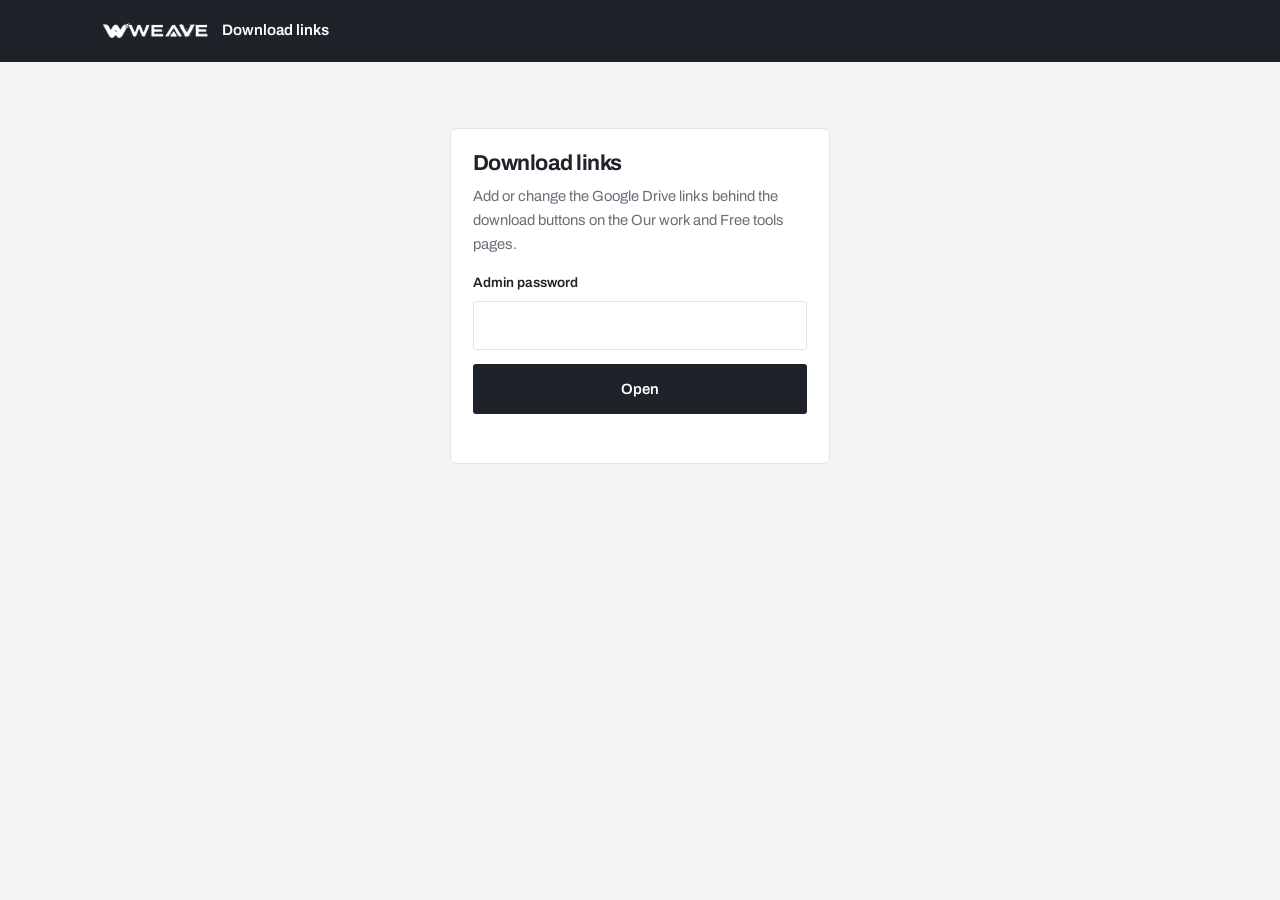
<file: links.html>
<!DOCTYPE html>
<html lang="en">
<head>
<meta charset="utf-8">
<meta name="viewport" content="width=device-width,initial-scale=1">
<meta name="robots" content="noindex,nofollow">
<title>Download links — Weave Solutions admin</title>
<link rel="icon" href="assets/favicon.png">
<link rel="preconnect" href="https://fonts.googleapis.com"><link rel="preconnect" href="https://fonts.gstatic.com" crossorigin>
<link href="https://fonts.googleapis.com/css2?family=Archivo:wght@400..700&display=swap" rel="stylesheet">
<link rel="stylesheet" href="site.css?v=4">
<style>
body{background:var(--tint)}
.top{background:var(--ink);color:#fff}
.top .wrap{display:flex;align-items:center;gap:12px;height:62px}
.top a.brand img{height:30px;filter:brightness(0) invert(1)}
.top a.brand:hover img{filter:brightness(0) invert(.85)}
.top b{font-size:.95rem;font-weight:600}
.top .sp{flex:1}
.top button{background:none;border:1px solid rgba(255,255,255,.35);color:#fff;border-radius:3px;padding:6px 12px;cursor:pointer;font-size:.85rem}
.top button:hover{border-color:#fff}
main{padding:26px 0 120px}
.panel{background:var(--paper);border:1px solid var(--line);border-radius:6px;padding:22px}
.login{max-width:380px;margin:40px auto}
.msg{font-size:.88rem;margin:10px 0 0;min-height:1.2em}
.msg.bad{color:#B3342C}.msg.good{color:#1F7A44}
.tip{font-size:.85rem;color:var(--muted);background:var(--accent-soft);border-radius:4px;padding:10px 12px;margin:0 0 18px}
.rowcard{background:var(--paper);border:1px solid var(--line);border-radius:6px;padding:16px;margin-bottom:12px;position:relative}
.rowcard.off{opacity:.6}
.rowcard .g{display:grid;grid-template-columns:1.1fr 1fr .5fr;gap:0 12px}
.rowcard .g2{display:grid;grid-template-columns:1fr auto;gap:0 12px;align-items:end}
@media(max-width:640px){.rowcard .g{grid-template-columns:1fr 1fr}.rowcard .g .ver{grid-column:span 2}}
.rowcard .field{margin-bottom:10px}
.rowcard .acts{display:flex;gap:8px;flex-wrap:wrap;align-items:center;margin-top:4px}
.rowcard .acts label{display:flex;align-items:center;gap:6px;font-size:.88rem;cursor:pointer}
.rowcard .acts .sp{flex:1}
.rowcard .meta{font-size:.76rem;color:var(--muted)}
.lnk{font-size:.85rem;color:var(--accent)}
.warn{font-size:.78rem;color:#9A5B12;display:none}
.warn.show{display:block}
.bar{position:fixed;left:0;right:0;bottom:0;background:rgba(255,255,255,.96);border-top:1px solid var(--line);padding:12px 0;z-index:20;backdrop-filter:blur(6px)}
.bar .wrap{display:flex;gap:10px;align-items:center;flex-wrap:wrap}
.bar .st{flex:1;font-size:.86rem;color:var(--muted);min-width:160px}
.empty{text-align:center;color:var(--muted);padding:30px 10px}
.btn-x{background:none;border:1px solid var(--line);border-radius:3px;padding:6px 10px;font-size:.82rem;cursor:pointer;color:#B3342C}
.btn-x:hover{border-color:#B3342C}
</style>
</head>
<body>
<div class="top"><div class="wrap">
<a class="brand" href="https://weavesolution.com/" target="_blank" rel="noopener"><img src="assets/logo.png" alt="Weave Solutions"></a>
<b>Download links</b><span class="sp"></span>
<button id="lockBtn" hidden>Lock</button>
</div></div>

<main><div class="wrap">

<div class="panel login" id="login">
<h1 style="font-size:1.35rem">Download links</h1>
<p class="muted" style="font-size:.92rem;margin:8px 0 16px">Add or change the Google Drive links behind the download buttons on the Our work and Free tools pages.</p>
<form id="lf">
<div class="field"><label for="pw">Admin password</label><input id="pw" type="password" autocomplete="current-password"></div>
<button class="btn btn-p" style="width:100%" type="submit" id="lb">Open</button>
<p class="msg" id="lmsg" role="alert"></p>
</form>
</div>

<div id="app" hidden>
<p class="tip">In Google Drive: right-click the file → <b>Share</b> → General access: <b>Anyone with the link</b> → Copy link, and paste it here. The website shows changes within about 30 minutes (straight away on a new phone or browser).</p>
<div id="list"></div>
<button class="btn btn-s" id="addBtn" type="button">+ Add a download link</button>
</div>

</div></main>

<div class="bar" id="bar" hidden><div class="wrap">
<span class="st" id="st">No changes.</span>
<button class="btn btn-s btn-sm" id="reloadBtn" type="button">Undo changes</button>
<button class="btn btn-p btn-sm" id="saveBtn" type="button">Save all</button>
</div></div>

<script>
(function(){
var EP='https://script.google.com/macros/s/AKfycbwTc17J2AUmkL7ghTSttw8jlRk2h0aSe1SzlRcny65obt1sNWJrdlB06VlaKjU8BqUk/exec';
/* id must match data-dl on the website; label is what you see here */
var PRODUCTS=[['journaldesk','JournalDesk'],['pace','PACE'],['pulse','Pulse'],['payroll','Payroll management'],
  ['vaada','Vaada Billing'],['shani','Shani Traders'],['moodwala','Mood Wala Food'],
  ['catoolkit','CA Financial Toolkit'],['invoicesummary','Invoice summariser'],['bankanalyzer','Bank statement summary'],
  ['repayment-schedule','Repayment schedule'],['gstreco','GST reconciliation']];
var $=function(id){return document.getElementById(id)};
var pw=sessionStorage.getItem('weave.adminpw')||'',rows=[],saved='[]',busy=false;
function esc(s){return String(s==null?'':s).replace(/[&<>"]/g,function(c){return{'&':'&amp;','<':'&lt;','>':'&gt;','"':'&quot;'}[c]})}
function call(body){
  var ctl=new AbortController(),t=setTimeout(function(){ctl.abort()},25000);
  return fetch(EP,{method:'POST',headers:{'Content-Type':'text/plain;charset=utf-8'},body:JSON.stringify(body),signal:ctl.signal})
    .then(function(r){return r.json()}).finally(function(){clearTimeout(t)});
}
var ERR={password:'Wrong password.',locked:'Too many wrong tries. The page is locked for 15 minutes.',
  nopassword:'Set ADMIN_PASSWORD in Code.gs (8+ characters) and deploy a new version first.',server:'The sheet had a problem. Try again.'};
function login(p){
  $('lb').disabled=true;$('lmsg').className='msg';$('lmsg').textContent='Checking…';
  call({kind:'admin_list',pw:p}).then(function(j){
    if(!j.ok)throw new Error(ERR[j.error]||'Could not open.');
    pw=p;sessionStorage.setItem('weave.adminpw',p);load(j.rows);
    $('login').hidden=true;$('app').hidden=false;$('bar').hidden=false;$('lockBtn').hidden=false;
  }).catch(function(e){
    sessionStorage.removeItem('weave.adminpw');
    $('lmsg').className='msg bad';$('lmsg').textContent=e.name==='AbortError'||e.name==='TypeError'?'No connection. Check the internet and try again.':e.message;
  }).finally(function(){$('lb').disabled=false});
}
function load(list){
  rows=(list||[]).map(function(r){return{id:r.id,label:r.label,url:r.url,version:r.version,updated:r.updated,show:r.show!==false,notes:r.notes||''}});
  saved=JSON.stringify(strip());render();dirty();
}
function strip(){return rows.map(function(r){return{id:r.id,label:r.label,url:r.url,version:r.version,show:r.show,notes:r.notes}})}
function isDrive(u){return /^https:\/\/(drive|docs)\.google\.com\//i.test(u)}
function render(){
  if(!rows.length){$('list').innerHTML='<div class="panel empty">No download links yet. Add the first one.</div>';return}
  var opts=function(sel){var known=PRODUCTS.some(function(p){return p[0]===sel});
    return PRODUCTS.map(function(p){return'<option value="'+p[0]+'"'+(p[0]===sel?' selected':'')+'>'+esc(p[1])+'</option>'}).join('')+
      (!known&&sel?'<option value="'+esc(sel)+'" selected>'+esc(sel)+'</option>':'')};
  $('list').innerHTML=rows.map(function(r,i){
    return '<div class="rowcard'+(r.show?'':' off')+'" data-i="'+i+'">'+
      '<div class="g"><div class="field"><label>Product</label><select data-k="id">'+opts(r.id)+'</select></div>'+
      '<div class="field"><label>Button text</label><input data-k="label" maxlength="60" value="'+esc(r.label)+'" placeholder="Download for Windows"></div>'+
      '<div class="field ver"><label>Version</label><input data-k="version" maxlength="30" value="'+esc(r.version)+'" placeholder="13.0"></div></div>'+
      '<div class="field"><label>Google Drive link</label><input data-k="url" type="url" maxlength="500" value="'+esc(r.url)+'" placeholder="https://drive.google.com/file/d/…/view">'+
      '<span class="warn'+(r.url&&!/^https:\/\//i.test(r.url)?' show':'')+'" data-w="https">The link must start with https://</span>'+
      '<span class="warn'+(r.url&&/^https:\/\//i.test(r.url)&&!isDrive(r.url)?' show':'')+'" data-w="drive">Not a Google Drive link — fine if that is intended.</span></div>'+
      '<div class="field"><label>Note for yourself <span class="muted" style="font-weight:400">(not shown on the website)</span></label><input data-k="notes" maxlength="200" value="'+esc(r.notes)+'"></div>'+
      '<div class="acts"><label><input type="checkbox" data-k="show"'+(r.show?' checked':'')+'> Show on website</label>'+
      (r.url&&/^https:\/\//i.test(r.url)?'<a class="lnk" href="'+esc(r.url)+'" target="_blank" rel="noopener">Test link</a>':'')+
      '<span class="sp"></span><span class="meta">'+(r.updated?'Updated '+esc(r.updated):'New')+'</span>'+
      '<button class="btn-x" type="button" data-del>Delete</button></div></div>';
  }).join('');
}
function dirty(){
  var bad=rows.filter(function(r){return!r.label||!/^https:\/\//i.test(r.url)}).length;
  var changed=JSON.stringify(strip())!==saved;
  $('st').textContent=bad?bad+' link'+(bad>1?'s need':' needs')+' button text and an https:// link before saving.':changed?'Unsaved changes.':'All saved.';
  $('st').style.color=bad?'#B3342C':'';
  $('saveBtn').disabled=busy||!changed||!!bad;$('reloadBtn').disabled=busy||!changed;
}
$('list').addEventListener('input',function(e){
  var c=e.target.closest('.rowcard'),k=e.target.dataset.k;if(!c||!k)return;
  var r=rows[+c.dataset.i];r[k]=e.target.type==='checkbox'?e.target.checked:e.target.value.trim();
  if(k==='show')c.classList.toggle('off',!r.show);
  if(k==='url'){c.querySelector('[data-w=https]').classList.toggle('show',!!r.url&&!/^https:\/\//i.test(r.url));
    c.querySelector('[data-w=drive]').classList.toggle('show',/^https:\/\//i.test(r.url)&&!isDrive(r.url))}
  dirty();
});
$('list').addEventListener('change',function(e){
  var k=e.target.dataset.k,c=e.target.closest('.rowcard');if(!c||(k!=='id'&&k!=='show'))return;
  rows[+c.dataset.i][k]=k==='show'?e.target.checked:e.target.value;
  if(k==='show')c.classList.toggle('off',!e.target.checked);
  dirty();
});
$('list').addEventListener('click',function(e){
  if(!e.target.hasAttribute('data-del'))return;
  var i=+e.target.closest('.rowcard').dataset.i,r=rows[i];
  if(!confirm('Delete "'+(r.label||'this link')+'"? It is removed from the website when you press Save all.'))return;
  rows.splice(i,1);render();dirty();
});
$('addBtn').onclick=function(){rows.push({id:'journaldesk',label:'',url:'',version:'',updated:'',show:true,notes:''});render();dirty();
  var c=$('list').lastElementChild;c.scrollIntoView({block:'center'});c.querySelector('[data-k=label]').focus()};
$('reloadBtn').onclick=function(){load(JSON.parse(saved));};
$('saveBtn').onclick=function(){
  busy=true;dirty();$('st').style.color='';$('st').textContent='Saving…';
  call({kind:'admin_save',pw:pw,rows:strip()}).then(function(j){
    if(!j.ok){if(j.error==='password'||j.error==='locked'){lock();}throw new Error(ERR[j.error]||'Not saved.')}
    busy=false;load(j.rows);$('st').style.color='#1F7A44';$('st').textContent='Saved. The website will show it within about 30 minutes.';
  }).catch(function(e){busy=false;dirty();$('st').style.color='#B3342C';
    $('st').textContent=(e.name==='AbortError'||e.name==='TypeError')?'Not saved — no connection. Your changes are still here; try again.':e.message});
};
function lock(){sessionStorage.removeItem('weave.adminpw');pw='';rows=[];$('app').hidden=true;$('bar').hidden=true;$('lockBtn').hidden=true;$('login').hidden=false;$('pw').value='';}
$('lockBtn').onclick=function(){if(JSON.stringify(strip())!==saved&&!confirm('You have unsaved changes. Lock anyway?'))return;lock()};
window.addEventListener('beforeunload',function(e){if(rows.length&&JSON.stringify(strip())!==saved){e.preventDefault();e.returnValue=''}});
$('lf').addEventListener('submit',function(e){e.preventDefault();var p=$('pw').value;if(p)login(p)});
if(pw)login(pw);
})();
</script>
</body>
</html>
</file>
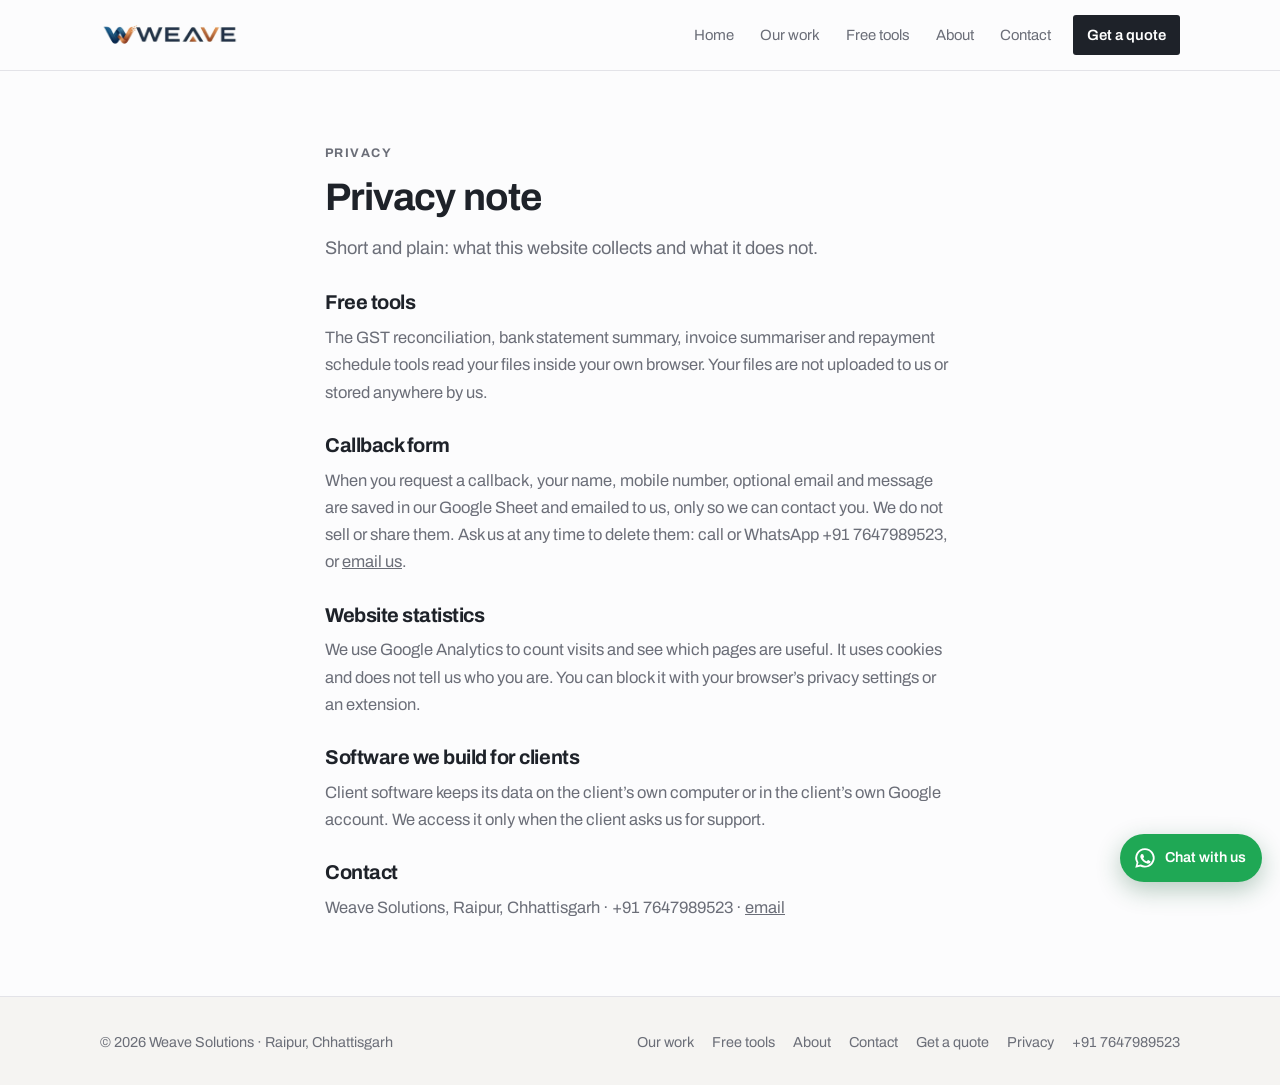
<file: privacy.html>
<!DOCTYPE html>
<html lang="en">
<head>
<meta charset="utf-8">
<meta name="viewport" content="width=device-width,initial-scale=1">
<!-- Google tag (gtag.js) -->
<script async src="https://www.googletagmanager.com/gtag/js?id=G-K49PPV9EPG"></script>
<script>window.dataLayer=window.dataLayer||[];function gtag(){dataLayer.push(arguments);}gtag('js',new Date());gtag('config','G-K49PPV9EPG');</script>
<title>Privacy — Weave Solutions</title>
<meta name="description" content="How the Weave Solutions website and free tools handle your information.">
<link rel="canonical" href="https://weavesolution.com/privacy.html">
<meta property="og:type" content="website">
<meta property="og:site_name" content="Weave Solutions">
<meta property="og:title" content="Privacy — Weave Solutions">
<meta property="og:description" content="How the Weave Solutions website and free tools handle your information.">
<meta property="og:url" content="https://weavesolution.com/privacy.html">
<meta property="og:image" content="https://weavesolution.com/assets/og-cover.jpg">
<meta name="twitter:card" content="summary_large_image">
<meta name="theme-color" content="#1E2229">
<link rel="icon" href="assets/favicon.png">
<link rel="preconnect" href="https://fonts.googleapis.com"><link rel="preconnect" href="https://fonts.gstatic.com" crossorigin>
<link href="https://fonts.googleapis.com/css2?family=Archivo:wght@400..700&display=swap" rel="stylesheet">
<link rel="stylesheet" href="site.css?v=4">
</head>
<body>
<header class="hdr"><div class="wrap hdr-in"><a class="brand" href="index.html" aria-label="Weave Solutions home"><img src="assets/logo.png" alt="Weave Solutions" width="139" height="38"><span class="txt">Weave Solutions</span></a><button class="burger" aria-label="Menu" aria-expanded="false"><span></span><span></span><span></span></button><nav class="nav" aria-label="Main"><a href="index.html">Home</a><div><button class="top" data-href="products.html">Our work</button><div class="menu"><div class="hd">Built by us</div><a href="products.html">All work</a><a href="products.html#journaldesk">JournalDesk — accounting</a><a href="products.html#pace">PACE — billing &amp; inventory</a><a href="products.html#pulse">Pulse — billing app for any shop</a><a href="products.html#vaada">Vaada Billing — CA firm invoicing</a><a href="products.html#shani">Shani Traders — shop ordering app</a><a href="products.html#moodwala">Mood Wala Food — online ordering</a><a href="products.html#payroll">Payroll management</a><a href="products.html#cma">CMA data for bank loans</a></div></div><div><button class="top" data-href="tools.html">Free tools</button><div class="menu"><div class="hd">Free tools</div><a href="tools.html">All free tools</a><a href="gstreco.html">GST reconciliation</a><a href="repayment-schedule.html">Loan repayment schedule</a><a href="bankanalyzer.html">Bank statement summary</a><a href="invoicesummary.html">Invoice summariser</a><a href="https://weavesolution.github.io/catoolkit/" target="_blank" rel="noopener">CA Financial Toolkit (app)</a></div></div><a href="about.html">About</a><a href="contact.html">Contact</a><a class="nav-cta" href="contact.html?quote=#quote">Get a quote</a></nav></div></header>
<main>
<section class="band-sm"><div class="wrap prose" style="padding-top:14px">
<p class="eyebrow">Privacy</p>
<h1 style="font-size:clamp(1.8rem,4vw,2.4rem)">Privacy note</h1>
<p class="lede" style="margin-top:14px">Short and plain: what this website collects and what it does not.</p>
<h2>Free tools</h2>
<p>The GST reconciliation, bank statement summary, invoice summariser and repayment schedule tools read your files inside your own browser. Your files are not uploaded to us or stored anywhere by us.</p>
<h2>Callback form</h2>
<p>When you request a callback, your name, mobile number, optional email and message are saved in our Google Sheet and emailed to us, only so we can contact you. We do not sell or share them. Ask us at any time to delete them: call or WhatsApp +91 7647989523, or <a data-email href="contact.html"><span data-email-text>email us</span></a>.</p>
<h2>Website statistics</h2>
<p>We use Google Analytics to count visits and see which pages are useful. It uses cookies and does not tell us who you are. You can block it with your browser&rsquo;s privacy settings or an extension.</p>
<h2>Software we build for clients</h2>
<p>Client software keeps its data on the client&rsquo;s own computer or in the client&rsquo;s own Google account. We access it only when the client asks us for support.</p>
<h2>Contact</h2>
<p>Weave Solutions, Raipur, Chhattisgarh &middot; +91 7647989523 &middot; <a data-email href="contact.html"><span data-email-text>email</span></a></p>
</div></section>
</main>
<footer class="ftr"><div class="wrap ftr-in"><div>&copy; <span data-year>2026</span> Weave Solutions &middot; Raipur, Chhattisgarh</div><div class="ftr-nav"><a href="products.html">Our work</a><a href="tools.html">Free tools</a><a href="about.html">About</a><a href="contact.html">Contact</a><a href="contact.html?quote=#quote">Get a quote</a><a href="privacy.html">Privacy</a><a href="tel:+917647989523">+91 7647989523</a></div></div></footer>
<script>window.WEAVE_EP="https://script.google.com/macros/s/AKfycbwTc17J2AUmkL7ghTSttw8jlRk2h0aSe1SzlRcny65obt1sNWJrdlB06VlaKjU8BqUk/exec";</script><script src="site.js?v=4"></script>
</body>
</html>
</file>
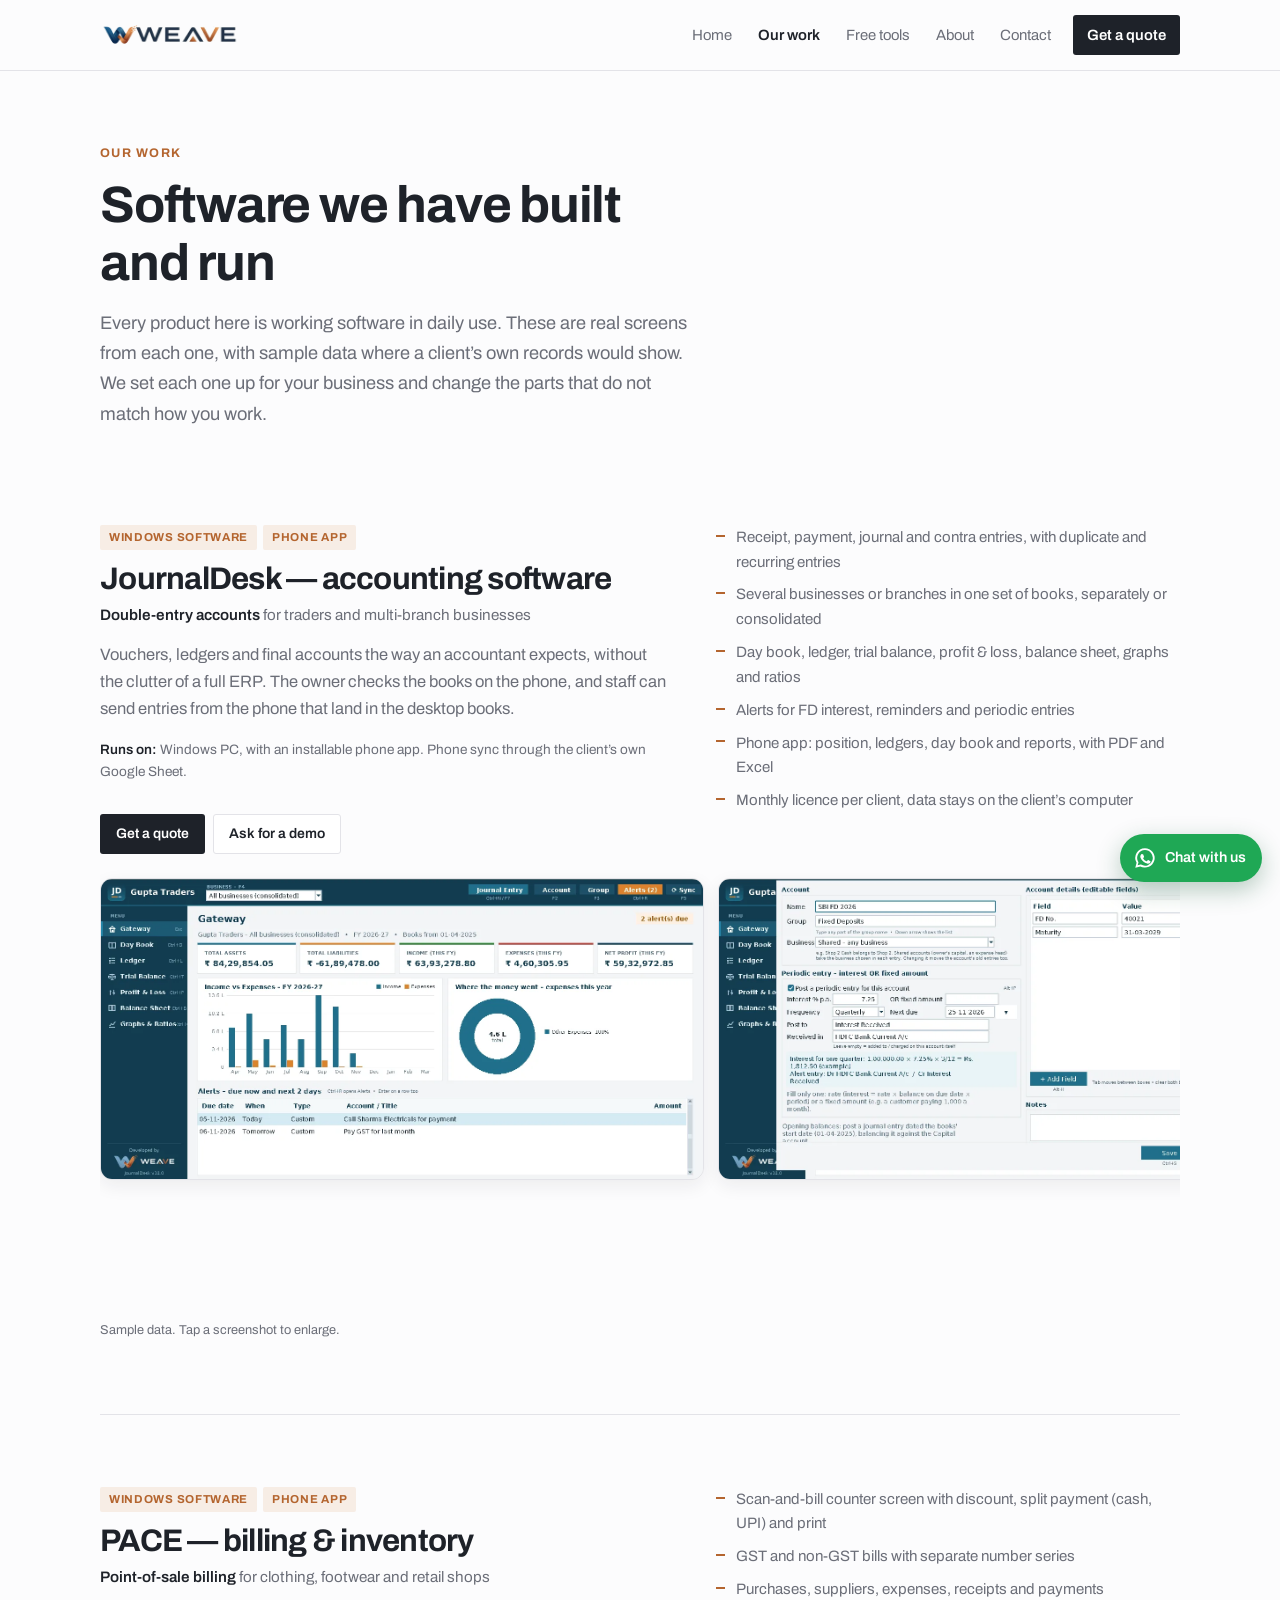
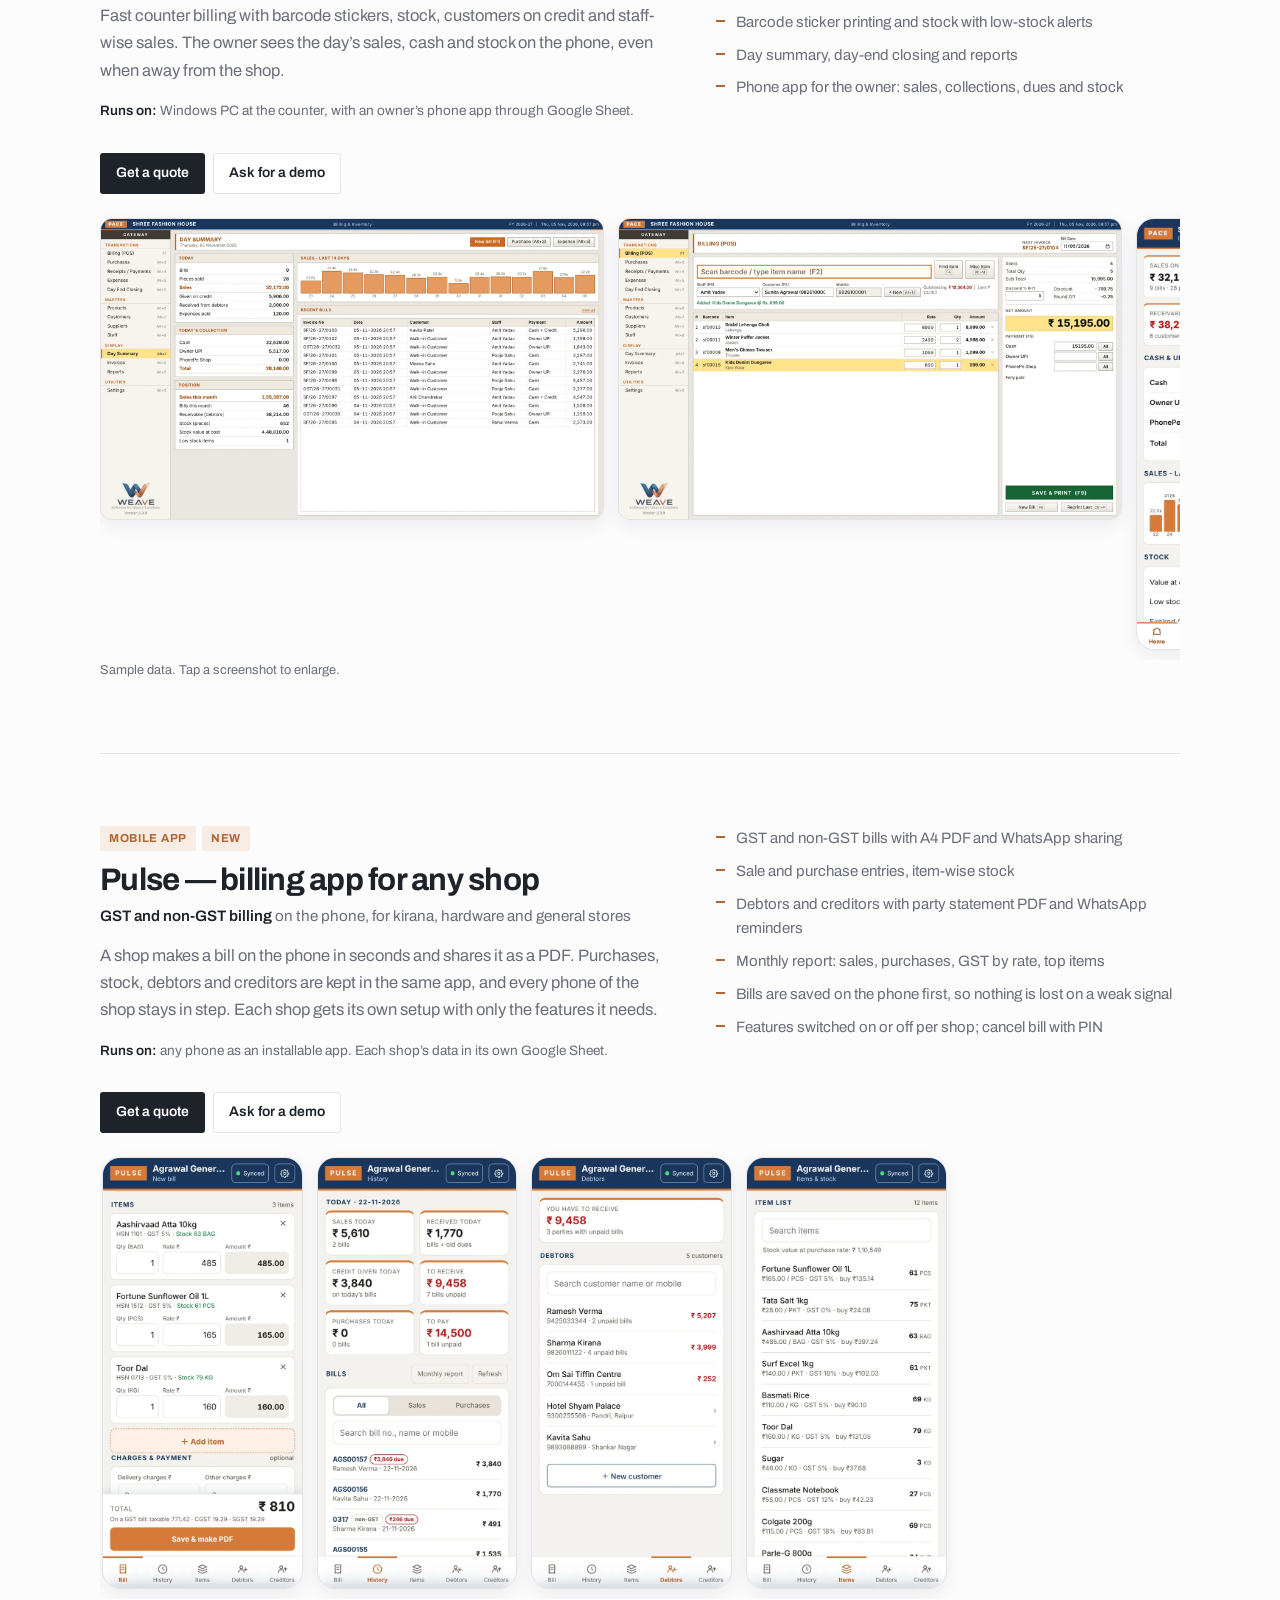
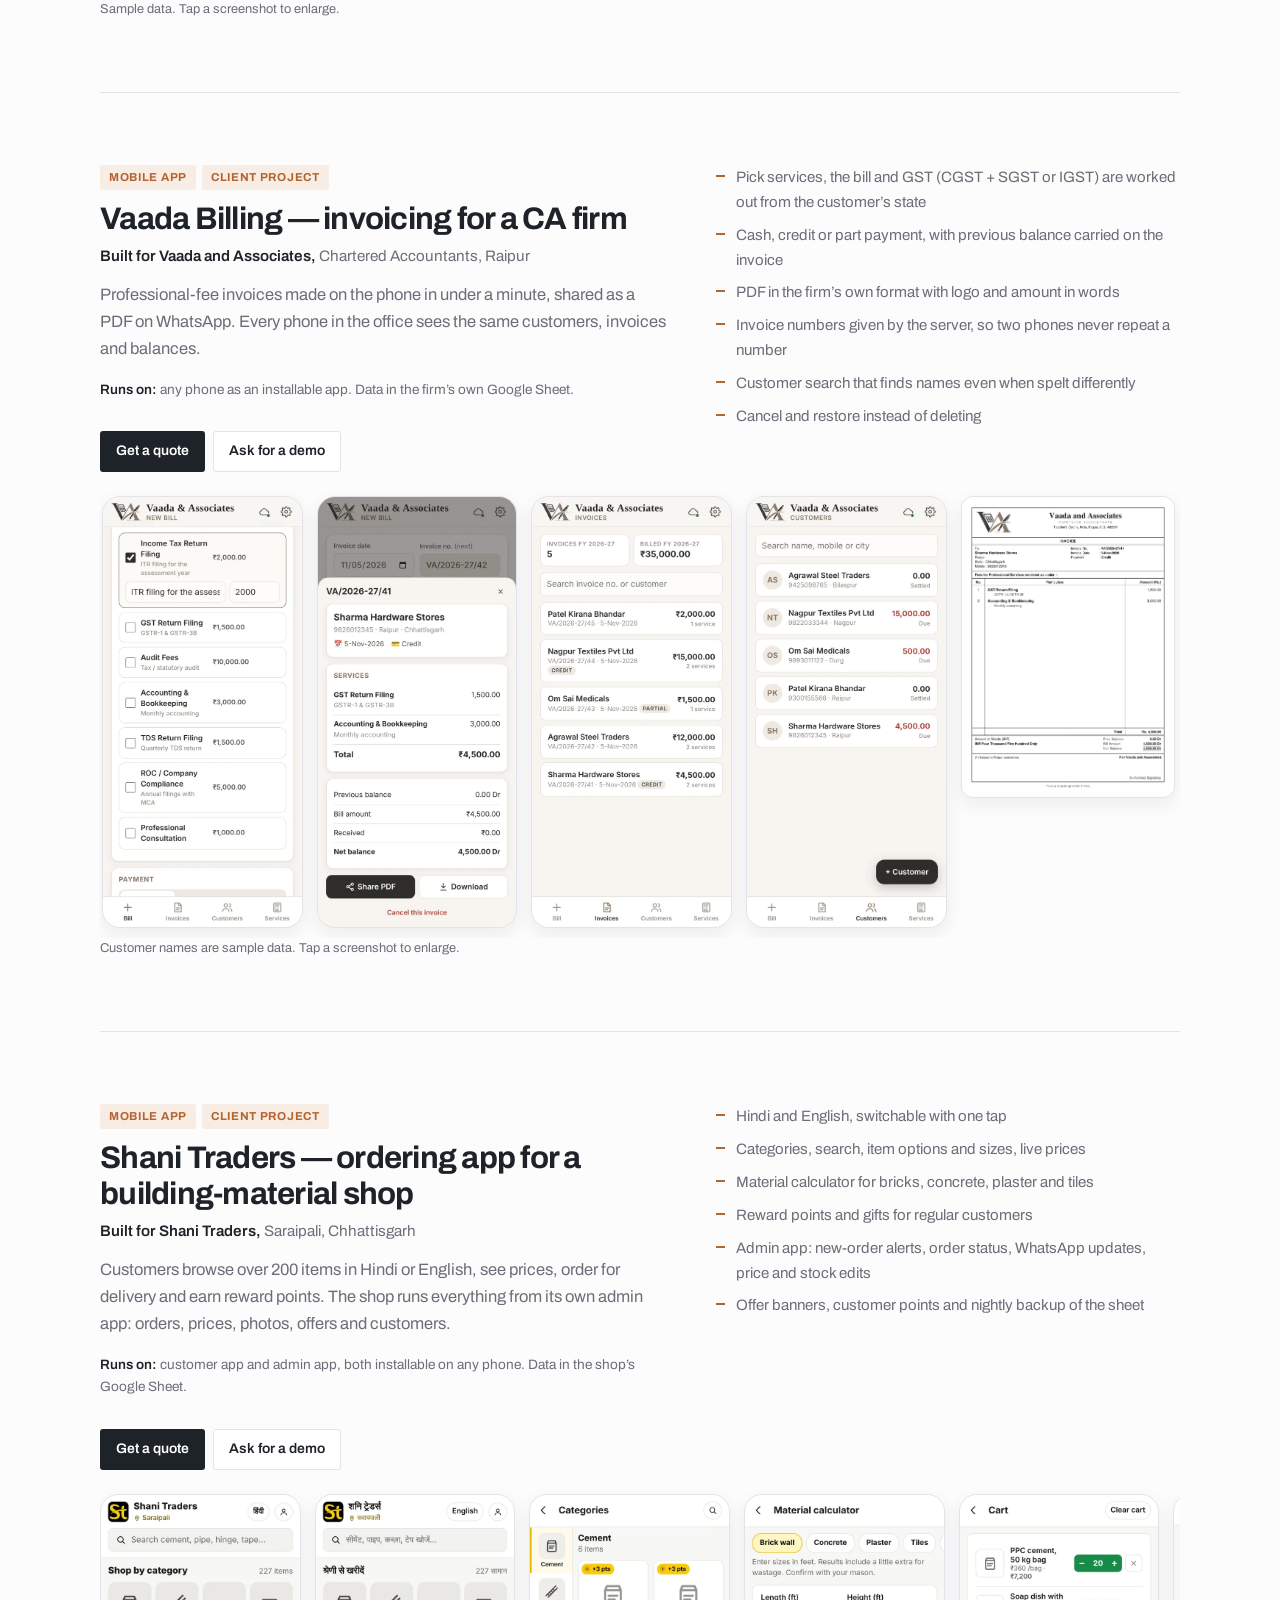
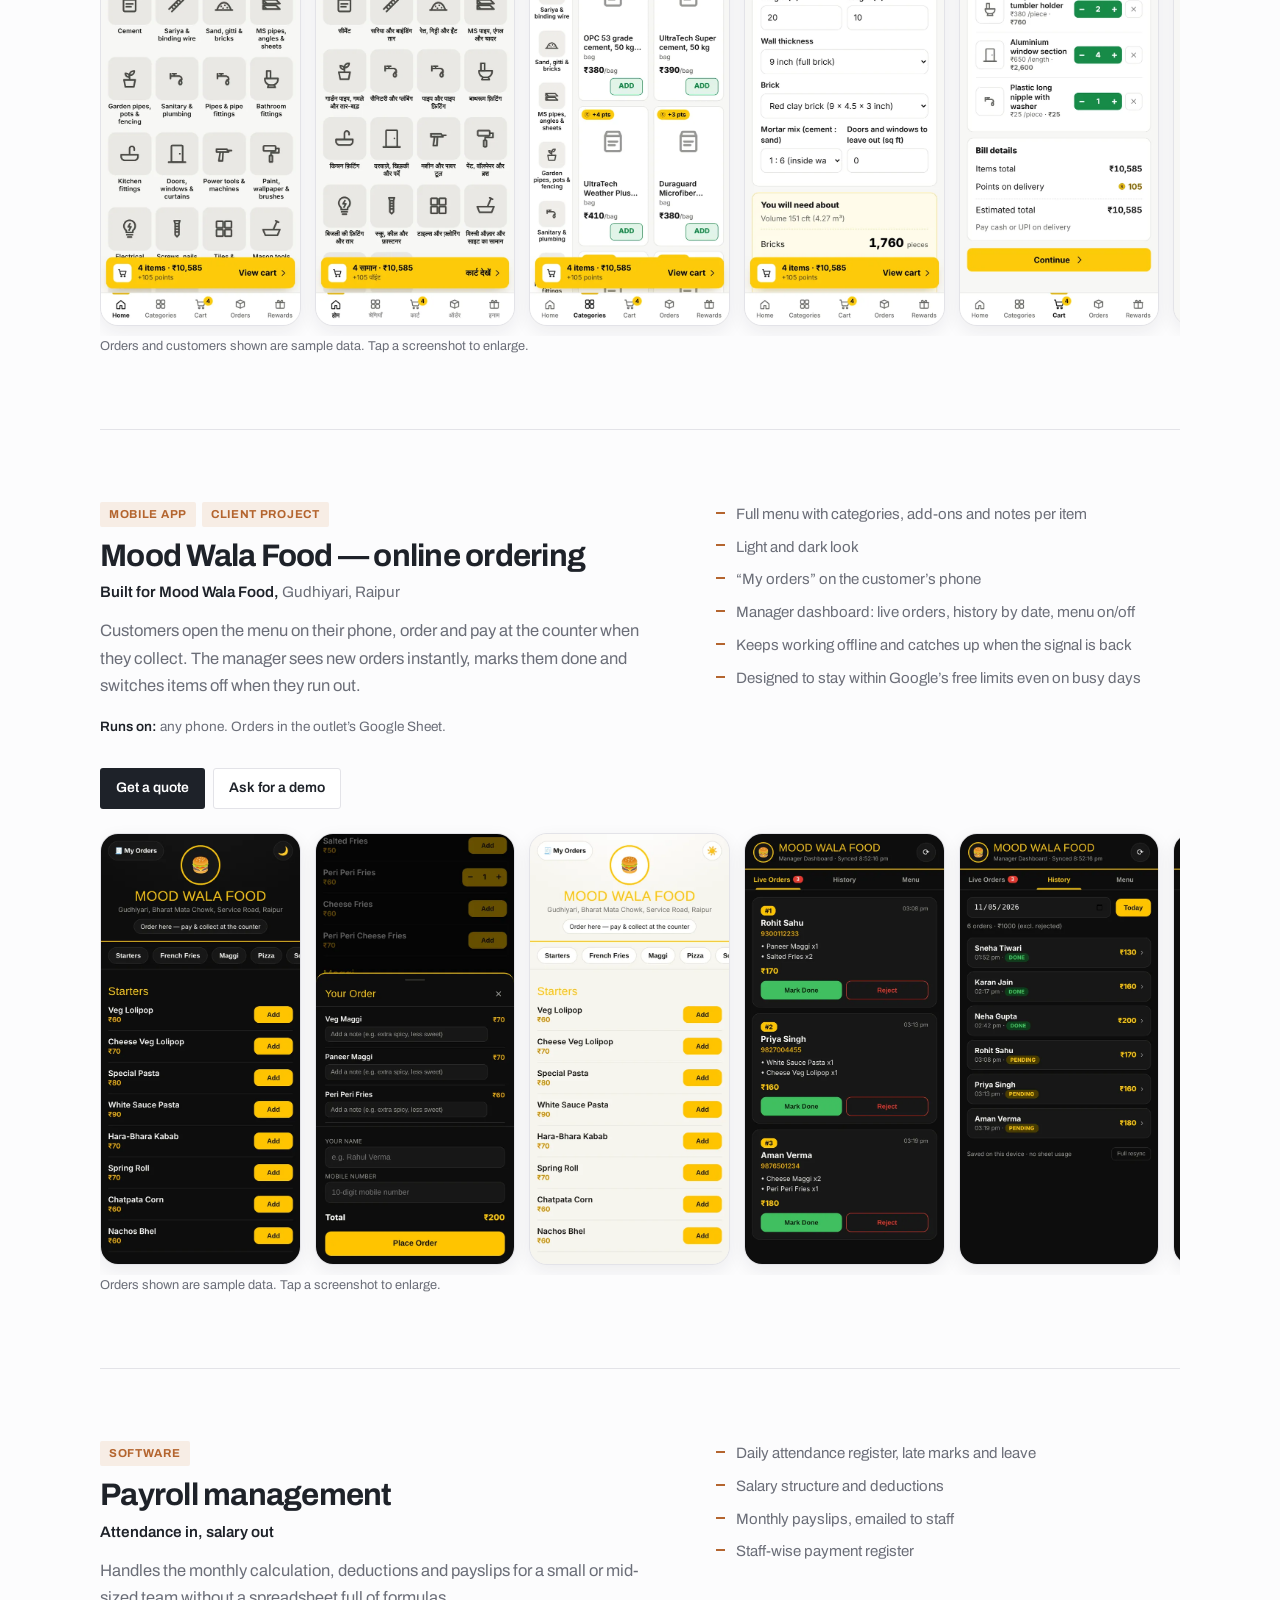
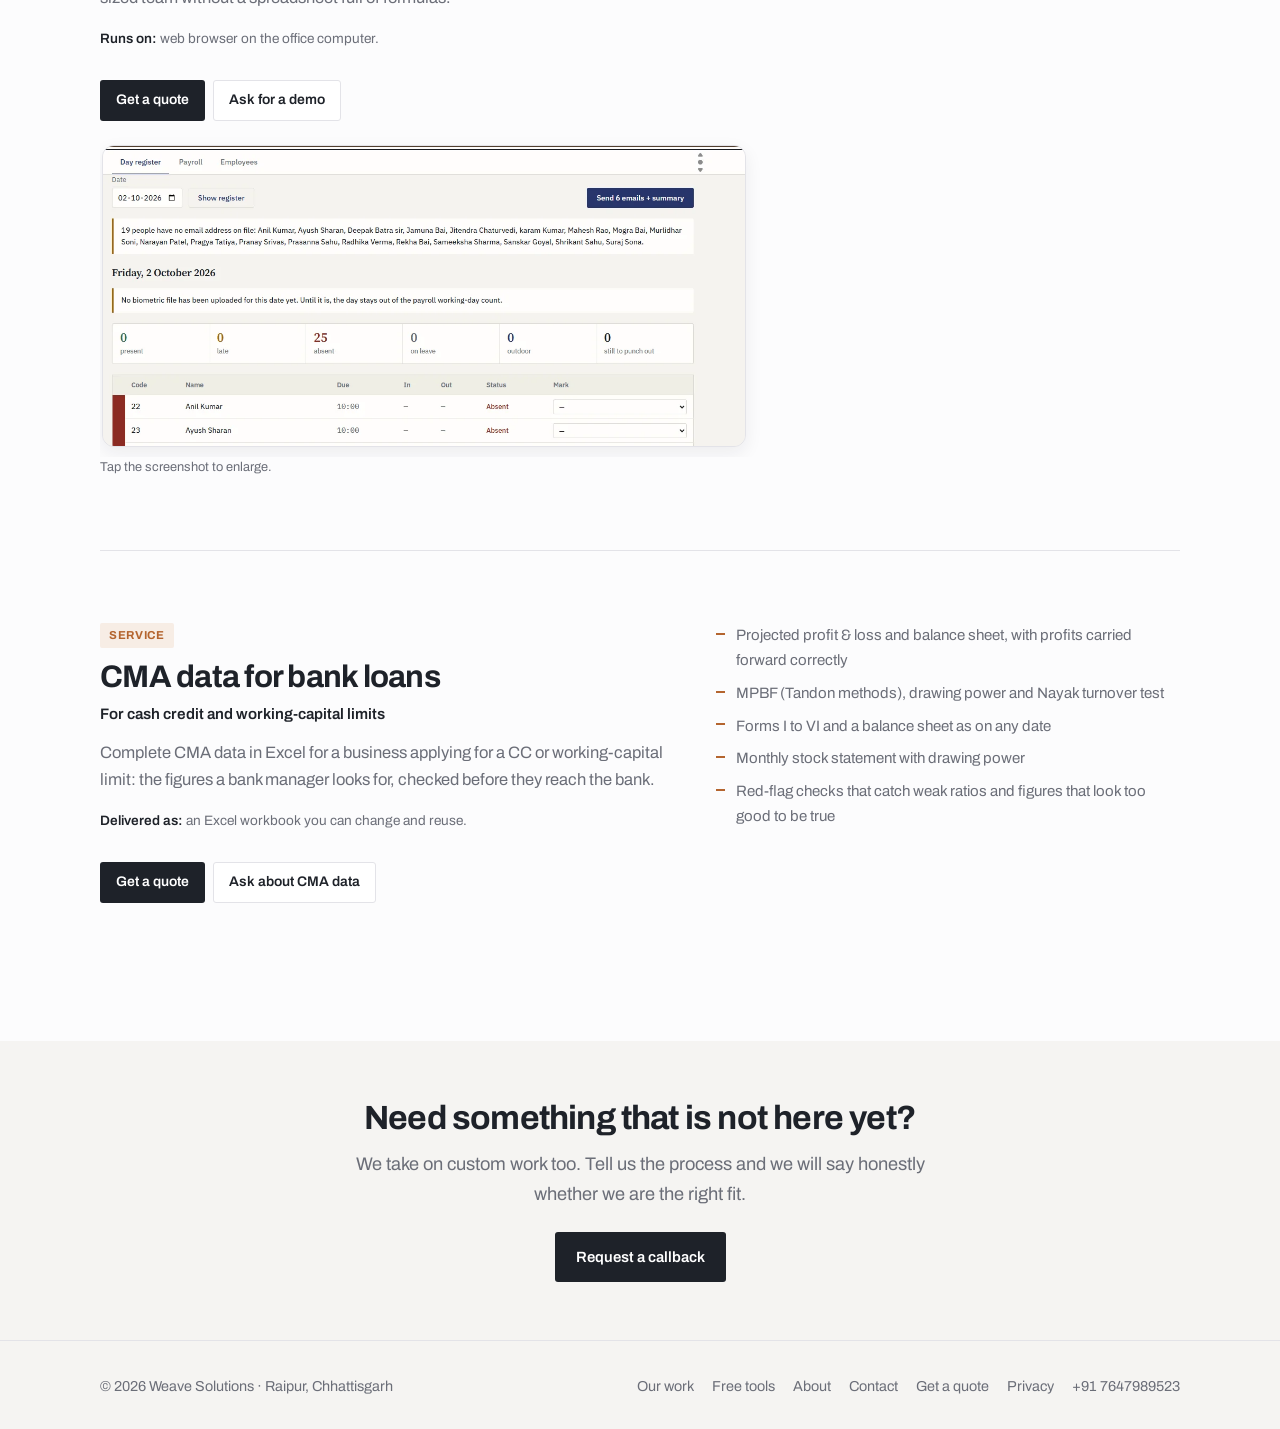
<file: products.html>
<!DOCTYPE html>
<html lang="en">
<head>
<meta charset="utf-8">
<meta name="viewport" content="width=device-width,initial-scale=1">
<!-- Google tag (gtag.js) -->
<script async src="https://www.googletagmanager.com/gtag/js?id=G-K49PPV9EPG"></script>
<script>window.dataLayer=window.dataLayer||[];function gtag(){dataLayer.push(arguments);}gtag('js',new Date());gtag('config','G-K49PPV9EPG');</script>
<title>Our work — software and apps built by Weave Solutions</title>
<meta name="description" content="JournalDesk accounting, PACE billing &amp; inventory, Pulse shop billing, billing and ordering apps for Vaada and Associates, Shani Traders and Mood Wala Food, payroll and CMA data.">
<link rel="canonical" href="https://weavesolution.com/products.html">
<meta property="og:type" content="website">
<meta property="og:site_name" content="Weave Solutions">
<meta property="og:title" content="Our work — software and apps built by Weave Solutions">
<meta property="og:description" content="JournalDesk accounting, PACE billing &amp; inventory, Pulse shop billing, billing and ordering apps for Vaada and Associates, Shani Traders and Mood Wala Food, payroll and CMA data.">
<meta property="og:url" content="https://weavesolution.com/products.html">
<meta property="og:image" content="https://weavesolution.com/assets/og-cover.jpg">
<meta name="twitter:card" content="summary_large_image">
<meta name="theme-color" content="#1E2229">
<link rel="icon" href="assets/favicon.png">
<link rel="preconnect" href="https://fonts.googleapis.com"><link rel="preconnect" href="https://fonts.gstatic.com" crossorigin>
<link href="https://fonts.googleapis.com/css2?family=Archivo:wght@400..700&display=swap" rel="stylesheet">
<link rel="stylesheet" href="site.css?v=4">
</head>
<body>
<header class="hdr"><div class="wrap hdr-in"><a class="brand" href="index.html" aria-label="Weave Solutions home"><img src="assets/logo.png" alt="Weave Solutions" width="139" height="38"><span class="txt">Weave Solutions</span></a><button class="burger" aria-label="Menu" aria-expanded="false"><span></span><span></span><span></span></button><nav class="nav" aria-label="Main"><a href="index.html">Home</a><div><button class="top on" data-href="products.html">Our work</button><div class="menu"><div class="hd">Built by us</div><a href="products.html">All work</a><a href="products.html#journaldesk">JournalDesk — accounting</a><a href="products.html#pace">PACE — billing &amp; inventory</a><a href="products.html#pulse">Pulse — billing app for any shop</a><a href="products.html#vaada">Vaada Billing — CA firm invoicing</a><a href="products.html#shani">Shani Traders — shop ordering app</a><a href="products.html#moodwala">Mood Wala Food — online ordering</a><a href="products.html#payroll">Payroll management</a><a href="products.html#cma">CMA data for bank loans</a></div></div><div><button class="top" data-href="tools.html">Free tools</button><div class="menu"><div class="hd">Free tools</div><a href="tools.html">All free tools</a><a href="gstreco.html">GST reconciliation</a><a href="repayment-schedule.html">Loan repayment schedule</a><a href="bankanalyzer.html">Bank statement summary</a><a href="invoicesummary.html">Invoice summariser</a><a href="https://weavesolution.github.io/catoolkit/" target="_blank" rel="noopener">CA Financial Toolkit (app)</a></div></div><a href="about.html">About</a><a href="contact.html">Contact</a><a class="nav-cta" href="contact.html?quote=#quote">Get a quote</a></nav></div></header>
<main>
<section class="band-sm">
<div class="wrap" style="padding-top:14px">
<p class="eyebrow">Our work</p>
<h1 style="max-width:18ch">Software we have built and run</h1>
<p class="lede" style="margin-top:16px">Every product here is working software in daily use. These are real screens from each one, with sample data where a client&rsquo;s own records would show. We set each one up for your business and change the parts that do not match how you work.</p>
</div>
</section>
<section style="padding-bottom:clamp(38px,6vw,66px)"><div class="wrap">
<article class="case" id="journaldesk">
<div class="case-h">
<div><div class="pills"><span class="pill">Windows software</span><span class="pill">Phone app</span></div><h2>JournalDesk — accounting software</h2><p class="for">Double-entry accounts <span>for traders and multi-branch businesses</span></p><p class="muted">Vouchers, ledgers and final accounts the way an accountant expects, without the clutter of a full ERP. The owner checks the books on the phone, and staff can send entries from the phone that land in the desktop books.</p>
<p class="tech"><b>Runs on:</b> Windows PC, with an installable phone app. Phone sync through the client&rsquo;s own Google Sheet.</p>
<div class="dl" data-dl="journaldesk" hidden></div>
<div class="case-btns"><a class="btn btn-p btn-sm" href="contact.html?quote=journaldesk#quote">Get a quote</a><a class="btn btn-s btn-sm" href="contact.html">Ask for a demo</a></div></div>
<div><ul class="tick"><li>Receipt, payment, journal and contra entries, with duplicate and recurring entries</li><li>Several businesses or branches in one set of books, separately or consolidated</li><li>Day book, ledger, trial balance, profit &amp; loss, balance sheet, graphs and ratios</li><li>Alerts for FD interest, reminders and periodic entries</li><li>Phone app: position, ledgers, day book and reports, with PDF and Excel</li><li>Monthly licence per client, data stays on the client&rsquo;s computer</li></ul></div>
</div>
<div class="gal"><button class="wide" aria-label="Enlarge: JournalDesk desktop: Gateway with income, expenses and alerts"><img src="assets/work-jd-desk-1.webp" alt="JournalDesk desktop: Gateway with income, expenses and alerts" width="1366" height="681" loading="lazy" decoding="async"></button><button class="wide" aria-label="Enlarge: JournalDesk desktop: account with periodic interest entry"><img src="assets/work-jd-desk-2.webp" alt="JournalDesk desktop: account with periodic interest entry" width="1366" height="681" loading="lazy" decoding="async"></button><button class="phone" aria-label="Enlarge: JournalDesk phone app: two branches, separately or consolidated"><img src="assets/work-jd-mob-1.webp" alt="JournalDesk phone app: two branches, separately or consolidated" width="540" height="1169" loading="lazy" decoding="async"></button><button class="phone" aria-label="Enlarge: JournalDesk phone app: position and charts"><img src="assets/work-jd-mob-2.webp" alt="JournalDesk phone app: position and charts" width="540" height="1169" loading="lazy" decoding="async"></button><button class="phone" aria-label="Enlarge: JournalDesk phone app: day book"><img src="assets/work-jd-mob-3.webp" alt="JournalDesk phone app: day book" width="540" height="1169" loading="lazy" decoding="async"></button><button class="phone" aria-label="Enlarge: JournalDesk phone app: party ledger"><img src="assets/work-jd-mob-4.webp" alt="JournalDesk phone app: party ledger" width="540" height="1169" loading="lazy" decoding="async"></button></div><p class="gal-note">Sample data. Tap a screenshot to enlarge.</p>
</article>
<article class="case" id="pace">
<div class="case-h">
<div><div class="pills"><span class="pill">Windows software</span><span class="pill">Phone app</span></div><h2>PACE — billing &amp; inventory</h2><p class="for">Point-of-sale billing <span>for clothing, footwear and retail shops</span></p><p class="muted">Fast counter billing with barcode stickers, stock, customers on credit and staff-wise sales. The owner sees the day&rsquo;s sales, cash and stock on the phone, even when away from the shop.</p>
<p class="tech"><b>Runs on:</b> Windows PC at the counter, with an owner&rsquo;s phone app through Google Sheet.</p>
<div class="dl" data-dl="pace" hidden></div>
<div class="case-btns"><a class="btn btn-p btn-sm" href="contact.html?quote=pace#quote">Get a quote</a><a class="btn btn-s btn-sm" href="contact.html">Ask for a demo</a></div></div>
<div><ul class="tick"><li>Scan-and-bill counter screen with discount, split payment (cash, UPI) and print</li><li>GST and non-GST bills with separate number series</li><li>Purchases, suppliers, expenses, receipts and payments</li><li>Barcode sticker printing and stock with low-stock alerts</li><li>Day summary, day-end closing and reports</li><li>Phone app for the owner: sales, collections, dues and stock</li></ul></div>
</div>
<div class="gal"><button class="wide" aria-label="Enlarge: PACE: day summary with sales, collections and recent bills"><img src="assets/work-pace-desk-1.webp" alt="PACE: day summary with sales, collections and recent bills" width="1600" height="956" loading="lazy" decoding="async"></button><button class="wide" aria-label="Enlarge: PACE: billing (POS) screen"><img src="assets/work-pace-desk-2.webp" alt="PACE: billing (POS) screen" width="1600" height="956" loading="lazy" decoding="async"></button><button class="phone" aria-label="Enlarge: PACE owner app: sales, receivables and cash balance"><img src="assets/work-pace-mob-1.webp" alt="PACE owner app: sales, receivables and cash balance" width="540" height="1169" loading="lazy" decoding="async"></button></div><p class="gal-note">Sample data. Tap a screenshot to enlarge.</p>
</article>
<article class="case" id="pulse">
<div class="case-h">
<div><div class="pills"><span class="pill">Mobile app</span><span class="pill">New</span></div><h2>Pulse — billing app for any shop</h2><p class="for">GST and non-GST billing <span>on the phone, for kirana, hardware and general stores</span></p><p class="muted">A shop makes a bill on the phone in seconds and shares it as a PDF. Purchases, stock, debtors and creditors are kept in the same app, and every phone of the shop stays in step. Each shop gets its own setup with only the features it needs.</p>
<p class="tech"><b>Runs on:</b> any phone as an installable app. Each shop&rsquo;s data in its own Google Sheet.</p>
<div class="dl" data-dl="pulse" hidden></div>
<div class="case-btns"><a class="btn btn-p btn-sm" href="contact.html?quote=pulse#quote">Get a quote</a><a class="btn btn-s btn-sm" href="contact.html">Ask for a demo</a></div></div>
<div><ul class="tick"><li>GST and non-GST bills with A4 PDF and WhatsApp sharing</li><li>Sale and purchase entries, item-wise stock</li><li>Debtors and creditors with party statement PDF and WhatsApp reminders</li><li>Monthly report: sales, purchases, GST by rate, top items</li><li>Bills are saved on the phone first, so nothing is lost on a weak signal</li><li>Features switched on or off per shop; cancel bill with PIN</li></ul></div>
</div>
<div class="gal"><button class="phone" aria-label="Enlarge: Pulse: new bill with items and GST"><img src="assets/work-pulse-1.webp" alt="Pulse: new bill with items and GST" width="540" height="1169" loading="lazy" decoding="async"></button><button class="phone" aria-label="Enlarge: Pulse: today&amp;rsquo;s summary and bills"><img src="assets/work-pulse-2.webp" alt="Pulse: today&amp;rsquo;s summary and bills" width="540" height="1169" loading="lazy" decoding="async"></button><button class="phone" aria-label="Enlarge: Pulse: debtors with dues"><img src="assets/work-pulse-3.webp" alt="Pulse: debtors with dues" width="540" height="1169" loading="lazy" decoding="async"></button><button class="phone" aria-label="Enlarge: Pulse: items and stock"><img src="assets/work-pulse-4.webp" alt="Pulse: items and stock" width="540" height="1169" loading="lazy" decoding="async"></button></div><p class="gal-note">Sample data. Tap a screenshot to enlarge.</p>
</article>
<article class="case" id="vaada">
<div class="case-h">
<div><div class="pills"><span class="pill">Mobile app</span><span class="pill">Client project</span></div><h2>Vaada Billing — invoicing for a CA firm</h2><p class="for">Built for Vaada and Associates, <span>Chartered Accountants, Raipur</span></p><p class="muted">Professional-fee invoices made on the phone in under a minute, shared as a PDF on WhatsApp. Every phone in the office sees the same customers, invoices and balances.</p>
<p class="tech"><b>Runs on:</b> any phone as an installable app. Data in the firm&rsquo;s own Google Sheet.</p>
<div class="dl" data-dl="vaada" hidden></div>
<div class="case-btns"><a class="btn btn-p btn-sm" href="contact.html?quote=vaada#quote">Get a quote</a><a class="btn btn-s btn-sm" href="contact.html">Ask for a demo</a></div></div>
<div><ul class="tick"><li>Pick services, the bill and GST (CGST + SGST or IGST) are worked out from the customer&rsquo;s state</li><li>Cash, credit or part payment, with previous balance carried on the invoice</li><li>PDF in the firm&rsquo;s own format with logo and amount in words</li><li>Invoice numbers given by the server, so two phones never repeat a number</li><li>Customer search that finds names even when spelt differently</li><li>Cancel and restore instead of deleting</li></ul></div>
</div>
<div class="gal"><button class="phone" aria-label="Enlarge: Vaada Billing: new bill"><img src="assets/work-vaada-1.webp" alt="Vaada Billing: new bill" width="540" height="1169" loading="lazy" decoding="async"></button><button class="phone" aria-label="Enlarge: Vaada Billing: saved invoice with balance"><img src="assets/work-vaada-2.webp" alt="Vaada Billing: saved invoice with balance" width="540" height="1169" loading="lazy" decoding="async"></button><button class="phone" aria-label="Enlarge: Vaada Billing: invoices"><img src="assets/work-vaada-3.webp" alt="Vaada Billing: invoices" width="540" height="1169" loading="lazy" decoding="async"></button><button class="phone" aria-label="Enlarge: Vaada Billing: customers with dues"><img src="assets/work-vaada-4.webp" alt="Vaada Billing: customers with dues" width="540" height="1169" loading="lazy" decoding="async"></button><button class="wide" aria-label="Enlarge: Vaada Billing: the PDF invoice"><img src="assets/work-vaada-5.webp" alt="Vaada Billing: the PDF invoice" width="910" height="1287" loading="lazy" decoding="async"></button></div><p class="gal-note">Customer names are sample data. Tap a screenshot to enlarge.</p>
</article>
<article class="case" id="shani">
<div class="case-h">
<div><div class="pills"><span class="pill">Mobile app</span><span class="pill">Client project</span></div><h2>Shani Traders — ordering app for a building-material shop</h2><p class="for">Built for Shani Traders, <span>Saraipali, Chhattisgarh</span></p><p class="muted">Customers browse over 200 items in Hindi or English, see prices, order for delivery and earn reward points. The shop runs everything from its own admin app: orders, prices, photos, offers and customers.</p>
<p class="tech"><b>Runs on:</b> customer app and admin app, both installable on any phone. Data in the shop&rsquo;s Google Sheet.</p>
<div class="dl" data-dl="shani" hidden></div>
<div class="case-btns"><a class="btn btn-p btn-sm" href="contact.html?quote=shani#quote">Get a quote</a><a class="btn btn-s btn-sm" href="contact.html">Ask for a demo</a></div></div>
<div><ul class="tick"><li>Hindi and English, switchable with one tap</li><li>Categories, search, item options and sizes, live prices</li><li>Material calculator for bricks, concrete, plaster and tiles</li><li>Reward points and gifts for regular customers</li><li>Admin app: new-order alerts, order status, WhatsApp updates, price and stock edits</li><li>Offer banners, customer points and nightly backup of the sheet</li></ul></div>
</div>
<div class="gal"><button class="phone" aria-label="Enlarge: Shani Traders app: home in English"><img src="assets/work-shani-1.webp" alt="Shani Traders app: home in English" width="540" height="1169" loading="lazy" decoding="async"></button><button class="phone" aria-label="Enlarge: Shani Traders app: home in Hindi"><img src="assets/work-shani-2.webp" alt="Shani Traders app: home in Hindi" width="540" height="1169" loading="lazy" decoding="async"></button><button class="phone" aria-label="Enlarge: Shani Traders app: category with prices and points"><img src="assets/work-shani-3.webp" alt="Shani Traders app: category with prices and points" width="540" height="1169" loading="lazy" decoding="async"></button><button class="phone" aria-label="Enlarge: Shani Traders app: material calculator"><img src="assets/work-shani-4.webp" alt="Shani Traders app: material calculator" width="540" height="1169" loading="lazy" decoding="async"></button><button class="phone" aria-label="Enlarge: Shani Traders app: cart with points"><img src="assets/work-shani-5.webp" alt="Shani Traders app: cart with points" width="540" height="1169" loading="lazy" decoding="async"></button><button class="phone" aria-label="Enlarge: ST Admin: orders"><img src="assets/work-stadmin-1.webp" alt="ST Admin: orders" width="540" height="1169" loading="lazy" decoding="async"></button><button class="phone" aria-label="Enlarge: ST Admin: order details and status"><img src="assets/work-stadmin-2.webp" alt="ST Admin: order details and status" width="540" height="1169" loading="lazy" decoding="async"></button><button class="phone" aria-label="Enlarge: ST Admin: item prices and stock"><img src="assets/work-stadmin-3.webp" alt="ST Admin: item prices and stock" width="540" height="1169" loading="lazy" decoding="async"></button><button class="phone" aria-label="Enlarge: ST Admin: customers and points"><img src="assets/work-stadmin-4.webp" alt="ST Admin: customers and points" width="540" height="1169" loading="lazy" decoding="async"></button></div><p class="gal-note">Orders and customers shown are sample data. Tap a screenshot to enlarge.</p>
</article>
<article class="case" id="moodwala">
<div class="case-h">
<div><div class="pills"><span class="pill">Mobile app</span><span class="pill">Client project</span></div><h2>Mood Wala Food — online ordering</h2><p class="for">Built for Mood Wala Food, <span>Gudhiyari, Raipur</span></p><p class="muted">Customers open the menu on their phone, order and pay at the counter when they collect. The manager sees new orders instantly, marks them done and switches items off when they run out.</p>
<p class="tech"><b>Runs on:</b> any phone. Orders in the outlet&rsquo;s Google Sheet.</p>
<div class="dl" data-dl="moodwala" hidden></div>
<div class="case-btns"><a class="btn btn-p btn-sm" href="contact.html?quote=moodwala#quote">Get a quote</a><a class="btn btn-s btn-sm" href="contact.html">Ask for a demo</a></div></div>
<div><ul class="tick"><li>Full menu with categories, add-ons and notes per item</li><li>Light and dark look</li><li>&ldquo;My orders&rdquo; on the customer&rsquo;s phone</li><li>Manager dashboard: live orders, history by date, menu on/off</li><li>Keeps working offline and catches up when the signal is back</li><li>Designed to stay within Google&rsquo;s free limits even on busy days</li></ul></div>
</div>
<div class="gal"><button class="phone" aria-label="Enlarge: Mood Wala Food: menu"><img src="assets/work-mw-1.webp" alt="Mood Wala Food: menu" width="540" height="1169" loading="lazy" decoding="async"></button><button class="phone" aria-label="Enlarge: Mood Wala Food: placing an order"><img src="assets/work-mw-2.webp" alt="Mood Wala Food: placing an order" width="540" height="1169" loading="lazy" decoding="async"></button><button class="phone" aria-label="Enlarge: Mood Wala Food: menu in light mode"><img src="assets/work-mw-3.webp" alt="Mood Wala Food: menu in light mode" width="540" height="1169" loading="lazy" decoding="async"></button><button class="phone" aria-label="Enlarge: Manager dashboard: live orders"><img src="assets/work-mw-4.webp" alt="Manager dashboard: live orders" width="540" height="1169" loading="lazy" decoding="async"></button><button class="phone" aria-label="Enlarge: Manager dashboard: history"><img src="assets/work-mw-5.webp" alt="Manager dashboard: history" width="540" height="1169" loading="lazy" decoding="async"></button><button class="phone" aria-label="Enlarge: Manager dashboard: menu on/off"><img src="assets/work-mw-6.webp" alt="Manager dashboard: menu on/off" width="540" height="1169" loading="lazy" decoding="async"></button></div><p class="gal-note">Orders shown are sample data. Tap a screenshot to enlarge.</p>
</article>
<article class="case" id="payroll">
<div class="case-h">
<div><div class="pills"><span class="pill">Software</span></div><h2>Payroll management</h2><p class="for">Attendance in, salary out</p><p class="muted">Handles the monthly calculation, deductions and payslips for a small or mid-sized team without a spreadsheet full of formulas.</p>
<p class="tech"><b>Runs on:</b> web browser on the office computer.</p>
<div class="dl" data-dl="payroll" hidden></div>
<div class="case-btns"><a class="btn btn-p btn-sm" href="contact.html?quote=payroll#quote">Get a quote</a><a class="btn btn-s btn-sm" href="contact.html">Ask for a demo</a></div></div>
<div><ul class="tick"><li>Daily attendance register, late marks and leave</li><li>Salary structure and deductions</li><li>Monthly payslips, emailed to staff</li><li>Staff-wise payment register</li></ul></div>
</div>
<div class="gal"><button class="wide" aria-label="Enlarge: Payroll: day register"><img src="assets/work-payroll.webp" alt="Payroll: day register" width="1214" height="567" loading="lazy" decoding="async"></button></div><p class="gal-note">Tap the screenshot to enlarge.</p>
</article>
<article class="case" id="cma">
<div class="case-h">
<div><div class="pills"><span class="pill">Service</span></div><h2>CMA data for bank loans</h2><p class="for">For cash credit and working-capital limits</p><p class="muted">Complete CMA data in Excel for a business applying for a CC or working-capital limit: the figures a bank manager looks for, checked before they reach the bank.</p>
<p class="tech"><b>Delivered as:</b> an Excel workbook you can change and reuse.</p>
<div class="dl" data-dl="cma" hidden></div>
<div class="case-btns"><a class="btn btn-p btn-sm" href="contact.html?quote=cma#quote">Get a quote</a><a class="btn btn-s btn-sm" href="contact.html">Ask about CMA data</a></div></div>
<div><ul class="tick"><li>Projected profit &amp; loss and balance sheet, with profits carried forward correctly</li><li>MPBF (Tandon methods), drawing power and Nayak turnover test</li><li>Forms I to VI and a balance sheet as on any date</li><li>Monthly stock statement with drawing power</li><li>Red-flag checks that catch weak ratios and figures that look too good to be true</li></ul></div>
</div>

</article>
</div></section>
<section class="band-sm tint">
<div class="wrap" style="text-align:center">
<h2>Need something that is not here yet?</h2>
<p class="lede" style="margin:12px auto 22px">We take on custom work too. Tell us the process and we will say honestly whether we are the right fit.</p>
<a class="btn btn-p" href="contact.html">Request a callback</a>
</div>
</section>
</main>
<footer class="ftr"><div class="wrap ftr-in"><div>&copy; <span data-year>2026</span> Weave Solutions &middot; Raipur, Chhattisgarh</div><div class="ftr-nav"><a href="products.html">Our work</a><a href="tools.html">Free tools</a><a href="about.html">About</a><a href="contact.html">Contact</a><a href="contact.html?quote=#quote">Get a quote</a><a href="privacy.html">Privacy</a><a href="tel:+917647989523">+91 7647989523</a></div></div></footer>
<script>window.WEAVE_EP="https://script.google.com/macros/s/AKfycbwTc17J2AUmkL7ghTSttw8jlRk2h0aSe1SzlRcny65obt1sNWJrdlB06VlaKjU8BqUk/exec";</script><script src="site.js?v=4"></script>
</body>
</html>
</file>
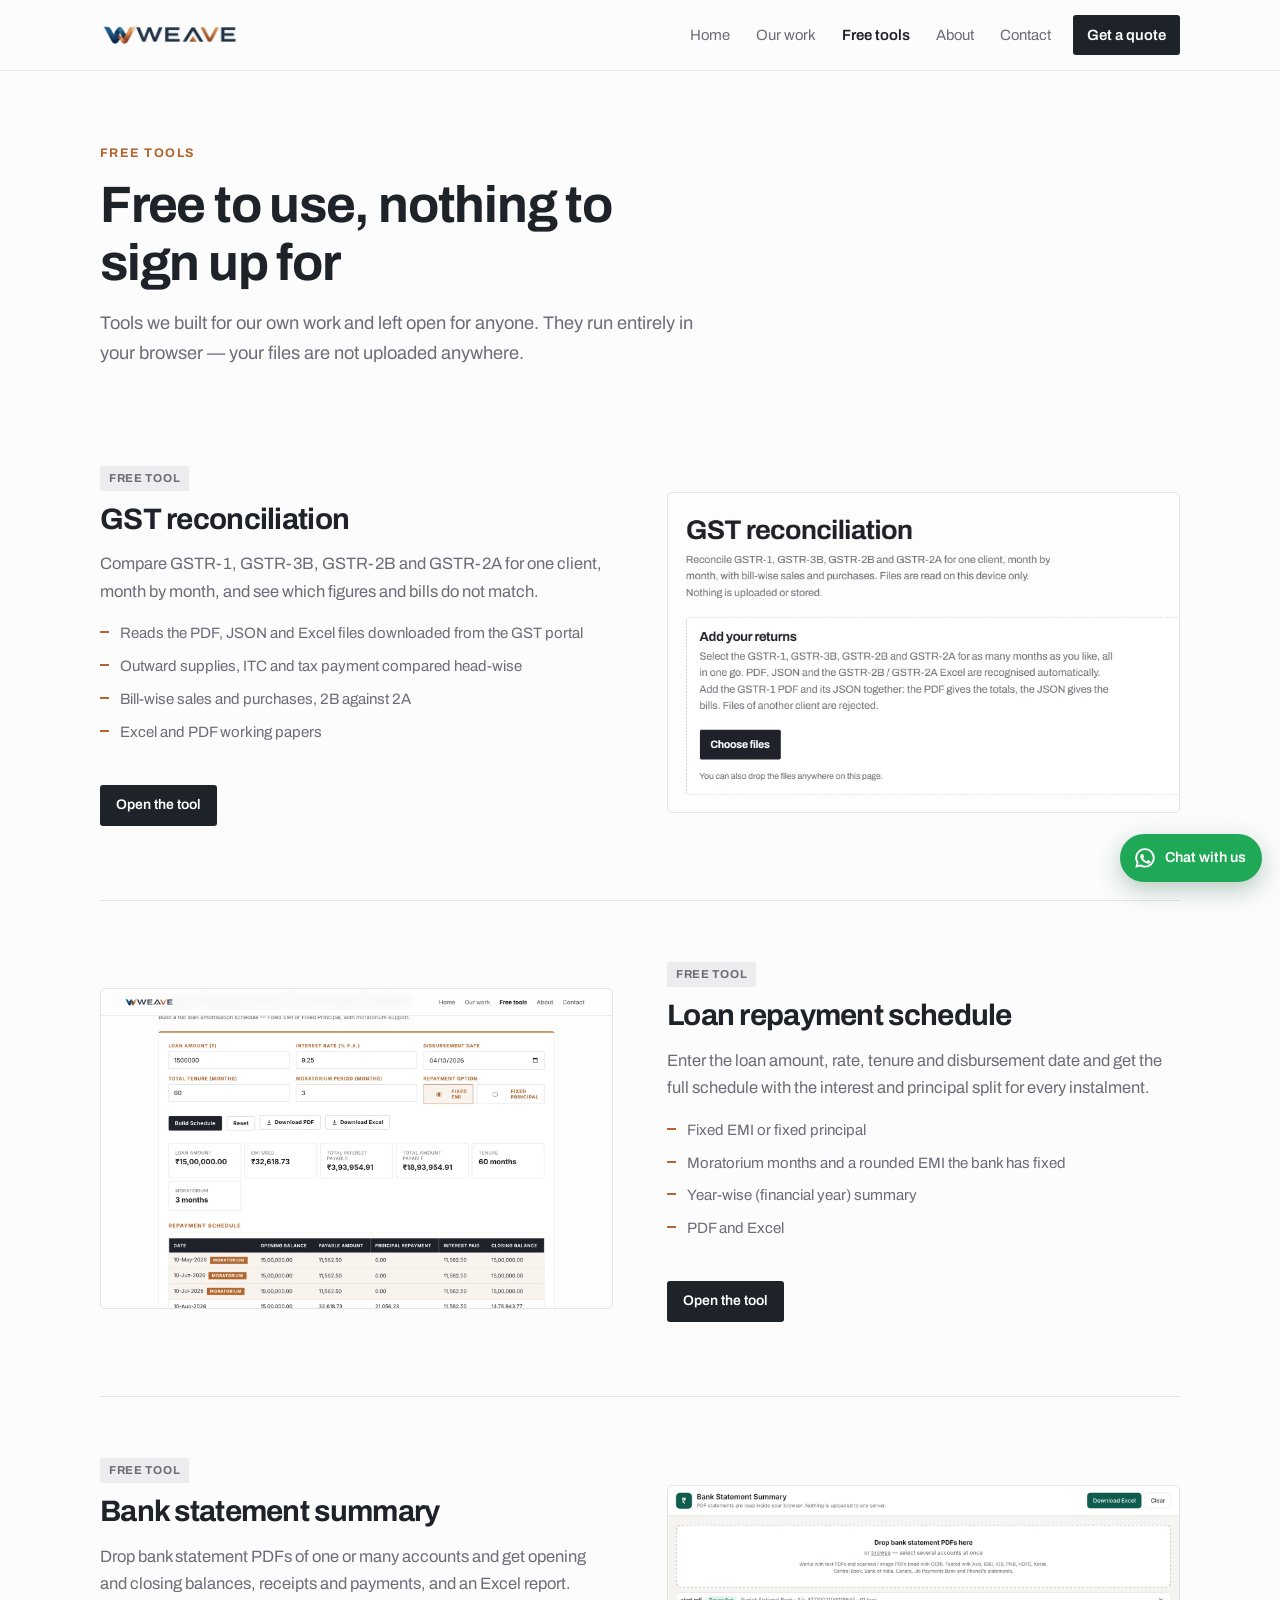
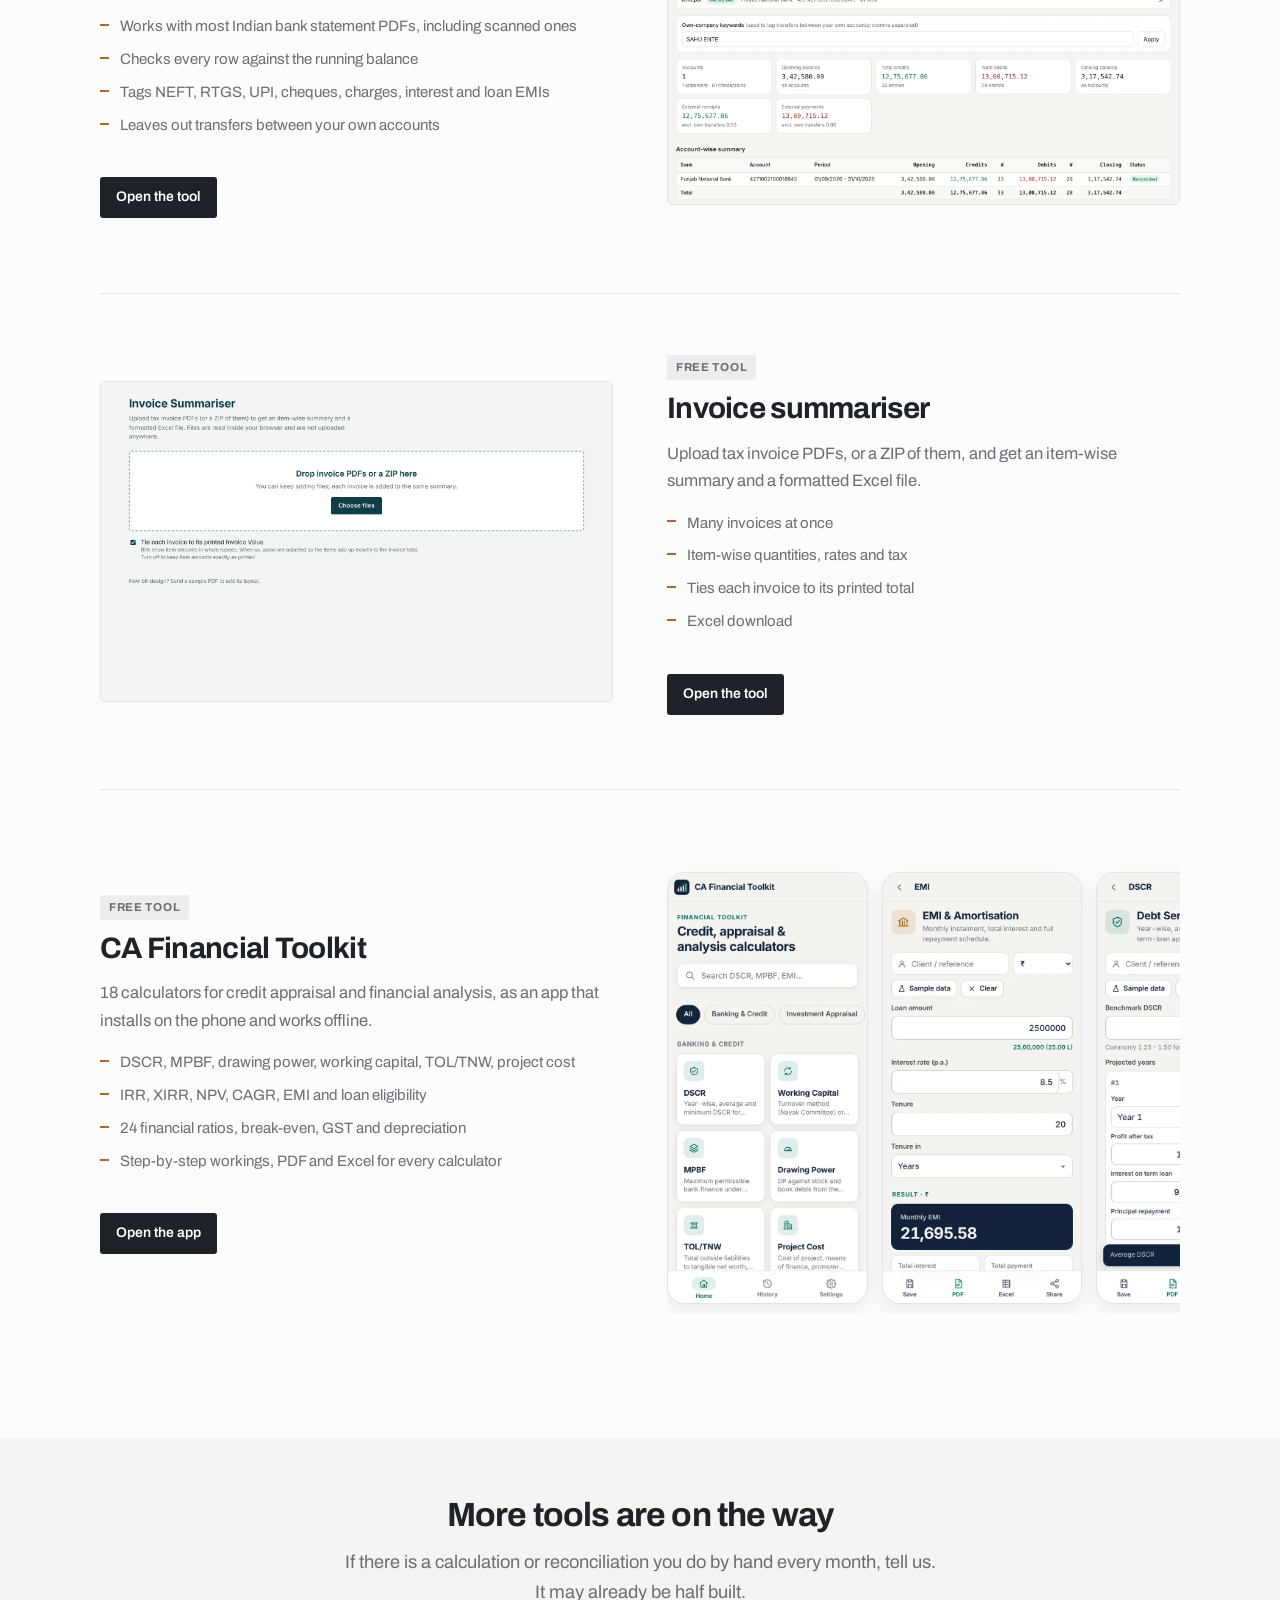
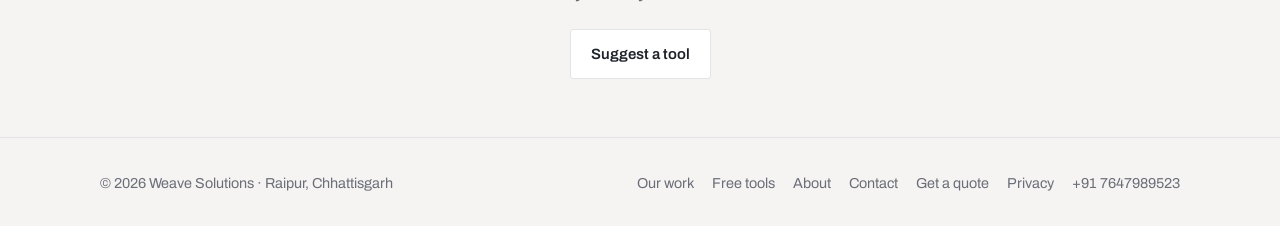
<file: tools.html>
<!DOCTYPE html>
<html lang="en">
<head>
<meta charset="utf-8">
<meta name="viewport" content="width=device-width,initial-scale=1">
<!-- Google tag (gtag.js) -->
<script async src="https://www.googletagmanager.com/gtag/js?id=G-K49PPV9EPG"></script>
<script>window.dataLayer=window.dataLayer||[];function gtag(){dataLayer.push(arguments);}gtag('js',new Date());gtag('config','G-K49PPV9EPG');</script>
<title>Free tools — GST reconciliation, bank statement summary, loan schedule | Weave Solutions</title>
<meta name="description" content="Free tools that run in your browser: GST reconciliation, bank statement summary, invoice summariser, loan repayment schedule and a CA financial toolkit app.">
<link rel="canonical" href="https://weavesolution.com/tools.html">
<meta property="og:type" content="website">
<meta property="og:site_name" content="Weave Solutions">
<meta property="og:title" content="Free tools — GST reconciliation, bank statement summary, loan schedule | Weave Solutions">
<meta property="og:description" content="Free tools that run in your browser: GST reconciliation, bank statement summary, invoice summariser, loan repayment schedule and a CA financial toolkit app.">
<meta property="og:url" content="https://weavesolution.com/tools.html">
<meta property="og:image" content="https://weavesolution.com/assets/og-cover.jpg">
<meta name="twitter:card" content="summary_large_image">
<meta name="theme-color" content="#1E2229">
<link rel="icon" href="assets/favicon.png">
<link rel="preconnect" href="https://fonts.googleapis.com"><link rel="preconnect" href="https://fonts.gstatic.com" crossorigin>
<link href="https://fonts.googleapis.com/css2?family=Archivo:wght@400..700&display=swap" rel="stylesheet">
<link rel="stylesheet" href="site.css?v=4">
</head>
<body>
<header class="hdr"><div class="wrap hdr-in"><a class="brand" href="index.html" aria-label="Weave Solutions home"><img src="assets/logo.png" alt="Weave Solutions" width="139" height="38"><span class="txt">Weave Solutions</span></a><button class="burger" aria-label="Menu" aria-expanded="false"><span></span><span></span><span></span></button><nav class="nav" aria-label="Main"><a href="index.html">Home</a><div><button class="top" data-href="products.html">Our work</button><div class="menu"><div class="hd">Built by us</div><a href="products.html">All work</a><a href="products.html#journaldesk">JournalDesk — accounting</a><a href="products.html#pace">PACE — billing &amp; inventory</a><a href="products.html#pulse">Pulse — billing app for any shop</a><a href="products.html#vaada">Vaada Billing — CA firm invoicing</a><a href="products.html#shani">Shani Traders — shop ordering app</a><a href="products.html#moodwala">Mood Wala Food — online ordering</a><a href="products.html#payroll">Payroll management</a><a href="products.html#cma">CMA data for bank loans</a></div></div><div><button class="top on" data-href="tools.html">Free tools</button><div class="menu"><div class="hd">Free tools</div><a href="tools.html">All free tools</a><a href="gstreco.html">GST reconciliation</a><a href="repayment-schedule.html">Loan repayment schedule</a><a href="bankanalyzer.html">Bank statement summary</a><a href="invoicesummary.html">Invoice summariser</a><a href="https://weavesolution.github.io/catoolkit/" target="_blank" rel="noopener">CA Financial Toolkit (app)</a></div></div><a href="about.html">About</a><a href="contact.html">Contact</a><a class="nav-cta" href="contact.html?quote=#quote">Get a quote</a></nav></div></header>
<main>
<section class="band-sm">
<div class="wrap" style="padding-top:14px">
<p class="eyebrow">Free tools</p>
<h1 style="max-width:20ch">Free to use, nothing to sign up for</h1>
<p class="lede" style="margin-top:16px">Tools we built for our own work and left open for anyone. They run entirely in your browser &mdash; your files are not uploaded anywhere.</p>
</div>
</section>
<section style="padding-bottom:clamp(38px,6vw,66px)"><div class="wrap"><div class="row" id="gstreco"><div><span class="pill free">Free tool</span><h2 style="margin:12px 0 14px;font-size:clamp(1.35rem,3vw,1.85rem)">GST reconciliation</h2><p class="muted">Compare GSTR-1, GSTR-3B, GSTR-2B and GSTR-2A for one client, month by month, and see which figures and bills do not match.</p><ul class="tick"><li>Reads the PDF, JSON and Excel files downloaded from the GST portal</li><li>Outward supplies, ITC and tax payment compared head-wise</li><li>Bill-wise sales and purchases, 2B against 2A</li><li>Excel and PDF working papers</li></ul><div class="dl" data-dl="gstreco" hidden style="margin-top:18px"></div><p style="margin-top:22px"><a class="btn btn-p btn-sm" href="gstreco.html">Open the tool</a></p></div><div class="pic"><figure class="ph r1610 top"><img src="assets/work-gst-reco.webp" alt="GST reconciliation tool" width="823" height="492" loading="lazy" decoding="async"><figcaption>GST reconciliation tool</figcaption></figure></div></div><div class="row" id="repayment-schedule"><div class="pic"><figure class="ph r1610 top"><img src="assets/work-repayment.webp" alt="Repayment schedule builder" width="1600" height="1000" loading="lazy" decoding="async"><figcaption>Repayment schedule builder</figcaption></figure></div><div><span class="pill free">Free tool</span><h2 style="margin:12px 0 14px;font-size:clamp(1.35rem,3vw,1.85rem)">Loan repayment schedule</h2><p class="muted">Enter the loan amount, rate, tenure and disbursement date and get the full schedule with the interest and principal split for every instalment.</p><ul class="tick"><li>Fixed EMI or fixed principal</li><li>Moratorium months and a rounded EMI the bank has fixed</li><li>Year-wise (financial year) summary</li><li>PDF and Excel</li></ul><div class="dl" data-dl="repayment-schedule" hidden style="margin-top:18px"></div><p style="margin-top:22px"><a class="btn btn-p btn-sm" href="repayment-schedule.html">Open the tool</a></p></div></div><div class="row" id="bankanalyzer"><div><span class="pill free">Free tool</span><h2 style="margin:12px 0 14px;font-size:clamp(1.35rem,3vw,1.85rem)">Bank statement summary</h2><p class="muted">Drop bank statement PDFs of one or many accounts and get opening and closing balances, receipts and payments, and an Excel report.</p><ul class="tick"><li>Works with most Indian bank statement PDFs, including scanned ones</li><li>Checks every row against the running balance</li><li>Tags NEFT, RTGS, UPI, cheques, charges, interest and loan EMIs</li><li>Leaves out transfers between your own accounts</li></ul><div class="dl" data-dl="bankanalyzer" hidden style="margin-top:18px"></div><p style="margin-top:22px"><a class="btn btn-p btn-sm" href="bankanalyzer.html">Open the tool</a></p></div><div class="pic"><figure class="ph r1610 top"><img src="assets/work-tool-bank.webp" alt="Bank statement summary" width="1600" height="1000" loading="lazy" decoding="async"><figcaption>Bank statement summary</figcaption></figure></div></div><div class="row" id="invoicesummary"><div class="pic"><figure class="ph r1610 top"><img src="assets/work-tool-invoice.webp" alt="Invoice summariser" width="1600" height="1000" loading="lazy" decoding="async"><figcaption>Invoice summariser</figcaption></figure></div><div><span class="pill free">Free tool</span><h2 style="margin:12px 0 14px;font-size:clamp(1.35rem,3vw,1.85rem)">Invoice summariser</h2><p class="muted">Upload tax invoice PDFs, or a ZIP of them, and get an item-wise summary and a formatted Excel file.</p><ul class="tick"><li>Many invoices at once</li><li>Item-wise quantities, rates and tax</li><li>Ties each invoice to its printed total</li><li>Excel download</li></ul><div class="dl" data-dl="invoicesummary" hidden style="margin-top:18px"></div><p style="margin-top:22px"><a class="btn btn-p btn-sm" href="invoicesummary.html">Open the tool</a></p></div></div><div class="row" id="catoolkit"><div><span class="pill free">Free tool</span><h2 style="margin:12px 0 14px;font-size:clamp(1.35rem,3vw,1.85rem)">CA Financial Toolkit</h2><p class="muted">18 calculators for credit appraisal and financial analysis, as an app that installs on the phone and works offline.</p><ul class="tick"><li>DSCR, MPBF, drawing power, working capital, TOL/TNW, project cost</li><li>IRR, XIRR, NPV, CAGR, EMI and loan eligibility</li><li>24 financial ratios, break-even, GST and depreciation</li><li>Step-by-step workings, PDF and Excel for every calculator</li></ul><div class="dl" data-dl="catoolkit" hidden style="margin-top:18px"></div><p style="margin-top:22px"><a class="btn btn-p btn-sm" href="https://weavesolution.github.io/catoolkit/" target="_blank" rel="noopener">Open the app</a></p></div><div class="pic"><div class="gal"><button class="phone" aria-label="Enlarge: CA Financial Toolkit: calculators"><img src="assets/work-catk-1.webp" alt="CA Financial Toolkit: calculators" width="540" height="1169" loading="lazy" decoding="async"></button><button class="phone" aria-label="Enlarge: CA Financial Toolkit: EMI"><img src="assets/work-catk-2.webp" alt="CA Financial Toolkit: EMI" width="540" height="1169" loading="lazy" decoding="async"></button><button class="phone" aria-label="Enlarge: CA Financial Toolkit: DSCR"><img src="assets/work-catk-3.webp" alt="CA Financial Toolkit: DSCR" width="540" height="1169" loading="lazy" decoding="async"></button></div></div></div></div></section>
<section class="band-sm tint">
<div class="wrap" style="text-align:center">
<h2>More tools are on the way</h2>
<p class="lede" style="margin:12px auto 22px">If there is a calculation or reconciliation you do by hand every month, tell us. It may already be half built.</p>
<a class="btn btn-s" href="contact.html">Suggest a tool</a>
</div>
</section>
</main>
<footer class="ftr"><div class="wrap ftr-in"><div>&copy; <span data-year>2026</span> Weave Solutions &middot; Raipur, Chhattisgarh</div><div class="ftr-nav"><a href="products.html">Our work</a><a href="tools.html">Free tools</a><a href="about.html">About</a><a href="contact.html">Contact</a><a href="contact.html?quote=#quote">Get a quote</a><a href="privacy.html">Privacy</a><a href="tel:+917647989523">+91 7647989523</a></div></div></footer>
<script>window.WEAVE_EP="https://script.google.com/macros/s/AKfycbwTc17J2AUmkL7ghTSttw8jlRk2h0aSe1SzlRcny65obt1sNWJrdlB06VlaKjU8BqUk/exec";</script><script src="site.js?v=4"></script>
</body>
</html>
</file>
<file: site.css>
/* Weave Solutions — shared styles for every site page. Edit here once; all pages use it. */
*,*::before,*::after{box-sizing:border-box}
html{-webkit-text-size-adjust:100%;scroll-behavior:smooth;scroll-padding-top:84px}
body{margin:0;font-family:'Archivo',system-ui,-apple-system,'Segoe UI',sans-serif;background:#FCFCFD;color:#1E2229;
  font-size:16.5px;line-height:1.65;-webkit-font-smoothing:antialiased}
img,svg{max-width:100%;display:block}
button,input,textarea{font:inherit;color:inherit}
a{color:inherit}
:root{--ink:#1E2229;--muted:#6B6E78;--line:#E3E3E8;--tint:#F5F4F2;--accent:#B4652F;--accent-soft:#F7EDE5;--paper:#fff;
  --gut:clamp(20px,5vw,48px)}
h1,h2,h3{margin:0;line-height:1.14;letter-spacing:-.024em;font-weight:700}
h1{font-size:clamp(2.1rem,5.2vw,3.2rem)}
h2{font-size:clamp(1.55rem,3.3vw,2.1rem)}
h3{font-size:1.08rem;letter-spacing:-.015em}
p{margin:0 0 1em}
.wrap{width:min(1080px,100% - var(--gut)*2);margin-inline:auto}
.lede{font-size:clamp(1rem,1.6vw,1.14rem);color:var(--muted);max-width:60ch}
.eyebrow{font-size:.78rem;letter-spacing:.12em;text-transform:uppercase;color:var(--accent);margin:0 0 12px;font-weight:700}
.band{padding-block:clamp(50px,6.5vw,84px)}
.band-sm{padding-block:clamp(36px,5vw,58px)}
.tint{background:var(--tint)}
.rule{border:0;border-top:1px solid var(--line);margin:0}
.muted{color:var(--muted)}

/* header + dropdown nav */
.hdr{position:sticky;top:0;z-index:60;background:rgba(252,252,253,.95);backdrop-filter:blur(10px);-webkit-backdrop-filter:blur(10px);border-bottom:1px solid var(--line)}
.hdr-in{display:flex;align-items:center;height:70px;gap:18px}
.brand{display:flex;align-items:center;gap:10px;text-decoration:none;font-weight:700;letter-spacing:-.03em;font-size:1.06rem}
.brand img{height:38px;width:auto;transition:filter .2s}
.brand:hover img{filter:brightness(.85)}
.brand .txt{display:none}
.brand.nologo .txt{display:block}
.nav{margin-left:auto;display:flex;align-items:center;gap:2px}
.nav>div{position:relative}
.nav a,.nav .top{display:block;text-decoration:none;color:var(--muted);font-size:.93rem;padding:9px 12px;transition:color .18s;background:none;border:0;cursor:pointer}
.nav a:hover,.nav .top:hover{color:var(--ink)}
.nav>a::after,.nav>div>.top::after{content:'';position:absolute;left:12px;right:12px;bottom:4px;height:1.5px;background:var(--accent);
  transform:scaleX(0);transform-origin:center;transition:transform .28s cubic-bezier(.2,.7,.3,1)}
.nav>a,.nav>div>.top{position:relative}
.nav>a:hover::after,.nav>div:hover>.top::after{transform:scaleX(1)}
.nav .on{color:var(--ink);font-weight:600}
.menu{position:absolute;top:100%;left:0;min-width:270px;background:var(--paper);border:1px solid var(--line);border-radius:5px;
  box-shadow:0 10px 30px rgba(30,34,41,.09);padding:6px;opacity:0;visibility:hidden;transform:translateY(-4px);
  transition:opacity .16s,transform .16s,visibility .16s}
.nav>div:hover .menu,.nav>div:focus-within .menu{opacity:1;visibility:visible;transform:none}
.menu a{padding:8px 11px;border-radius:3px;font-size:.9rem;color:var(--ink)}
.menu a:hover{background:var(--tint);color:var(--accent)}
.menu .hd{font-size:.7rem;letter-spacing:.1em;text-transform:uppercase;color:var(--muted);padding:8px 11px 4px;font-weight:700}
.burger{display:none;margin-left:auto;background:none;border:1px solid var(--line);width:40px;height:36px;border-radius:3px;cursor:pointer}
.burger span{display:block;width:16px;height:1.5px;background:var(--ink);margin:3.5px auto;transition:.22s}
.open .burger span:nth-child(1){transform:translateY(5px) rotate(45deg)}
.open .burger span:nth-child(2){opacity:0}
.open .burger span:nth-child(3){transform:translateY(-5px) rotate(-45deg)}

/* buttons and links */
.btn{display:inline-flex;align-items:center;justify-content:center;gap:8px;padding:12px 20px;border-radius:3px;font-weight:600;
  font-size:.93rem;text-decoration:none;border:1px solid transparent;cursor:pointer;
  transition:background .22s,border-color .22s,color .22s,transform .18s,box-shadow .22s}
.btn-p{background:var(--ink);color:#fff}
.btn-p:hover{background:#353A44;transform:translateY(-2px);box-shadow:0 8px 20px rgba(30,34,41,.16)}
.btn-s{border-color:var(--line);background:var(--paper);color:var(--ink)}
.btn-s:hover{border-color:var(--accent);color:var(--accent);transform:translateY(-2px)}
.btn:active{transform:translateY(0)}
.btn-sm{padding:8px 15px;font-size:.87rem}
.btn:disabled{opacity:.55;cursor:default;transform:none;box-shadow:none}
.tl{text-decoration:none;font-weight:600;color:var(--accent);position:relative;padding-bottom:2px;
  background-image:linear-gradient(currentColor,currentColor);background-size:100% 1px;background-repeat:no-repeat;
  background-position:0 100%;transition:background-size .3s cubic-bezier(.2,.7,.3,1)}
.tl:hover{background-size:0% 1px;background-position:100% 100%}
.tl::before{content:'';position:absolute;left:0;bottom:0;width:0;height:1px;background:var(--ink);transition:width .3s cubic-bezier(.2,.7,.3,1) .05s}
.tl:hover::before{width:100%}

/* contact icon row */
.ways{display:flex;flex-wrap:wrap;gap:10px}
.way{display:inline-flex;align-items:center;gap:10px;text-decoration:none;border:1px solid var(--line);background:var(--paper);
  border-radius:4px;padding:10px 15px;transition:border-color .25s,background .25s,transform .25s,box-shadow .25s}
.way:hover{border-color:var(--accent);background:var(--accent-soft);transform:translateY(-2px);box-shadow:0 8px 20px rgba(180,101,47,.12)}
.way i{width:30px;height:30px;border-radius:50%;background:var(--accent-soft);color:var(--accent);display:grid;place-items:center;flex:none;
  transition:background .25s,color .25s,transform .25s}
.way:hover i{background:var(--accent);color:#fff;transform:scale(1.06)}
.way i svg{width:16px;height:16px}
.way b{display:block;font-size:.93rem;font-weight:600;line-height:1.25}
.way span{display:block;font-size:.76rem;color:var(--muted)}

/* layout bits */
.split{display:grid;grid-template-columns:1fr 1fr;gap:clamp(26px,5vw,58px);align-items:center}
.split.wide{grid-template-columns:1.08fr .92fr}
@media(max-width:860px){.split,.split.wide{grid-template-columns:1fr;gap:26px}}
.cards{display:grid;grid-template-columns:repeat(3,1fr);gap:16px}
.cards.two{grid-template-columns:repeat(2,1fr)}
@media(max-width:820px){.cards{grid-template-columns:1fr 1fr}}
@media(max-width:560px){.cards,.cards.two{grid-template-columns:1fr}}
.card{position:relative;background:var(--paper);border:1px solid var(--line);border-radius:5px;padding:22px;overflow:hidden;
  transition:border-color .25s,transform .25s,box-shadow .25s}
.card p{color:var(--muted);font-size:.94rem;margin:8px 0 0}
.card::after{content:'';position:absolute;left:0;right:0;top:0;height:2px;background:var(--accent);
  transform:scaleX(0);transform-origin:left;transition:transform .35s cubic-bezier(.2,.7,.3,1)}
.card:hover{border-color:#CFCFD6;transform:translateY(-3px);box-shadow:0 10px 26px rgba(30,34,41,.07)}
.card:hover::after{transform:scaleX(1)}
a.card{text-decoration:none;display:block}
a.card:hover{border-color:var(--accent)}
.card .ic{width:34px;height:34px;color:var(--accent);margin-bottom:12px;transition:transform .3s cubic-bezier(.2,.7,.3,1)}
.card:hover .ic{transform:translateY(-2px) scale(1.06)}
.card.flat::after{display:none}
.card.flat:hover{transform:none;box-shadow:none}
.num{font-size:.76rem;color:var(--muted);letter-spacing:.08em}
ul.tick{list-style:none;margin:0;padding:0;display:grid;gap:8px}
ul.tick li{position:relative;padding-left:20px;font-size:.94rem;color:var(--muted)}
ul.tick li::before{content:'';position:absolute;left:0;top:.66em;width:9px;height:2px;background:var(--accent)}
.pill{display:inline-block;font-size:.72rem;letter-spacing:.06em;text-transform:uppercase;font-weight:700;padding:3px 9px;
  border-radius:2px;background:var(--accent-soft);color:var(--accent)}
.pill.free{background:#EDEDEF;color:var(--muted)}
.pills{display:flex;flex-wrap:wrap;gap:6px}

/* pictures */
.ph{position:relative;margin:0;overflow:hidden;background:var(--tint);border:1px solid var(--line);border-radius:5px}
.ph img{position:absolute;inset:0;width:100%;height:100%;object-fit:cover;object-position:center;z-index:2;
  transition:transform .55s cubic-bezier(.2,.7,.3,1)}
.ph:hover img{transform:scale(1.035)}
.ph.top img{object-position:top}
.ph::before{content:'';position:absolute;inset:0;z-index:1;background:
  repeating-linear-gradient(90deg,rgba(180,101,47,.07) 0 1px,transparent 1px 15px),
  repeating-linear-gradient(0deg,rgba(30,34,41,.05) 0 1px,transparent 1px 15px)}
.ph figcaption{position:absolute;z-index:3;left:50%;top:50%;transform:translate(-50%,-50%);font-size:.8rem;color:var(--muted);
  display:none;text-align:center;padding:0 12px}
.ph.missing figcaption{display:block}
.ph.missing img{display:none}
.r169{aspect-ratio:16/9}.r1610{aspect-ratio:16/10}.r43{aspect-ratio:4/3}

/* project / tool rows */
.row{display:grid;grid-template-columns:1fr 1fr;gap:clamp(24px,4.5vw,54px);align-items:center;padding-block:clamp(36px,5vw,58px);border-top:1px solid var(--line)}
.row:first-child{border-top:0;padding-top:clamp(8px,2vw,18px)}
@media(max-width:860px){.row{grid-template-columns:1fr;gap:22px}.row .pic{order:-1}}

/* case study */
.case{padding-block:clamp(40px,6vw,72px);border-top:1px solid var(--line)}
.case:first-child{border-top:0;padding-top:clamp(10px,2vw,20px)}
.case-h{display:grid;grid-template-columns:1.1fr .9fr;gap:clamp(20px,4vw,48px);align-items:start}
@media(max-width:860px){.case-h{grid-template-columns:1fr}}
.case h2{font-size:clamp(1.45rem,3vw,1.95rem);margin:12px 0 6px}
.case .for{font-size:.95rem;color:var(--ink);margin:0 0 12px;font-weight:600}
.case .for span{color:var(--muted);font-weight:400}
.case .tech{font-size:.85rem;color:var(--muted);margin-top:14px}
.case .tech b{color:var(--ink);font-weight:600}
.gal{display:flex;align-items:flex-start;gap:14px;overflow-x:auto;padding:24px 2px 10px;scroll-snap-type:x mandatory;-webkit-overflow-scrolling:touch;scrollbar-width:thin}
.gal button{all:unset;display:block;box-sizing:border-box;cursor:zoom-in;flex:none;line-height:0;scroll-snap-align:start;border-radius:12px;overflow:hidden;border:1px solid var(--line);background:var(--tint);
  box-shadow:0 6px 18px rgba(30,34,41,.07);transition:transform .25s,box-shadow .25s}
.gal button:hover{transform:translateY(-3px);box-shadow:0 12px 28px rgba(30,34,41,.12)}
.gal button:focus-visible{outline:2px solid var(--accent);outline-offset:3px}
.gal img{height:clamp(300px,52vw,430px);width:auto}
.gal .wide img{height:clamp(190px,34vw,300px)}
.gal .phone{border-radius:18px}
.gal figcaption{font-size:.78rem;color:var(--muted);padding:6px 4px 0}
.gal figure{margin:0;flex:none;scroll-snap-align:start}
.gal-note{font-size:.8rem;color:var(--muted);margin:0}
.ph-slot{flex:none;display:grid;place-items:center;text-align:center;width:min(560px,80vw);height:clamp(190px,34vw,300px);border:1.5px dashed #CFCFD6;border-radius:12px;color:var(--muted);font-size:.86rem;padding:20px;background:var(--tint)}

/* lightbox */
.lb{position:fixed;inset:0;z-index:200;background:rgba(20,22,27,.9);display:none;align-items:center;justify-content:center;padding:18px}
.lb.show{display:flex}
.lb img{max-width:100%;max-height:calc(100vh - 80px);width:auto;height:auto;border-radius:8px;box-shadow:0 20px 60px rgba(0,0,0,.4)}
.lb-x,.lb-p,.lb-n{position:absolute;background:rgba(255,255,255,.12);color:#fff;border:0;width:44px;height:44px;border-radius:50%;cursor:pointer;font-size:22px;line-height:1}
.lb-x{top:14px;right:14px}.lb-p{left:12px;top:50%}.lb-n{right:12px;top:50%}
.lb-x:hover,.lb-p:hover,.lb-n:hover{background:rgba(255,255,255,.24)}
.lb-c{position:absolute;bottom:14px;left:0;right:0;text-align:center;color:#d8d9de;font-size:.85rem}

/* work strip on home */
.strip{display:grid;grid-template-columns:repeat(4,1fr);gap:14px;margin-top:28px}
@media(max-width:900px){.strip{grid-template-columns:repeat(2,1fr)}}
.strip a{text-decoration:none;display:block}
.strip .ph{aspect-ratio:3/4}
.strip h3{margin:12px 0 2px;font-size:1rem}
.strip p{margin:0;font-size:.86rem;color:var(--muted)}

/* form */
.field{display:grid;gap:6px;margin-bottom:14px}
.field label{font-size:.85rem;font-weight:600}
.field input,.field textarea{width:100%;padding:11px 12px;border:1px solid var(--line);border-radius:3px;background:var(--paper);font-size:.95rem;transition:border-color .18s,box-shadow .18s}
.field textarea{min-height:104px;resize:vertical}
.field input:focus,.field textarea:focus{outline:none;border-color:var(--accent);box-shadow:0 0 0 3px rgba(180,101,47,.13)}
.field.bad input,.field.bad textarea{border-color:#B3342C}
.err{font-size:.78rem;color:#B3342C;display:none}
.field.bad .err{display:block}
.hp{position:absolute!important;left:-9999px!important;width:1px;height:1px;overflow:hidden}
.okmsg,.failmsg{display:none;border:1px solid var(--accent);background:var(--accent-soft);border-radius:4px;padding:16px;text-align:center}
.failmsg{border-color:#B3342C;background:#FBECEB;text-align:left;margin-top:12px}
.done .okmsg{display:block}
.done form{display:none}
.fail .failmsg{display:block}

.ftr{border-top:1px solid var(--line);background:var(--tint);padding:34px 0 30px;font-size:.9rem;color:var(--muted)}
.ftr a{text-decoration:none}
.ftr a:hover{color:var(--ink)}
.ftr-in{display:flex;flex-wrap:wrap;gap:16px 30px;justify-content:space-between;align-items:center}
.ftr-nav{display:flex;flex-wrap:wrap;gap:18px}
.vision{border-left:3px solid var(--accent);padding-left:clamp(18px,3vw,30px)}
.vision q{quotes:none;display:block;font-size:clamp(1.35rem,3vw,2rem);line-height:1.28;letter-spacing:-.022em;font-weight:700}
.hl{color:var(--accent)}
.prose{max-width:70ch}
.prose h2{font-size:1.25rem;margin:28px 0 10px}
.prose p,.prose li{color:var(--muted)}
.js .rv{opacity:0;transform:translateY(12px)}
.js .rv.sh{opacity:1;transform:none;transition:opacity .5s ease,transform .5s ease}
:focus-visible{outline:2px solid var(--accent);outline-offset:2px}
::selection{background:var(--accent);color:#fff}

@media(max-width:860px){
  .burger{display:block}
  .nav{position:fixed;inset:70px 0 auto;background:#fff;flex-direction:column;align-items:stretch;gap:0;padding:8px var(--gut) 22px;
    border-bottom:1px solid var(--line);transform:translateY(-135%);visibility:hidden;transition:transform .3s ease,visibility .3s;max-height:calc(100vh - 70px);overflow:auto}
  .open .nav{transform:none;visibility:visible}
  .nav>div{border-bottom:1px solid var(--line)}
  .nav>a{padding:13px 0;border-bottom:1px solid var(--line)}
  .nav .top{padding:13px 0;width:100%;text-align:left}
  .nav>a::after,.nav>div>.top::after{display:none}
  .menu{position:static;opacity:1;visibility:inherit;transform:none;border:0;box-shadow:none;padding:0 0 10px;min-width:0}
  .menu .hd{display:none}
  .menu a{padding:8px 0 8px 14px;border-left:2px solid var(--line)}
}
@media(prefers-reduced-motion:reduce){*{transition:none!important;animation:none!important;scroll-behavior:auto!important}.js .rv{opacity:1;transform:none}}

/* ===== v4 additions ===== */
.nav .nav-cta{margin-left:8px;background:var(--ink);color:#fff;border-radius:3px;padding:8px 14px;font-weight:600}
.nav .nav-cta:hover{background:var(--accent);color:#fff}
.nav>a.nav-cta::after{display:none}
@media(max-width:860px){.nav .nav-cta{margin:14px 0 0;text-align:center;padding:12px}}
.case-btns{display:flex;flex-wrap:wrap;gap:8px;margin-top:6px}
.dl{margin:16px 0 14px;display:grid;gap:8px;max-width:460px}
.dl-h{font-size:.72rem;letter-spacing:.1em;text-transform:uppercase;font-weight:700;color:var(--accent)}
.dl-btn{display:flex;align-items:center;gap:12px;text-decoration:none;border:1px solid var(--accent);background:var(--accent-soft);
  border-radius:4px;padding:10px 14px;transition:background .2s,color .2s,transform .2s,box-shadow .2s}
.dl-btn svg{width:20px;height:20px;color:var(--accent);flex:none;transition:color .2s}
.dl-btn b{display:block;font-size:.93rem;line-height:1.25}
.dl-btn small{display:block;font-size:.76rem;color:var(--muted)}
.dl-btn:hover{background:var(--accent);color:#fff;transform:translateY(-2px);box-shadow:0 8px 20px rgba(180,101,47,.18)}
.dl-btn:hover svg,.dl-btn:hover small{color:#fff}
.wa-fab{position:fixed;right:18px;bottom:18px;z-index:150;display:flex;align-items:center;gap:8px;background:#1FA855;color:#fff;
  text-decoration:none;border-radius:30px;padding:12px 16px 12px 13px;font-weight:600;font-size:.9rem;
  box-shadow:0 8px 24px rgba(20,90,50,.3);transition:transform .2s,box-shadow .2s,background .2s}
.wa-fab svg{width:24px;height:24px}
.wa-fab:hover{transform:translateY(-3px);background:#178F47;box-shadow:0 12px 28px rgba(20,90,50,.36)}
@media(max-width:600px){.wa-fab span{display:none}.wa-fab{padding:13px;right:14px;bottom:14px}}
.lb.show~.wa-fab{display:none}
.seg{display:grid;grid-template-columns:1fr 1fr;background:var(--tint);border:1px solid var(--line);border-radius:4px;padding:3px;gap:3px}
.seg button{border:0;background:none;padding:9px 8px;border-radius:3px;font-size:.88rem;font-weight:600;color:var(--muted);cursor:pointer;transition:background .18s,color .18s}
.seg button[aria-selected=true]{background:var(--paper);color:var(--ink);box-shadow:0 1px 3px rgba(30,34,41,.12)}
.two{display:grid;grid-template-columns:1fr 1fr;gap:0 12px}
@media(max-width:480px){.two{grid-template-columns:1fr}}
.field select{width:100%;padding:11px 12px;border:1px solid var(--line);border-radius:3px;background:var(--paper);font-size:.95rem}
.field select:focus{outline:none;border-color:var(--accent);box-shadow:0 0 0 3px rgba(180,101,47,.13)}
.formnote{font-size:.78rem;margin:10px 0 0}
.done .formnote,.done .seg,.done [role=tabpanel]{display:none}
.anchor{position:relative;top:-90px;display:block;height:0}
@media(max-width:600px){.ftr{padding-bottom:86px}}
</file>
